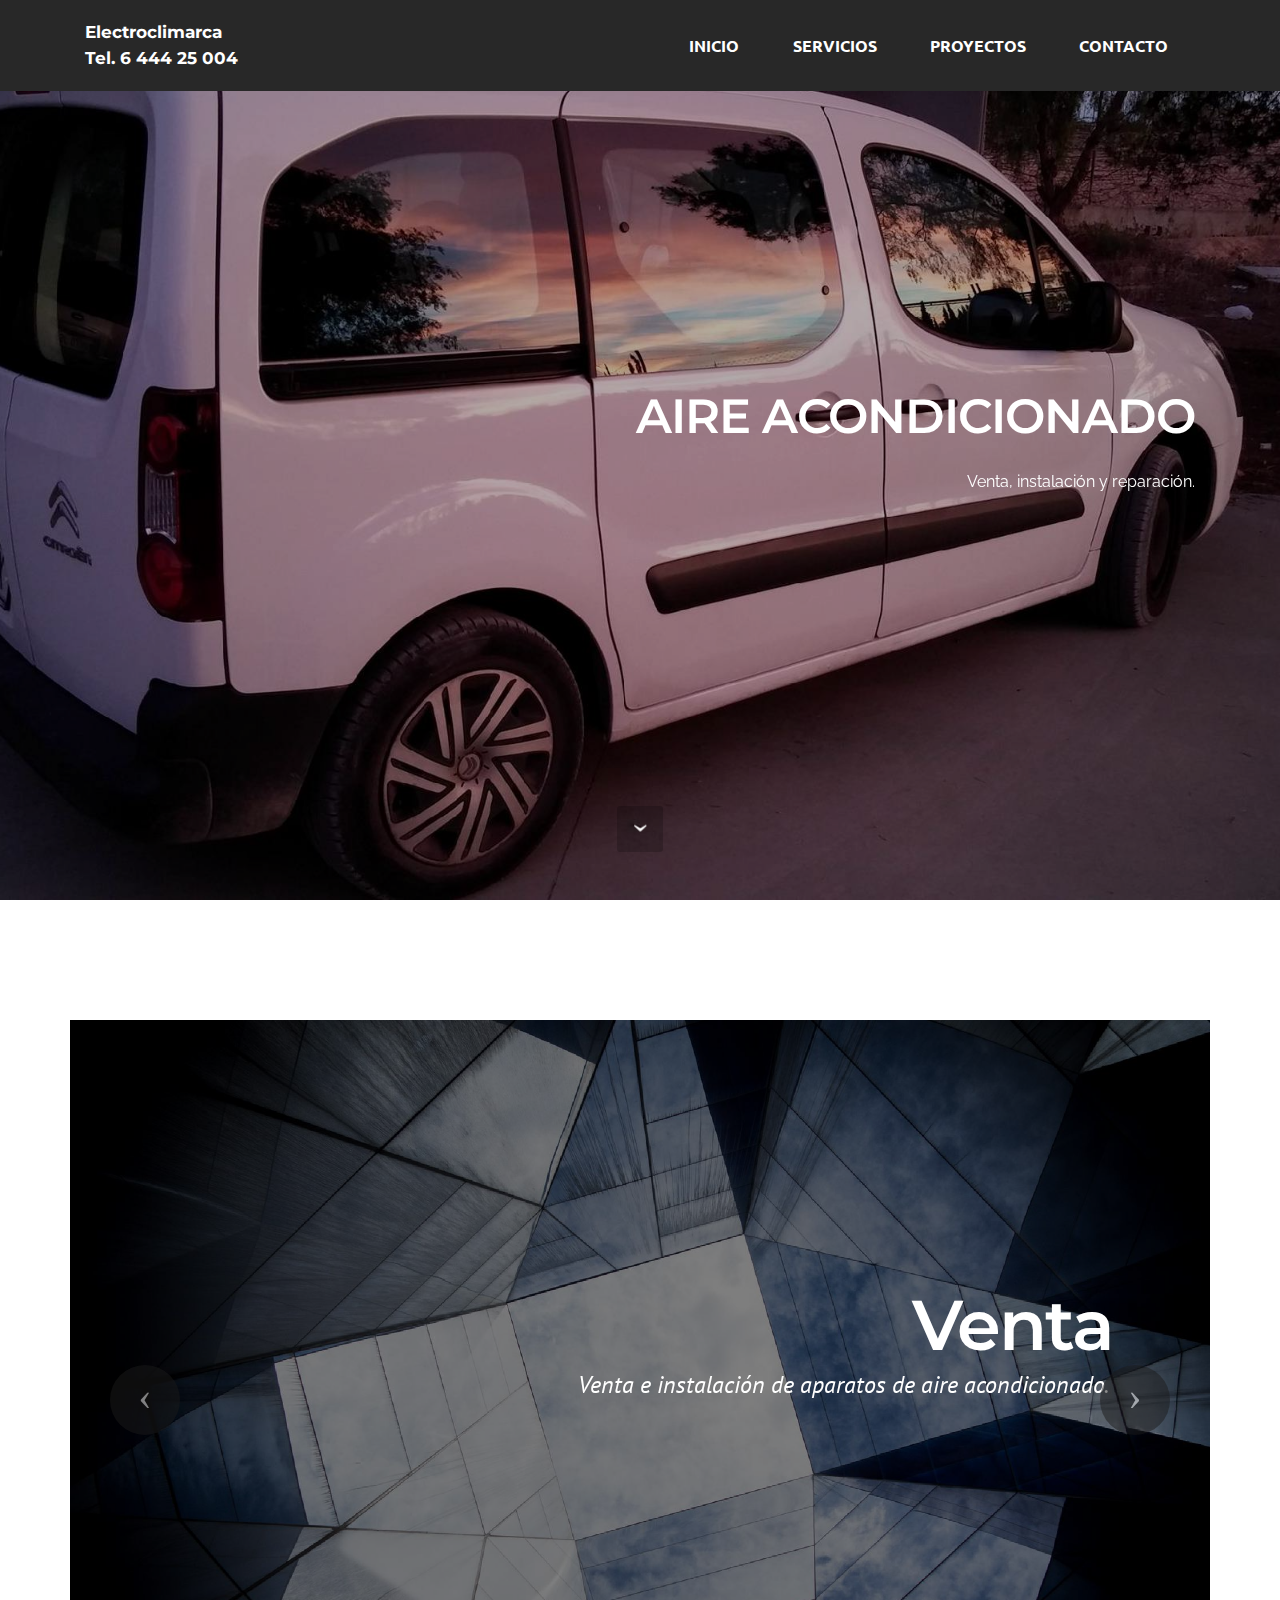
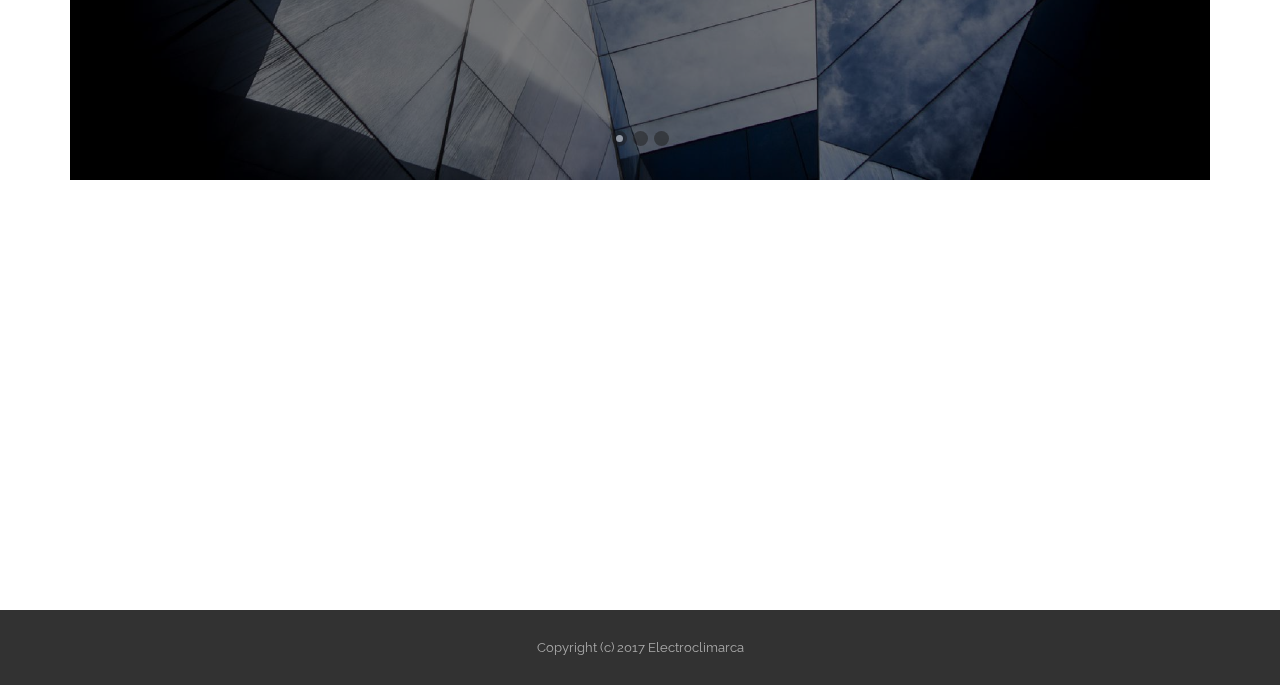
<file: index.html>
<!DOCTYPE html>
<html>
<head>
  <!-- Site made with Mobirise Website Builder v3.12.1, https://mobirise.com -->
  <meta charset="UTF-8">
  <meta http-equiv="X-UA-Compatible" content="IE=edge">
  <meta name="generator" content="Mobirise v3.12.1, mobirise.com">
  <meta name="viewport" content="width=device-width, initial-scale=1">
  <link rel="shortcut icon" href="assets/images/logo-190x128.jpg" type="image/x-icon">
  <meta name="description" content="Instalación y reparación de aire acondicionado. Santa Pola, Elche, Alicante. Telefono: 6 444 25 004">
  <title>Aire acondicionado Santa Pola Elche Alicante ElectroClimarca</title>
  <link rel="stylesheet" href="https://fonts.googleapis.com/css?family=Lora:400,700,400italic,700italic&amp;subset=latin">
  <link rel="stylesheet" href="https://fonts.googleapis.com/css?family=Montserrat:400,700">
  <link rel="stylesheet" href="https://fonts.googleapis.com/css?family=Raleway:100,100i,200,200i,300,300i,400,400i,500,500i,600,600i,700,700i,800,800i,900,900i">
  <link rel="stylesheet" href="assets/bootstrap-material-design-font/css/material.css">
  <link rel="stylesheet" href="assets/tether/tether.min.css">
  <link rel="stylesheet" href="assets/bootstrap/css/bootstrap.min.css">
  <link rel="stylesheet" href="assets/animate.css/animate.min.css">
  <link rel="stylesheet" href="assets/dropdown/css/style.css">
  <link rel="stylesheet" href="assets/socicon/css/styles.css">
  <link rel="stylesheet" href="assets/theme/css/style.css">
  <link rel="stylesheet" href="assets/mobirise/css/mbr-additional.css" type="text/css">
  
  
  
</head>
<body>
<section id="menu-0">

    <nav class="navbar navbar-dropdown navbar-fixed-top">
        <div class="container">

            <div class="mbr-table">
                <div class="mbr-table-cell">

                    <div class="navbar-brand">
                        
                        <a class="navbar-caption" href="index.html">Electroclimarca<br>Tel. 6 444 25 004<br></a>
                    </div>

                </div>
                <div class="mbr-table-cell">

                    <button class="navbar-toggler pull-xs-right hidden-md-up" type="button" data-toggle="collapse" data-target="#exCollapsingNavbar">
                        <div class="hamburger-icon"></div>
                    </button>

                    <ul class="nav-dropdown collapse pull-xs-right nav navbar-nav navbar-toggleable-sm" id="exCollapsingNavbar"><li class="nav-item"><a class="nav-link link" href="index.html">INICIO</a></li><li class="nav-item dropdown"><a class="nav-link link" href="servicios.html">SERVICIOS</a></li><li class="nav-item"><a class="nav-link link" href="proyectos.html">PROYECTOS</a></li><li class="nav-item dropdown"><a class="nav-link link" href="contacto.html" aria-expanded="false">CONTACTO</a></li></ul>
                    <button hidden="" class="navbar-toggler navbar-close" type="button" data-toggle="collapse" data-target="#exCollapsingNavbar">
                        <div class="close-icon"></div>
                    </button>

                </div>
            </div>

        </div>
    </nav>

</section>

<section class="engine"><a rel="external" href="http://electroclimarca.es">Website Builder</a></section><section class="mbr-section mbr-section-hero mbr-section-full header2 mbr-parallax-background mbr-after-navbar" id="header2-y" style="background-image: url(assets/images/electroclimarca-2000x1125.jpg);">

    <div class="mbr-overlay" style="opacity: 0.3; background-color: rgb(0, 0, 0);">
    </div>

    <div class="mbr-table mbr-table-full">
        <div class="mbr-table-cell">

            <div class="container">
                <div class="mbr-section row">
                    <div class="mbr-table-md-up">
                        
                        
                        

                        <div class="mbr-table-cell col-md-5 content-size text-xs-center text-md-right">

                            <h3 class="mbr-section-title display-2">AIRE ACONDICIONADO</h3>

                            <div class="mbr-section-text">
                                <p>Venta, instalación y reparación.</p>
                            </div>

                            

                        </div>
                        

                    </div>
                </div>
            </div>

        </div>
    </div>

    <div class="mbr-arrow mbr-arrow-floating hidden-sm-down" aria-hidden="true"><a href="#slider-8"><i class="mbr-arrow-icon"></i></a></div>

</section>

<section class="mbr-slider mbr-section mbr-section__container carousel slide mbr-section-nopadding" data-ride="carousel" data-keyboard="false" data-wrap="true" data-pause="false" data-interval="5000" id="slider-8" style="background-color: rgb(255, 255, 255);">
    <div class=" container boxed-slider" style="padding-top: 120px; padding-bottom: 120px;">
        <div>
            <div>
                <ol class="carousel-indicators">
                    <li data-app-prevent-settings="" data-target="#slider-8" class="active" data-slide-to="0"></li><li data-app-prevent-settings="" data-target="#slider-8" data-slide-to="1"></li><li data-app-prevent-settings="" data-target="#slider-8" data-slide-to="2"></li>
                </ol>
                <div class="carousel-inner" role="listbox">
                    <div class="mbr-section mbr-section-hero carousel-item dark center active" data-bg-video-slide="false">
                        <div class="mbr-table-cell">
                            <div class="mbr-overlay"></div>
                            <div class="container-slide">
                                <img src="assets/images/mbr-1-2000x1333.jpg">
                                <div class="row">
                                    <div class="col-md-8 col-md-offset-3 text-xs-right">
                                        <h2 class="mbr-section-title display-1">Venta</h2>
                                        <p class="mbr-section-lead lead">Venta e instalación de aparatos de aire acondicionado.&nbsp;<br><br><br></p>

                                        
                                    </div>
                                </div>
                            </div>
                        </div>
                    </div><div class="mbr-section mbr-section-hero carousel-item dark center" data-bg-video-slide="false">
                        <div class="mbr-table-cell">
                            <div class="mbr-overlay" style="opacity: 0.3;"></div>
                            <div class="container-slide">
                                <img src="assets/images/mbr-2000x1413.jpg">
                                <div class="row">
                                    <div class="col-md-8 col-md-offset-3 text-xs-right">
                                        <h2 class="mbr-section-title display-1">Fabricación</h2>
                                        <p class="mbr-section-lead lead">Fabricación con materiales no dañinos para la salud.</p>

                                        
                                    </div>
                                </div>
                            </div>
                        </div>
                    </div><div class="mbr-section mbr-section-hero carousel-item dark center" data-bg-video-slide="false">
                        <div class="mbr-table-cell">
                            <div class="mbr-overlay" style="opacity: 0.3;"></div>
                            <div class="container-slide">
                                <img src="assets/images/instalacion-2000x1122.jpg">
                                <div class="row">
                                    <div class="col-md-8 col-md-offset-3 text-xs-right">
                                        <h2 class="mbr-section-title display-1">Reparación</h2>
                                        <p class="mbr-section-lead lead">Reparaciones de aire acondicionado. Búsqueda de fugas de refrigerante, desmontado de aparatos, mantenimiento, ventilación y renovación del aire.</p>

                                        
                                    </div>
                                </div>
                            </div>
                        </div>
                    </div>
                </div>

                <a data-app-prevent-settings="" class="left carousel-control" role="button" data-slide="prev" href="#slider-8">
                    <span class="icon-prev" aria-hidden="true"></span>
                    <span class="sr-only">Previous</span>
                </a>
                <a data-app-prevent-settings="" class="right carousel-control" role="button" data-slide="next" href="#slider-8">
                    <span class="icon-next" aria-hidden="true"></span>
                    <span class="sr-only">Next</span>
                </a>
            </div>
        </div>
    </div>
</section>

<section class="mbr-section mbr-section-md-padding mbr-parallax-background" id="social-buttons2-x" style="background-image: url(assets/images/landscape3.jpg); padding-top: 90px; padding-bottom: 90px;">
    
    <div class="container">
        <div class="row">
            <div class="col-md-8 col-md-offset-2 text-xs-center">
                <h3 class="mbr-section-title display-2">Siguenos</h3>
                <div> <a class="btn btn-social" title="Facebook" target="_blank" href="https://www.facebook.com/electroclimarca/"><i class="socicon socicon-facebook"></i></a>  <a class="btn btn-social" title="YouTube" target="_blank" href="https://www.youtube.com/user/electroclimarca"><i class="socicon socicon-youtube"></i></a>       </div>
            </div>
        </div>
    </div>
</section>

<footer class="mbr-small-footer mbr-section mbr-section-nopadding" id="footer1-2" style="background-color: rgb(50, 50, 50); padding-top: 1.75rem; padding-bottom: 1.75rem;">
    
    <div class="container">
        <p class="text-xs-center">Copyright (c) 2017 Electroclimarca</p>
    </div>
</footer>


  <script src="assets/web/assets/jquery/jquery.min.js"></script>
  <script src="assets/tether/tether.min.js"></script>
  <script src="assets/bootstrap/js/bootstrap.min.js"></script>
  <script src="assets/smooth-scroll/smooth-scroll.js"></script>
  <script src="assets/jarallax/jarallax.js"></script>
  <script src="assets/viewport-checker/jquery.viewportchecker.js"></script>
  <script src="assets/bootstrap-carousel-swipe/bootstrap-carousel-swipe.js"></script>
  <script src="assets/dropdown/js/script.min.js"></script>
  <script src="assets/touch-swipe/jquery.touch-swipe.min.js"></script>
  <script src="assets/theme/js/script.js"></script>
  
  
  <input name="animation" type="hidden">
  </body>
</html>
</file>
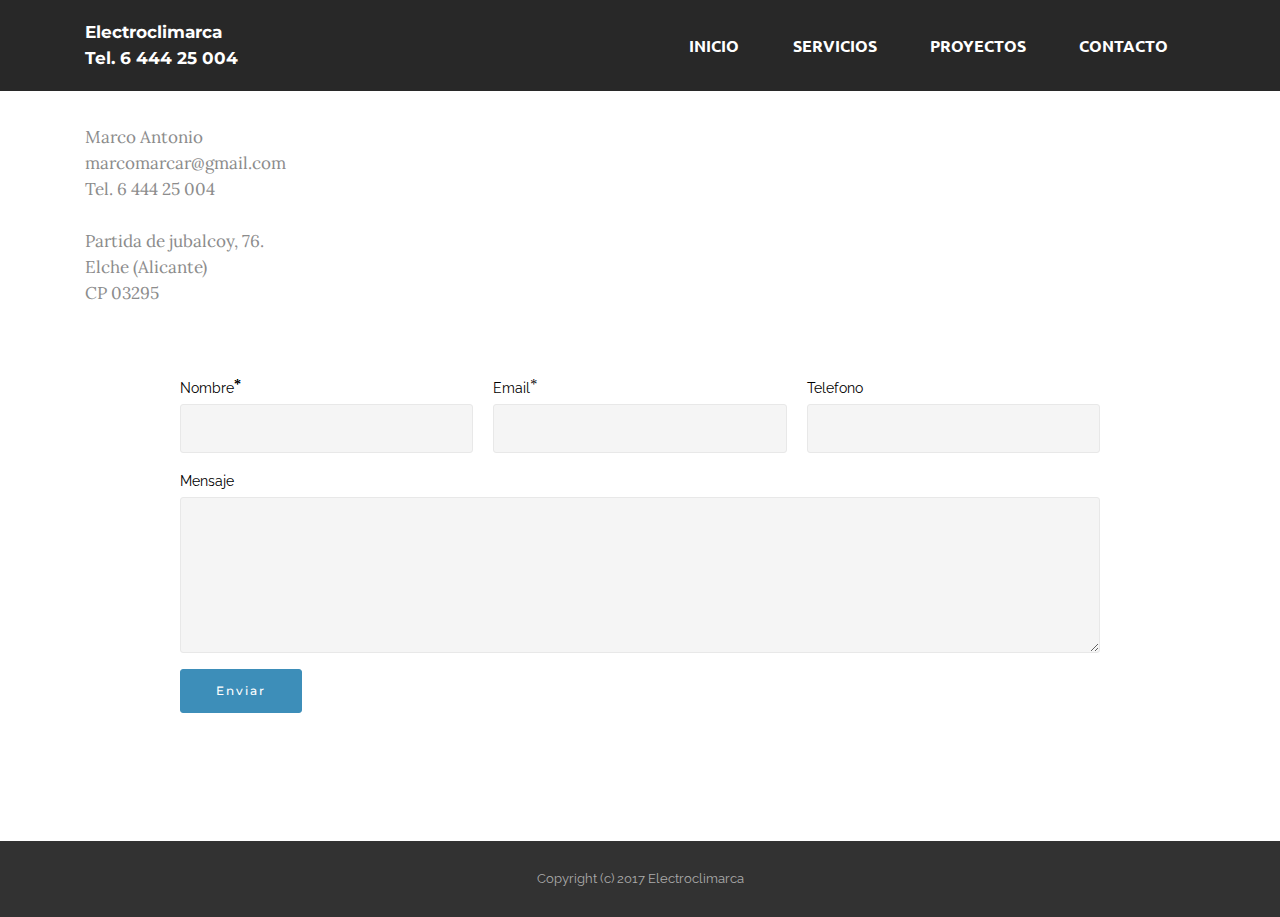
<file: contacto.html>
<!DOCTYPE html>
<html>
<head>
  <!-- Site made with Mobirise Website Builder v3.12.1, https://mobirise.com -->
  <meta charset="UTF-8">
  <meta http-equiv="X-UA-Compatible" content="IE=edge">
  <meta name="generator" content="Mobirise v3.12.1, mobirise.com">
  <meta name="viewport" content="width=device-width, initial-scale=1">
  <link rel="shortcut icon" href="assets/images/logo-190x128.jpg" type="image/x-icon">
  <meta name="description" content="Formulario contacto con ElectroCliMarca">
  <title>Contacto ElectroClimarca</title>
  <link rel="stylesheet" href="https://fonts.googleapis.com/css?family=Lora:400,700,400italic,700italic&amp;subset=latin">
  <link rel="stylesheet" href="https://fonts.googleapis.com/css?family=Montserrat:400,700">
  <link rel="stylesheet" href="https://fonts.googleapis.com/css?family=Raleway:100,100i,200,200i,300,300i,400,400i,500,500i,600,600i,700,700i,800,800i,900,900i">
  <link rel="stylesheet" href="assets/bootstrap-material-design-font/css/material.css">
  <link rel="stylesheet" href="assets/tether/tether.min.css">
  <link rel="stylesheet" href="assets/bootstrap/css/bootstrap.min.css">
  <link rel="stylesheet" href="assets/dropdown/css/style.css">
  <link rel="stylesheet" href="assets/animate.css/animate.min.css">
  <link rel="stylesheet" href="assets/theme/css/style.css">
  <link rel="stylesheet" href="assets/mobirise/css/mbr-additional.css" type="text/css">
  
  
  
</head>
<body>
<section id="menu-b">

    <nav class="navbar navbar-dropdown navbar-fixed-top">
        <div class="container">

            <div class="mbr-table">
                <div class="mbr-table-cell">

                    <div class="navbar-brand">
                        
                        <a class="navbar-caption" href="index.html">Electroclimarca<br>Tel. 6 444 25 004<br></a>
                    </div>

                </div>
                <div class="mbr-table-cell">

                    <button class="navbar-toggler pull-xs-right hidden-md-up" type="button" data-toggle="collapse" data-target="#exCollapsingNavbar">
                        <div class="hamburger-icon"></div>
                    </button>

                    <ul class="nav-dropdown collapse pull-xs-right nav navbar-nav navbar-toggleable-sm" id="exCollapsingNavbar"><li class="nav-item"><a class="nav-link link" href="index.html">INICIO</a></li><li class="nav-item dropdown"><a class="nav-link link" href="servicios.html">SERVICIOS</a></li><li class="nav-item"><a class="nav-link link" href="proyectos.html">PROYECTOS</a></li><li class="nav-item dropdown"><a class="nav-link link" href="contacto.html" aria-expanded="false">CONTACTO</a></li></ul>
                    <button hidden="" class="navbar-toggler navbar-close" type="button" data-toggle="collapse" data-target="#exCollapsingNavbar">
                        <div class="close-icon"></div>
                    </button>

                </div>
            </div>

        </div>
    </nav>

</section>

<section class="engine"><a rel="external" href="https://mobirise.com">Mobirise Web Page Generator</a></section><section class="mbr-section mbr-after-navbar" id="form1-d" style="background-color: rgb(255, 255, 255); padding-top: 120px; padding-bottom: 120px;">
    
    <div class="mbr-section mbr-section__container mbr-section__container--middle">
        <div class="container">
            <div class="row">
                <div class="col-xs-12 text-xs-center">
                    <h3 class="mbr-section-title display-2"></h3>
                    <small class="mbr-section-subtitle"><span style="font-style: normal;">Marco Antonio<br>marcomarcar@gmail.com<br>Tel. 6 444 25 004<br><br>Partida de jubalcoy, 76.<br>Elche (Alicante)<br>CP 03295</span><br></small>
                </div>
            </div>
        </div>
    </div>
    <div class="mbr-section mbr-section-nopadding">
        <div class="container">
            <div class="row">
                <div class="col-xs-12 col-lg-10 col-lg-offset-1" data-form-type="formoid">


                    <div data-form-alert="true">
                        <div hidden="" data-form-alert-success="true" class="alert alert-form alert-success text-xs-center">Gracias por su mensaje.</div>
                    </div>


                    <form action="php/contacto.php" method="post" data-form-title="ContactForm">

                        <input type="hidden" value="428evfZSSUGp2Ljk8SVrp2ZRpsUT99hM/uzCj4kYkBn6NsKtm+N9IT+S6Ek+L5GfO6DXtQDnNWgWIOuPgKEFytPe2r/KdC77mlhscV4Y9UXCZCsa3Ocuwl01erTCeN1R" data-form-email="true">

                        <div class="row row-sm-offset">

                            <div class="col-xs-12 col-md-4">
                                <div class="form-group">
                                    <label class="form-control-label" for="nombre">Nombre<span class="form-asterisk">*</span></label>
                                    <input type="text" class="form-control" name="nombre" required="" data-form-field="nombre" id="nombre">
                                </div>
                            </div>

                            <div class="col-xs-12 col-md-4">
                                <div class="form-group">
                                    <label class="form-control-label" for="email">Email<span class="form-asterisk">*</span></label>
                                    <input type="email" class="form-control" name="email" required="" data-form-field="email" id="email">
                                </div>
                            </div>

                            <div class="col-xs-12 col-md-4">
                                <div class="form-group">
                                    <label class="form-control-label" for="telefono">Telefono</label>
                                    <input type="tel" class="form-control" name="telefono" data-form-field="telefono" id="telefono">
                                </div>
                            </div>

                        </div>

                        <div class="form-group">
                            <label class="form-control-label" for="mensaje">Mensaje<span class="form-asterisk">*</span></label>
                            <textarea class="form-control" name="mensaje" required="" rows="7" data-form-field="mensaje" id="mensaje"></textarea>
                        </div>

                        <div><button type="submit" class="btn btn-primary">Enviar</button></div>

                    </form>
                </div>
            </div>
        </div>
    </div>
</section>

<footer class="mbr-small-footer mbr-section mbr-section-nopadding" id="footer1-c" style="background-color: rgb(50, 50, 50); padding-top: 1.75rem; padding-bottom: 1.75rem;">
    
    <div class="container">
        <p class="text-xs-center">Copyright (c) 2017 Electroclimarca</p>
    </div>
</footer>


  <script src="assets/web/assets/jquery/jquery.min.js"></script>
  <script src="assets/tether/tether.min.js"></script>
  <script src="assets/bootstrap/js/bootstrap.min.js"></script>
  <script src="assets/smooth-scroll/smooth-scroll.js"></script>
  <script src="assets/dropdown/js/script.min.js"></script>
  <script src="assets/touch-swipe/jquery.touch-swipe.min.js"></script>
  <script src="assets/viewport-checker/jquery.viewportchecker.js"></script>
  <script src="assets/theme/js/script.js"></script>
  <script src="assets/formoid/formoid.min.js"></script>
  
  
  <input name="animation" type="hidden">
  </body>
</html>
</file>
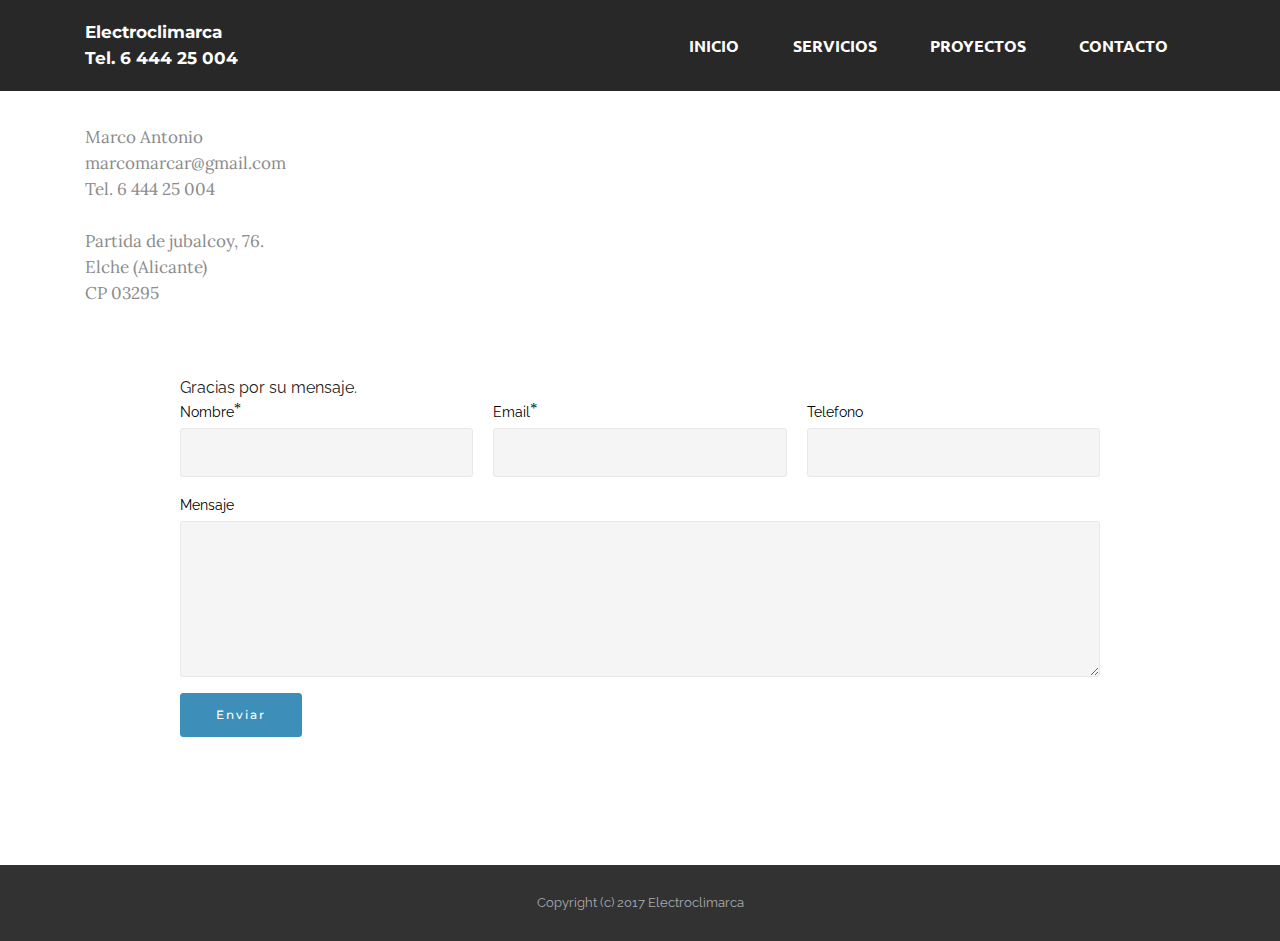
<file: contacto_old.html>
<!DOCTYPE html>
<html>
<head>
  <!-- Site made with Mobirise Website Builder v3.12.1, https://mobirise.com -->
  <meta charset="UTF-8">
  <meta http-equiv="X-UA-Compatible" content="IE=edge">
  <meta name="generator" content="Mobirise v3.12.1, mobirise.com">
  <meta name="viewport" content="width=device-width, initial-scale=1">
  <link rel="shortcut icon" href="assets/images/logo-190x128.jpg" type="image/x-icon">
  <meta name="description" content="Formulario contacto con ElectroCliMarca">
  <title>ElectroCliMarca Contacto</title>
  <link rel="stylesheet" href="https://fonts.googleapis.com/css?family=Lora:400,700,400italic,700italic&amp;subset=latin">
  <link rel="stylesheet" href="https://fonts.googleapis.com/css?family=Montserrat:400,700">
  <link rel="stylesheet" href="https://fonts.googleapis.com/css?family=Raleway:100,100i,200,200i,300,300i,400,400i,500,500i,600,600i,700,700i,800,800i,900,900i">
  <link rel="stylesheet" href="assets/bootstrap-material-design-font/css/material.css">
  <link rel="stylesheet" href="assets/tether/tether.min.css">
  <link rel="stylesheet" href="assets/bootstrap/css/bootstrap.min.css">
  <link rel="stylesheet" href="assets/dropdown/css/style.css">
  <link rel="stylesheet" href="assets/animate.css/animate.min.css">
  <link rel="stylesheet" href="assets/theme/css/style.css">
  <link rel="stylesheet" href="assets/mobirise/css/mbr-additional.css" type="text/css">
  
  
  
</head>
<body>
<section id="menu-b">

    <nav class="navbar navbar-dropdown navbar-fixed-top">
        <div class="container">

            <div class="mbr-table">
                <div class="mbr-table-cell">

                    <div class="navbar-brand">
                        
                        <a class="navbar-caption" href="index.html">Electroclimarca<br>Tel. 6 444 25 004<br></a>
                    </div>

                </div>
                <div class="mbr-table-cell">

                    <button class="navbar-toggler pull-xs-right hidden-md-up" type="button" data-toggle="collapse" data-target="#exCollapsingNavbar">
                        <div class="hamburger-icon"></div>
                    </button>

                    <ul class="nav-dropdown collapse pull-xs-right nav navbar-nav navbar-toggleable-sm" id="exCollapsingNavbar"><li class="nav-item"><a class="nav-link link" href="index.html">INICIO</a></li><li class="nav-item dropdown"><a class="nav-link link" href="servicios.html">SERVICIOS</a></li><li class="nav-item"><a class="nav-link link" href="proyectos..html">PROYECTOS</a></li><li class="nav-item dropdown"><a class="nav-link link" href="contacto.html" aria-expanded="false">CONTACTO</a></li></ul>
                    <button hidden="" class="navbar-toggler navbar-close" type="button" data-toggle="collapse" data-target="#exCollapsingNavbar">
                        <div class="close-icon"></div>
                    </button>

                </div>
            </div>

        </div>
    </nav>

</section>

<section class="engine"><a rel="external" href="https://mobirise.com">Mobirise Web Page Generator</a></section><section class="mbr-section mbr-after-navbar" id="form1-d" style="background-color: rgb(255, 255, 255); padding-top: 120px; padding-bottom: 120px;">
    
    <div class="mbr-section mbr-section__container mbr-section__container--middle">
        <div class="container">
            <div class="row">
                <div class="col-xs-12 text-xs-center">
                    <h3 class="mbr-section-title display-2"></h3>
                    <small class="mbr-section-subtitle"><span style="font-style: normal;">Marco Antonio<br>marcomarcar@gmail.com<br>Tel. 6 444 25 004<br><br>Partida de jubalcoy, 76.<br>Elche (Alicante)<br>CP 03295</span><br></small>
                </div>
            </div>
        </div>
    </div>
    <div class="mbr-section mbr-section-nopadding">
        <div class="container">
            <div class="row">
                <div class="col-xs-12 col-lg-10 col-lg-offset-1" data-form-type="formoid">


                    <!-div data-form-alert="true">
                        <!-div hidden="" data-form-alert-success="true" class="alert alert-form alert-success text-xs-center">Gracias por su mensaje.</div-!>
                    <!-/div>


                    <form action="php/contacto.php" method="post" data-form-title="UNTITLED FORM">

                        <!-input type="hidden" value="428evfZSSUGp2Ljk8SVrp2ZRpsUT99hM/uzCj4kYkBn6NsKtm+N9IT+S6Ek+L5GfO6DXtQDnNWgWIOuPgKEFytPe2r/KdC77mlhscV4Y9UXCZCsa3Ocuwl01erTCeN1R" data-form-email="true"-!>

                        <div class="row row-sm-offset">

                            <div class="col-xs-12 col-md-4">
                                <div class="form-group">
                                    <label class="form-control-label" for="form1-d-name">Nombre<span class="form-asterisk">*</span></label>
                                    <input type="text" class="form-control" name="name" required="" data-form-field="Name" id="form1-d-name">
                                </div>
                            </div>

                            <div class="col-xs-12 col-md-4">
                                <div class="form-group">
                                    <label class="form-control-label" for="form1-d-email">Email<span class="form-asterisk">*</span></label>
                                    <input type="email" class="form-control" name="email" required="" data-form-field="Email" id="form1-d-email">
                                </div>
                            </div>

                            <div class="col-xs-12 col-md-4">
                                <div class="form-group">
                                    <label class="form-control-label" for="form1-d-phone">Telefono</label>
                                    <input type="tel" class="form-control" name="phone" data-form-field="Phone" id="form1-d-phone">
                                </div>
                            </div>

                        </div>

                        <div class="form-group">
                            <label class="form-control-label" for="form1-d-message">Mensaje</label>
                            <textarea class="form-control" name="message" rows="7" data-form-field="Message" id="form1-d-message"></textarea>
                        </div>

                        <div><button type="submit" class="btn btn-primary">Enviar</button></div>

                    </form>
                </div>
            </div>
        </div>
    </div>
</section>

<footer class="mbr-small-footer mbr-section mbr-section-nopadding" id="footer1-c" style="background-color: rgb(50, 50, 50); padding-top: 1.75rem; padding-bottom: 1.75rem;">
    
    <div class="container">
        <p class="text-xs-center">Copyright (c) 2017 Electroclimarca</p>
    </div>
</footer>


  <script src="assets/web/assets/jquery/jquery.min.js"></script>
  <script src="assets/tether/tether.min.js"></script>
  <script src="assets/bootstrap/js/bootstrap.min.js"></script>
  <script src="assets/smooth-scroll/smooth-scroll.js"></script>
  <script src="assets/dropdown/js/script.min.js"></script>
  <script src="assets/touch-swipe/jquery.touch-swipe.min.js"></script>
  <script src="assets/viewport-checker/jquery.viewportchecker.js"></script>
  <script src="assets/theme/js/script.js"></script>
  <script src="assets/formoid/formoid.min.js"></script>
  
  
  <input name="animation" type="hidden">
  </body>
</html>
</file>
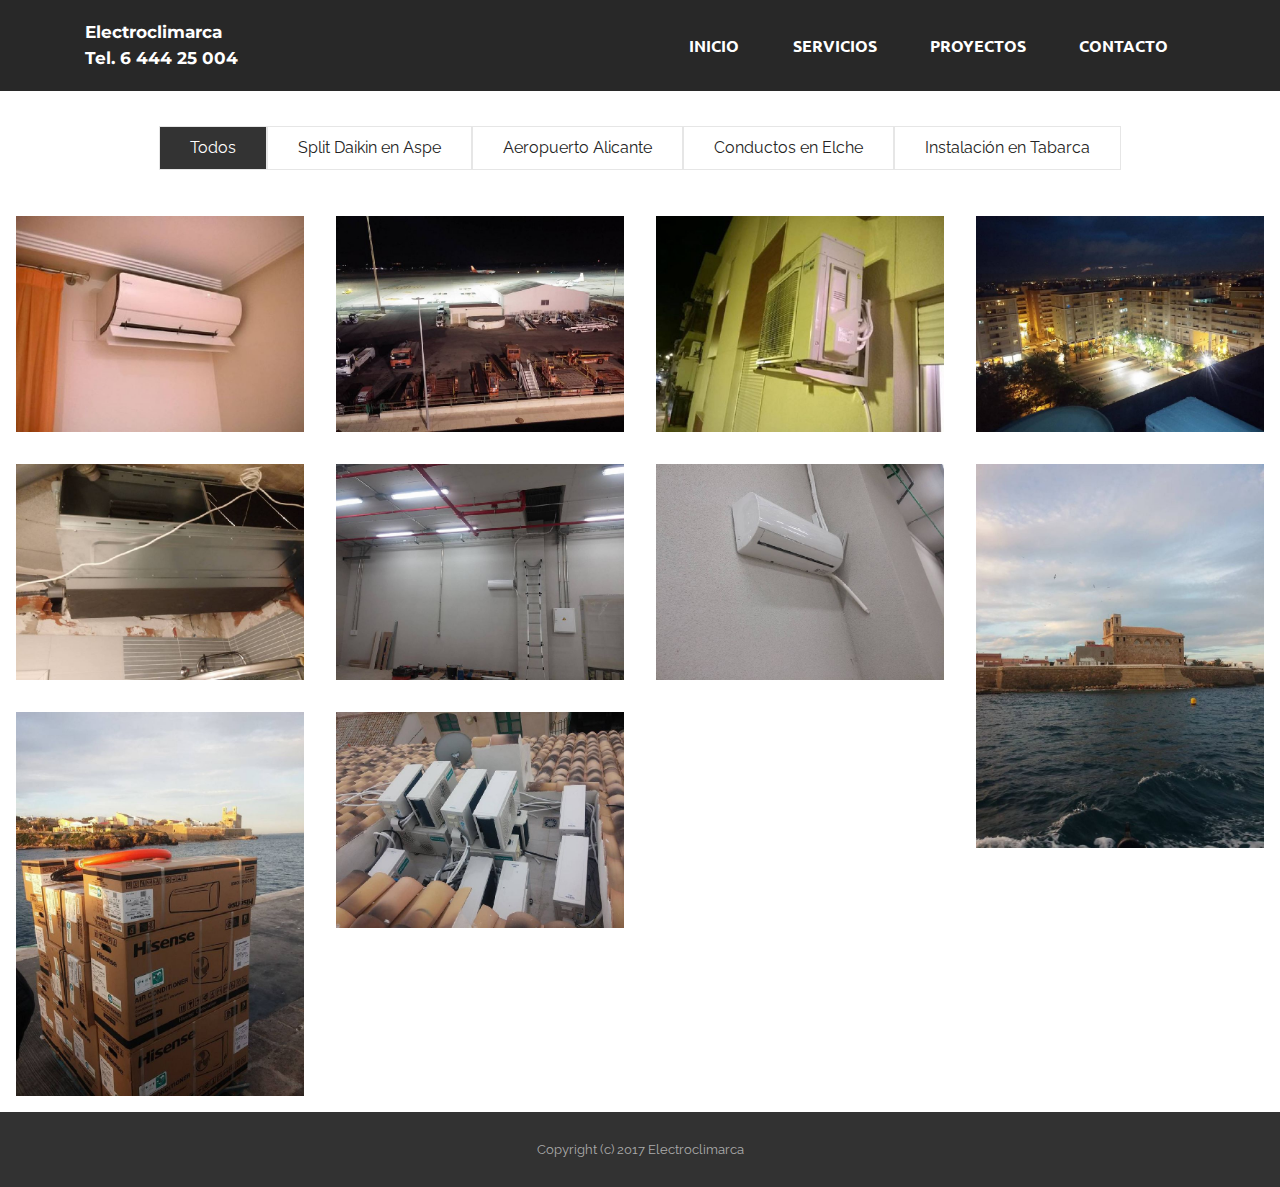
<file: proyectos.html>
<!DOCTYPE html>
<html>
<head>
  <!-- Site made with Mobirise Website Builder v3.12.1, https://mobirise.com -->
  <meta charset="UTF-8">
  <meta http-equiv="X-UA-Compatible" content="IE=edge">
  <meta name="generator" content="Mobirise v3.12.1, mobirise.com">
  <meta name="viewport" content="width=device-width, initial-scale=1">
  <link rel="shortcut icon" href="assets/images/logo-190x128.jpg" type="image/x-icon">
  <meta name="description" content="Proyectos realziados por ElectroClimarca.">
  <title>Proyectos ElectroClimarca</title>
  <link rel="stylesheet" href="https://fonts.googleapis.com/css?family=Lora:400,700,400italic,700italic&amp;subset=latin">
  <link rel="stylesheet" href="https://fonts.googleapis.com/css?family=Montserrat:400,700">
  <link rel="stylesheet" href="https://fonts.googleapis.com/css?family=Raleway:100,100i,200,200i,300,300i,400,400i,500,500i,600,600i,700,700i,800,800i,900,900i">
  <link rel="stylesheet" href="assets/bootstrap-material-design-font/css/material.css">
  <link rel="stylesheet" href="assets/et-line-font-plugin/style.css">
  <link rel="stylesheet" href="assets/tether/tether.min.css">
  <link rel="stylesheet" href="assets/bootstrap/css/bootstrap.min.css">
  <link rel="stylesheet" href="assets/animate.css/animate.min.css">
  <link rel="stylesheet" href="assets/dropdown/css/style.css">
  <link rel="stylesheet" href="assets/theme/css/style.css">
  <link rel="stylesheet" href="assets/mobirise-gallery/style.css">
  <link rel="stylesheet" href="assets/mobirise/css/mbr-additional.css" type="text/css">
  
  
  
</head>
<body>
<section id="menu-v">

    <nav class="navbar navbar-dropdown navbar-fixed-top">
        <div class="container">

            <div class="mbr-table">
                <div class="mbr-table-cell">

                    <div class="navbar-brand">
                        
                        <a class="navbar-caption" href="index.html">Electroclimarca<br>Tel. 6 444 25 004<br></a>
                    </div>

                </div>
                <div class="mbr-table-cell">

                    <button class="navbar-toggler pull-xs-right hidden-md-up" type="button" data-toggle="collapse" data-target="#exCollapsingNavbar">
                        <div class="hamburger-icon"></div>
                    </button>

                    <ul class="nav-dropdown collapse pull-xs-right nav navbar-nav navbar-toggleable-sm" id="exCollapsingNavbar"><li class="nav-item"><a class="nav-link link" href="index.html">INICIO</a></li><li class="nav-item dropdown"><a class="nav-link link" href="servicios.html">SERVICIOS</a></li><li class="nav-item"><a class="nav-link link" href="proyectos.html">PROYECTOS</a></li><li class="nav-item dropdown"><a class="nav-link link" href="contacto.html" aria-expanded="false">CONTACTO</a></li></ul>
                    <button hidden="" class="navbar-toggler navbar-close" type="button" data-toggle="collapse" data-target="#exCollapsingNavbar">
                        <div class="close-icon"></div>
                    </button>

                </div>
            </div>

        </div>
    </nav>

</section>

<section class="engine"><a rel="external" href="http://electroclimarca.es">https://mobirise.com/</a></section><section class="mbr-gallery mbr-section mbr-section-nopadding mbr-slider-carousel mbr-after-navbar" id="gallery4-u" data-filter="true" style="padding-top: 6rem; padding-bottom: 0rem;">
    <!-- Filter -->
    <div class="mbr-gallery-filter container gallery-filter-active">
        <ul>
            <li class="mbr-gallery-filter-all active">Todos</li>
        </ul>
    </div>

    <!-- Gallery -->
    <div class="mbr-gallery-row">
        <div class=" mbr-gallery-layout-default">
            <div>
                <div>
                    <div class="mbr-gallery-item mbr-gallery-item__mobirise3 mbr-gallery-item--p1" data-tags="Split Daikin en Aspe" data-video-url="false">
                        <div href="#lb-gallery4-u" data-slide-to="0" data-toggle="modal">
                            
                            

                            <img alt="" src="assets/images/instalacion-aspe-2000x1500-800x600.jpg">
                            
                            <span class="icon-focus"></span>
                            
                        </div>
                    </div><div class="mbr-gallery-item mbr-gallery-item__mobirise3 mbr-gallery-item--p1" data-tags="Aeropuerto Alicante" data-video-url="false">
                        <div href="#lb-gallery4-u" data-slide-to="1" data-toggle="modal">
                            
                            

                            <img alt="" src="assets/images/instalacion-aeropuerto-2000x1500-800x600.jpg">
                            
                            <span class="icon-focus"></span>
                            
                        </div>
                    </div><div class="mbr-gallery-item mbr-gallery-item__mobirise3 mbr-gallery-item--p1" data-tags="Split Daikin en Aspe" data-video-url="false">
                        <div href="#lb-gallery4-u" data-slide-to="2" data-toggle="modal">
                            
                            

                            <img alt="" src="assets/images/aspe2-2000x1500-800x600.jpg">
                            
                            <span class="icon-focus"></span>
                            
                        </div>
                    </div><div class="mbr-gallery-item mbr-gallery-item__mobirise3 mbr-gallery-item--p1" data-tags="Conductos en Elche" data-video-url="false">
                        <div href="#lb-gallery4-u" data-slide-to="3" data-toggle="modal">
                            
                            

                            <img alt="" src="assets/images/elche-2000x1500-800x600.jpg">
                            
                            <span class="icon-focus"></span>
                            
                        </div>
                    </div><div class="mbr-gallery-item mbr-gallery-item__mobirise3 mbr-gallery-item--p1" data-tags="Conductos en Elche" data-video-url="false">
                        <div href="#lb-gallery4-u" data-slide-to="4" data-toggle="modal">
                            
                            

                            <img alt="" src="assets/images/conductos-elche2-2000x1500-800x600.jpg">
                            
                            <span class="icon-focus"></span>
                            
                        </div>
                    </div><div class="mbr-gallery-item mbr-gallery-item__mobirise3 mbr-gallery-item--p1" data-tags="Aeropuerto Alicante" data-video-url="false">
                        <div href="#lb-gallery4-u" data-slide-to="5" data-toggle="modal">
                            
                            

                            <img alt="" src="assets/images/instalacion-aeropuerto2-2000x1500-800x600.jpg">
                            
                            <span class="icon-focus"></span>
                            
                        </div>
                    </div><div class="mbr-gallery-item mbr-gallery-item__mobirise3 mbr-gallery-item--p1" data-tags="Aeropuerto Alicante" data-video-url="false">
                        <div href="#lb-gallery4-u" data-slide-to="6" data-toggle="modal">
                            
                            

                            <img alt="" src="assets/images/instalacion-aeropuerto3-2000x1500-800x600.jpg">
                            
                            <span class="icon-focus"></span>
                            
                        </div>
                    </div><div class="mbr-gallery-item mbr-gallery-item__mobirise3 mbr-gallery-item--p1" data-tags="Instalación en Tabarca" data-video-url="false">
                        <div href="#lb-gallery4-u" data-slide-to="7" data-toggle="modal">
                            
                            

                            <img alt="" src="assets/images/tabarca1-2000x2666-800x1066.jpg">
                            
                            <span class="icon-focus"></span>
                            
                        </div>
                    </div><div class="mbr-gallery-item mbr-gallery-item__mobirise3 mbr-gallery-item--p1" data-tags="Instalación en Tabarca" data-video-url="false">
                        <div href="#lb-gallery4-u" data-slide-to="8" data-toggle="modal">
                            
                            

                            <img alt="" src="assets/images/tabarca2-2000x2666-800x1066.jpg">
                            
                            <span class="icon-focus"></span>
                            
                        </div>
                    </div><div class="mbr-gallery-item mbr-gallery-item__mobirise3 mbr-gallery-item--p1" data-tags="Instalación en Tabarca" data-video-url="false">
                        <div href="#lb-gallery4-u" data-slide-to="9" data-toggle="modal">
                            
                            

                            <img alt="" src="assets/images/tabarca3-2000x1500-800x600.jpg">
                            
                            <span class="icon-focus"></span>
                            
                        </div>
                    </div>
                </div>
            </div>
            <div class="clearfix"></div>
        </div>
    </div>

    <!-- Lightbox -->
    <div data-app-prevent-settings="" class="mbr-slider modal fade carousel slide" tabindex="-1" data-keyboard="true" data-interval="false" id="lb-gallery4-u">
        <div class="modal-dialog">
            <div class="modal-content">
                <div class="modal-body">
                    <ol class="carousel-indicators">
                        <li data-app-prevent-settings="" data-target="#lb-gallery4-u" data-slide-to="0"></li><li data-app-prevent-settings="" data-target="#lb-gallery4-u" data-slide-to="1"></li><li data-app-prevent-settings="" data-target="#lb-gallery4-u" data-slide-to="2"></li><li data-app-prevent-settings="" data-target="#lb-gallery4-u" data-slide-to="3"></li><li data-app-prevent-settings="" data-target="#lb-gallery4-u" data-slide-to="4"></li><li data-app-prevent-settings="" data-target="#lb-gallery4-u" data-slide-to="5"></li><li data-app-prevent-settings="" data-target="#lb-gallery4-u" data-slide-to="6"></li><li data-app-prevent-settings="" data-target="#lb-gallery4-u" data-slide-to="7"></li><li data-app-prevent-settings="" data-target="#lb-gallery4-u" data-slide-to="8"></li><li data-app-prevent-settings="" data-target="#lb-gallery4-u" class=" active" data-slide-to="9"></li>
                    </ol>
                    <div class="carousel-inner">
                        <div class="carousel-item">
                            <img alt="" src="assets/images/instalacion-aspe-2000x1500.jpg">
                        </div><div class="carousel-item">
                            <img alt="" src="assets/images/instalacion-aeropuerto-2000x1500.jpg">
                        </div><div class="carousel-item">
                            <img alt="" src="assets/images/aspe2-2000x1500.jpg">
                        </div><div class="carousel-item">
                            <img alt="" src="assets/images/elche-2000x1500.jpg">
                        </div><div class="carousel-item">
                            <img alt="" src="assets/images/conductos-elche2-2000x1500.jpg">
                        </div><div class="carousel-item">
                            <img alt="" src="assets/images/instalacion-aeropuerto2-2000x1500.jpg">
                        </div><div class="carousel-item">
                            <img alt="" src="assets/images/instalacion-aeropuerto3-2000x1500.jpg">
                        </div><div class="carousel-item">
                            <img alt="" src="assets/images/tabarca1-2000x2666.jpg">
                        </div><div class="carousel-item">
                            <img alt="" src="assets/images/tabarca2-2000x2666.jpg">
                        </div><div class="carousel-item active">
                            <img alt="" src="assets/images/tabarca3-2000x1500.jpg">
                        </div>
                    </div>
                    <a class="left carousel-control" role="button" data-slide="prev" href="#lb-gallery4-u">
                        <span class="icon-prev" aria-hidden="true"></span>
                        <span class="sr-only">Previous</span>
                    </a>
                    <a class="right carousel-control" role="button" data-slide="next" href="#lb-gallery4-u">
                        <span class="icon-next" aria-hidden="true"></span>
                        <span class="sr-only">Next</span>
                    </a>

                    <a class="close" href="#" role="button" data-dismiss="modal">
                        <span aria-hidden="true">×</span>
                        <span class="sr-only">Close</span>
                    </a>
                </div>
            </div>
        </div>
    </div>
</section>

<footer class="mbr-small-footer mbr-section mbr-section-nopadding" id="footer1-r" style="background-color: rgb(50, 50, 50); padding-top: 1.75rem; padding-bottom: 1.75rem;">
    
    <div class="container">
        <p class="text-xs-center">Copyright (c) 2017 Electroclimarca</p>
    </div>
</footer>


  <script src="assets/web/assets/jquery/jquery.min.js"></script>
  <script src="assets/tether/tether.min.js"></script>
  <script src="assets/bootstrap/js/bootstrap.min.js"></script>
  <script src="assets/smooth-scroll/smooth-scroll.js"></script>
  <script src="assets/viewport-checker/jquery.viewportchecker.js"></script>
  <script src="assets/masonry/masonry.pkgd.min.js"></script>
  <script src="assets/imagesloaded/imagesloaded.pkgd.min.js"></script>
  <script src="assets/bootstrap-carousel-swipe/bootstrap-carousel-swipe.js"></script>
  <script src="assets/dropdown/js/script.min.js"></script>
  <script src="assets/touch-swipe/jquery.touch-swipe.min.js"></script>
  <script src="assets/theme/js/script.js"></script>
  <script src="assets/mobirise-gallery/player.min.js"></script>
  <script src="assets/mobirise-gallery/script.js"></script>
  
  
  <input name="animation" type="hidden">
  </body>
</html>
</file>
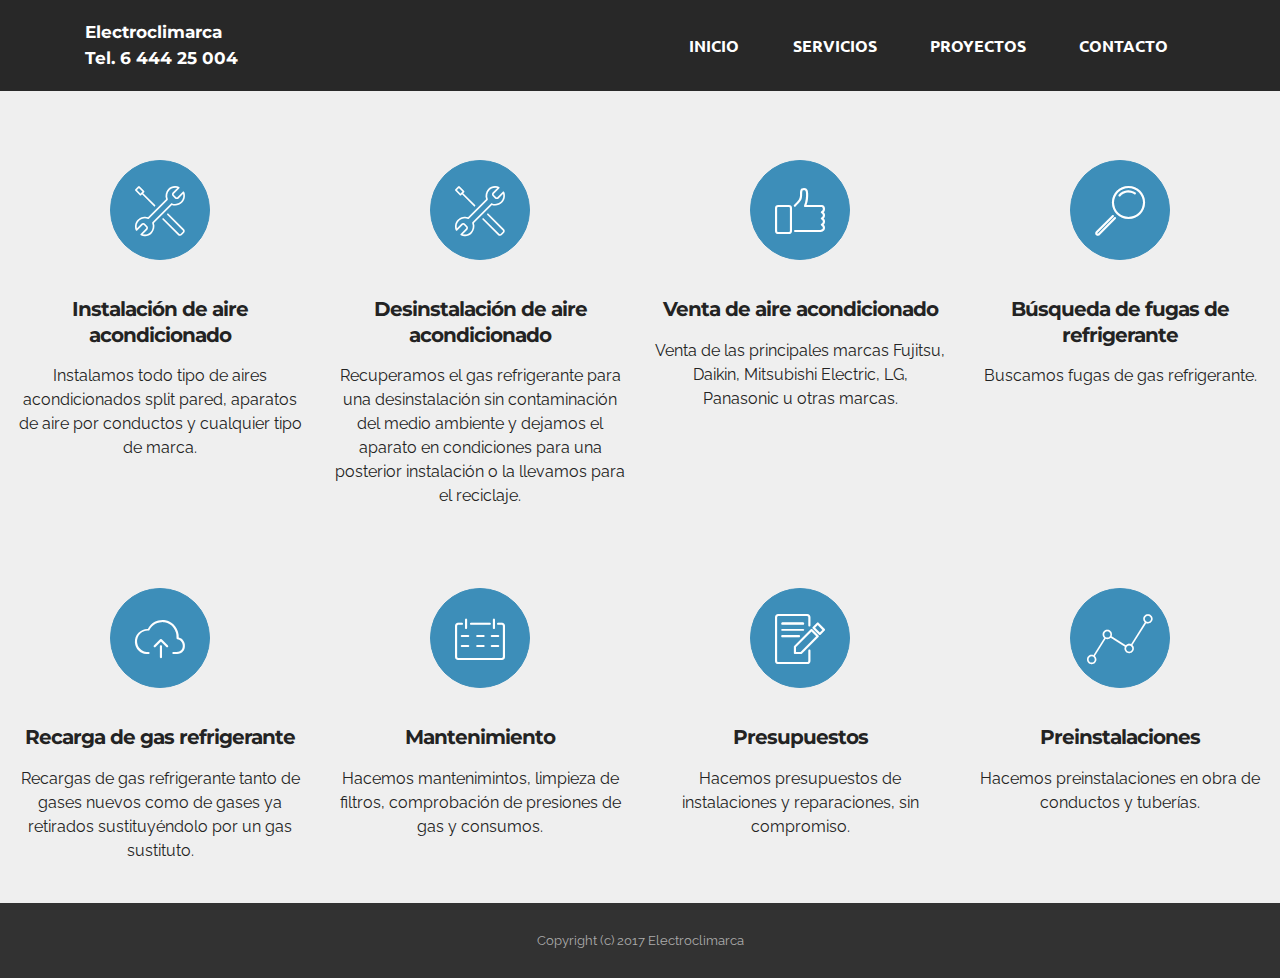
<file: servicios.html>
<!DOCTYPE html>
<html>
<head>
  <!-- Site made with Mobirise Website Builder v3.12.1, https://mobirise.com -->
  <meta charset="UTF-8">
  <meta http-equiv="X-UA-Compatible" content="IE=edge">
  <meta name="generator" content="Mobirise v3.12.1, mobirise.com">
  <meta name="viewport" content="width=device-width, initial-scale=1">
  <link rel="shortcut icon" href="assets/images/logo-190x128.jpg" type="image/x-icon">
  <meta name="description" content="Instalación y reparación de aire acondicionado. Santa Pola, Elche, Alicante. Telefono: 6 444 25 004">
  <title>Instalación aire acondicionado Santa Pola Elche Alicante </title>
  <link rel="stylesheet" href="https://fonts.googleapis.com/css?family=Lora:400,700,400italic,700italic&amp;subset=latin">
  <link rel="stylesheet" href="https://fonts.googleapis.com/css?family=Montserrat:400,700">
  <link rel="stylesheet" href="https://fonts.googleapis.com/css?family=Raleway:100,100i,200,200i,300,300i,400,400i,500,500i,600,600i,700,700i,800,800i,900,900i">
  <link rel="stylesheet" href="assets/bootstrap-material-design-font/css/material.css">
  <link rel="stylesheet" href="assets/web/assets/mobirise-icons/mobirise-icons.css">
  <link rel="stylesheet" href="assets/et-line-font-plugin/style.css">
  <link rel="stylesheet" href="assets/tether/tether.min.css">
  <link rel="stylesheet" href="assets/bootstrap/css/bootstrap.min.css">
  <link rel="stylesheet" href="assets/animate.css/animate.min.css">
  <link rel="stylesheet" href="assets/dropdown/css/style.css">
  <link rel="stylesheet" href="assets/theme/css/style.css">
  <link rel="stylesheet" href="assets/mobirise/css/mbr-additional.css" type="text/css">
  
  
  
</head>
<body>
<section id="menu-e">

    <nav class="navbar navbar-dropdown navbar-fixed-top">
        <div class="container">

            <div class="mbr-table">
                <div class="mbr-table-cell">

                    <div class="navbar-brand">
                        
                        <a class="navbar-caption" href="index.html">Electroclimarca<br>Tel. 6 444 25 004<br></a>
                    </div>

                </div>
                <div class="mbr-table-cell">

                    <button class="navbar-toggler pull-xs-right hidden-md-up" type="button" data-toggle="collapse" data-target="#exCollapsingNavbar">
                        <div class="hamburger-icon"></div>
                    </button>

                    <ul class="nav-dropdown collapse pull-xs-right nav navbar-nav navbar-toggleable-sm" id="exCollapsingNavbar"><li class="nav-item"><a class="nav-link link" href="index.html">INICIO</a></li><li class="nav-item dropdown"><a class="nav-link link" href="servicios.html">SERVICIOS</a></li><li class="nav-item"><a class="nav-link link" href="proyectos.html">PROYECTOS</a></li><li class="nav-item dropdown"><a class="nav-link link" href="contacto.html" aria-expanded="false">CONTACTO</a></li></ul>
                    <button hidden="" class="navbar-toggler navbar-close" type="button" data-toggle="collapse" data-target="#exCollapsingNavbar">
                        <div class="close-icon"></div>
                    </button>

                </div>
            </div>

        </div>
    </nav>

</section>

<section class="engine"><a rel="external" href="http://electroclimarca.es">Electroclimarca</a></section><section class="mbr-cards mbr-section mbr-section-nopadding mbr-after-navbar" id="features7-j" style="background-color: rgb(239, 239, 239);">

    

    <div class="mbr-cards-row row">
        <div class="mbr-cards-col col-xs-12 col-lg-3" style="padding-top: 160px; padding-bottom: 40px;">
            <div class="container">
                <div class="card cart-block">
                    <div class="card-img iconbox"><a href="http://electroclimarca.es" class="etl-icon icon-tools-2 mbr-iconfont mbr-iconfont-features7" style="color: rgb(255, 255, 255);"></a></div>
                    <div class="card-block">
                        <h4 class="card-title">Instalación de aire acondicionado</h4>
                        
                        <p class="card-text">Instalamos todo tipo de aires acondicionados split pared, aparatos de aire por conductos y cualquier tipo de marca.</p>
                        
                    </div>
                </div>
            </div>
        </div>
        <div class="mbr-cards-col col-xs-12 col-lg-3" style="padding-top: 160px; padding-bottom: 40px;">
            <div class="container">
                <div class="card cart-block">
                    <div class="card-img iconbox"><a href="http://electroclimarca.es" class="etl-icon icon-tools-2 mbr-iconfont mbr-iconfont-features7" style="color: rgb(255, 255, 255);"></a></div>
                    <div class="card-block">
                        <h4 class="card-title">Desinstalación de aire acondicionado</h4>
                        
                        <p class="card-text">Recuperamos el gas refrigerante para una desinstalación sin contaminación del medio ambiente y dejamos el aparato en condiciones para una posterior instalación o la llevamos para el reciclaje.</p>
                        
                    </div>
                </div>
          </div>
        </div>
        <div class="mbr-cards-col col-xs-12 col-lg-3" style="padding-top: 160px; padding-bottom: 40px;">
            <div class="container">
                <div class="card cart-block">
                    <div class="card-img iconbox"><a href="http://electroclimarca.es" class="mbri-like mbr-iconfont mbr-iconfont-features7" style="color: rgb(255, 255, 255);"></a></div>
                    <div class="card-block">
                        <h4 class="card-title">Venta de aire acondicionado</h4>
                        
                        <p class="card-text">Venta de las principales marcas Fujitsu, Daikin, Mitsubishi Electric, LG, Panasonic u otras marcas.</p>
                        
                    </div>
                </div>
            </div>
        </div>
        <div class="mbr-cards-col col-xs-12 col-lg-3" style="padding-top: 160px; padding-bottom: 40px;">
            <div class="container">
                <div class="card cart-block">
                    <div class="card-img iconbox"><a href="http://electroclimarca.es" class="mbri-search mbr-iconfont mbr-iconfont-features7" style="color: rgb(255, 255, 255);"></a></div>
                    <div class="card-block">
                        <h4 class="card-title">Búsqueda de fugas de refrigerante</h4>
                        
                        <p class="card-text">Buscamos fugas de gas refrigerante.</p>
                        
                    </div>
                </div>
            </div>
        </div>
        
        
    </div>
</section>

<section class="mbr-cards mbr-section mbr-section-nopadding" id="features7-k" style="background-color: rgb(239, 239, 239);">

    

    <div class="mbr-cards-row row">
        <div class="mbr-cards-col col-xs-12 col-lg-3" style="padding-top: 40px; padding-bottom: 40px;">
            <div class="container">
                <div class="card cart-block">
                    <div class="card-img iconbox"><a href="http://electroclimarca.es" class="mbri-upload mbr-iconfont mbr-iconfont-features7" style="color: rgb(255, 255, 255);"></a></div>
                    <div class="card-block">
                        <h4 class="card-title">Recarga de gas refrigerante</h4>
                        
                        <p class="card-text">Recargas de gas refrigerante tanto de gases nuevos como de gases ya retirados sustituyéndolo por un gas sustituto.</p>
                        
                    </div>
                </div>
            </div>
        </div>
        <div class="mbr-cards-col col-xs-12 col-lg-3" style="padding-top: 40px; padding-bottom: 40px;">
            <div class="container">
                <div class="card cart-block">
                    <div class="card-img iconbox"><a href="http://electroclimarca.es" class="mbri-calendar mbr-iconfont mbr-iconfont-features7" style="color: rgb(255, 255, 255);"></a></div>
                    <div class="card-block">
                        <h4 class="card-title">Mantenimiento</h4>
                        
                        <p class="card-text">Hacemos mantenimintos, limpieza de filtros, comprobación de presiones de gas y consumos.</p>
                        
                    </div>
                </div>
          </div>
        </div>
        <div class="mbr-cards-col col-xs-12 col-lg-3" style="padding-top: 40px; padding-bottom: 40px;">
            <div class="container">
                <div class="card cart-block">
                    <div class="card-img iconbox"><a href="http://electroclimarca.es" class="mbri-edit mbr-iconfont mbr-iconfont-features7" style="color: rgb(255, 255, 255);"></a></div>
                    <div class="card-block">
                        <h4 class="card-title">Presupuestos</h4>
                        
                        <p class="card-text">Hacemos presupuestos de instalaciones y reparaciones, sin compromiso.</p>
                        
                    </div>
                </div>
            </div>
        </div>
        <div class="mbr-cards-col col-xs-12 col-lg-3" style="padding-top: 40px; padding-bottom: 40px;">
            <div class="container">
                <div class="card cart-block">
                    <div class="card-img iconbox"><a href="http://electroclimarca.es" class="etl-icon icon-linegraph mbr-iconfont mbr-iconfont-features7" style="color: rgb(255, 255, 255);"></a></div>
                    <div class="card-block">
                        <h4 class="card-title">Preinstalaciones</h4>
                        
                        <p class="card-text">Hacemos preinstalaciones en obra de conductos y tuberías.</p>
                        
                    </div>
                </div>
            </div>
        </div>
        
        
    </div>
</section>

<footer class="mbr-small-footer mbr-section mbr-section-nopadding" id="footer1-i" style="background-color: rgb(50, 50, 50); padding-top: 1.75rem; padding-bottom: 1.75rem;">
    
    <div class="container">
        <p class="text-xs-center">Copyright (c) 2017 Electroclimarca</p>
    </div>
</footer>


  <script src="assets/web/assets/jquery/jquery.min.js"></script>
  <script src="assets/tether/tether.min.js"></script>
  <script src="assets/bootstrap/js/bootstrap.min.js"></script>
  <script src="assets/smooth-scroll/smooth-scroll.js"></script>
  <script src="assets/viewport-checker/jquery.viewportchecker.js"></script>
  <script src="assets/dropdown/js/script.min.js"></script>
  <script src="assets/touch-swipe/jquery.touch-swipe.min.js"></script>
  <script src="assets/theme/js/script.js"></script>
  
  
  <input name="animation" type="hidden">
  </body>
</html>
</file>
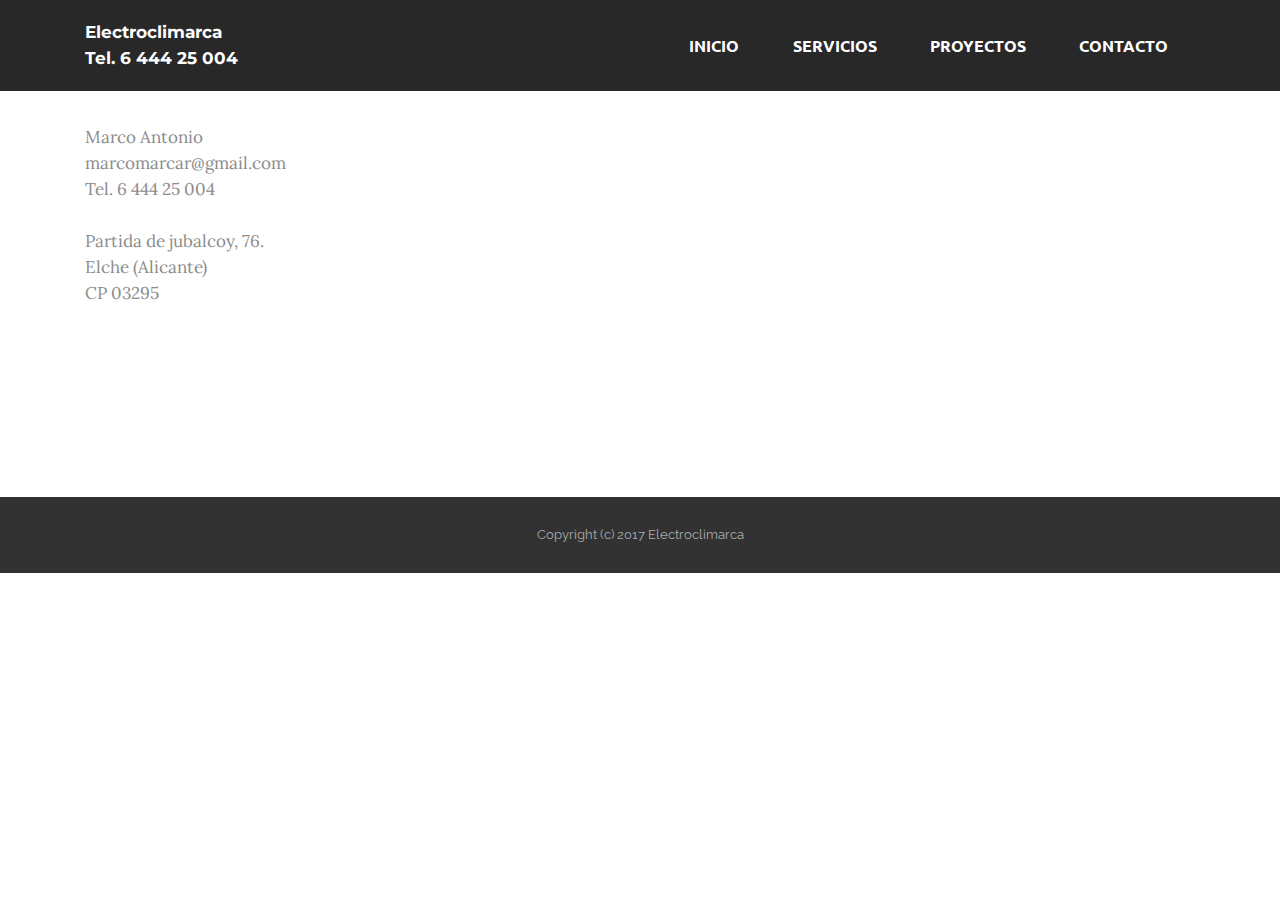
<file: src/contacto.html>
<!DOCTYPE html>
<html>
<head>
  <!-- Site made with Mobirise Website Builder v3.12.1, https://mobirise.com -->
  <meta charset="UTF-8">
  <meta http-equiv="X-UA-Compatible" content="IE=edge">
  <meta name="generator" content="Mobirise v3.12.1, mobirise.com">
  <meta name="viewport" content="width=device-width, initial-scale=1">
  <link rel="shortcut icon" href="assets/images/logo-190x128.jpg" type="image/x-icon">
  <meta name="description" content="Formulario contacto con ElectroCliMarca">
  <title>Contacto ElectroClimarca</title>
  <link rel="stylesheet" href="https://fonts.googleapis.com/css?family=Lora:400,700,400italic,700italic&amp;subset=latin">
  <link rel="stylesheet" href="https://fonts.googleapis.com/css?family=Montserrat:400,700">
  <link rel="stylesheet" href="https://fonts.googleapis.com/css?family=Raleway:100,100i,200,200i,300,300i,400,400i,500,500i,600,600i,700,700i,800,800i,900,900i">
  <link rel="stylesheet" href="assets/bootstrap-material-design-font/css/material.css">
  <link rel="stylesheet" href="assets/tether/tether.min.css">
  <link rel="stylesheet" href="assets/bootstrap/css/bootstrap.min.css">
  <link rel="stylesheet" href="assets/dropdown/css/style.css">
  <link rel="stylesheet" href="assets/animate.css/animate.min.css">
  <link rel="stylesheet" href="assets/theme/css/style.css">
  <link rel="stylesheet" href="assets/mobirise/css/mbr-additional.css" type="text/css">
  
  
  
</head>
<body>
<section id="menu-b">

    <nav class="navbar navbar-dropdown navbar-fixed-top">
        <div class="container">

            <div class="mbr-table">
                <div class="mbr-table-cell">

                    <div class="navbar-brand">
                        
                        <a class="navbar-caption" href="index.html">Electroclimarca<br>Tel. 6 444 25 004<br></a>
                    </div>

                </div>
                <div class="mbr-table-cell">

                    <button class="navbar-toggler pull-xs-right hidden-md-up" type="button" data-toggle="collapse" data-target="#exCollapsingNavbar">
                        <div class="hamburger-icon"></div>
                    </button>

                    <ul class="nav-dropdown collapse pull-xs-right nav navbar-nav navbar-toggleable-sm" id="exCollapsingNavbar"><li class="nav-item"><a class="nav-link link" href="index.html">INICIO</a></li><li class="nav-item dropdown"><a class="nav-link link" href="servicios.html">SERVICIOS</a></li><li class="nav-item"><a class="nav-link link" href="proyectos.html">PROYECTOS</a></li><li class="nav-item dropdown"><a class="nav-link link" href="contacto.html" aria-expanded="false">CONTACTO</a></li></ul>
                    <button hidden="" class="navbar-toggler navbar-close" type="button" data-toggle="collapse" data-target="#exCollapsingNavbar">
                        <div class="close-icon"></div>
                    </button>

                </div>
            </div>

        </div>
    </nav>

</section>

<section class="engine"><a rel="external" href="https://mobirise.com">Mobirise Web Page Generator</a></section><section class="mbr-section mbr-after-navbar" id="form1-d" style="background-color: rgb(255, 255, 255); padding-top: 120px; padding-bottom: 120px;">
    
    <div class="mbr-section mbr-section__container mbr-section__container--middle">
        <div class="container">
            <div class="row">
                <div class="col-xs-12 text-xs-center">
                    <h3 class="mbr-section-title display-2"></h3>
                    <small class="mbr-section-subtitle"><span style="font-style: normal;">Marco Antonio<br>marcomarcar@gmail.com<br>Tel. 6 444 25 004<br><br>Partida de jubalcoy, 76.<br>Elche (Alicante)<br>CP 03295</span><br></small>
                </div>
            </div>
        </div>
    </div>
    <div class="mbr-section mbr-section-nopadding">
        <div class="container">
            <div class="row">
                <div class="col-xs-12 col-lg-10 col-lg-offset-1" data-form-type="formoid">


                    <div data-form-alert="true">
                        <div hidden="" data-form-alert-success="true" class="alert alert-form alert-success text-xs-center">Gracias por su mensaje.</div>
                    </div>


                    <!-- <form action="php/contacto.php" method="post" data-form-title="ContactForm">

                        <input type="hidden" value="428evfZSSUGp2Ljk8SVrp2ZRpsUT99hM/uzCj4kYkBn6NsKtm+N9IT+S6Ek+L5GfO6DXtQDnNWgWIOuPgKEFytPe2r/KdC77mlhscV4Y9UXCZCsa3Ocuwl01erTCeN1R" data-form-email="true">

                        <div class="row row-sm-offset">

                            <div class="col-xs-12 col-md-4">
                                <div class="form-group">
                                    <label class="form-control-label" for="nombre">Nombre<span class="form-asterisk">*</span></label>
                                    <input type="text" class="form-control" name="nombre" required="" data-form-field="nombre" id="nombre">
                                </div>
                            </div>

                            <div class="col-xs-12 col-md-4">
                                <div class="form-group">
                                    <label class="form-control-label" for="email">Email<span class="form-asterisk">*</span></label>
                                    <input type="email" class="form-control" name="email" required="" data-form-field="email" id="email">
                                </div>
                            </div>

                            <div class="col-xs-12 col-md-4">
                                <div class="form-group">
                                    <label class="form-control-label" for="telefono">Telefono</label>
                                    <input type="tel" class="form-control" name="telefono" data-form-field="telefono" id="telefono">
                                </div>
                            </div>

                        </div>

                        <div class="form-group">
                            <label class="form-control-label" for="mensaje">Mensaje<span class="form-asterisk">*</span></label>
                            <textarea class="form-control" name="mensaje" required="" rows="7" data-form-field="mensaje" id="mensaje"></textarea>
                        </div>

                        <div><button type="submit" class="btn btn-primary">Enviar</button></div>

                    </form> -->
                </div>
            </div>
        </div>
    </div>
</section>

<footer class="mbr-small-footer mbr-section mbr-section-nopadding" id="footer1-c" style="background-color: rgb(50, 50, 50); padding-top: 1.75rem; padding-bottom: 1.75rem;">
    
    <div class="container">
        <p class="text-xs-center">Copyright (c) 2017 Electroclimarca</p>
    </div>
</footer>


  <script src="assets/web/assets/jquery/jquery.min.js"></script>
  <script src="assets/tether/tether.min.js"></script>
  <script src="assets/bootstrap/js/bootstrap.min.js"></script>
  <script src="assets/smooth-scroll/smooth-scroll.js"></script>
  <script src="assets/dropdown/js/script.min.js"></script>
  <script src="assets/touch-swipe/jquery.touch-swipe.min.js"></script>
  <script src="assets/viewport-checker/jquery.viewportchecker.js"></script>
  <script src="assets/theme/js/script.js"></script>
  <script src="assets/formoid/formoid.min.js"></script>
  
  
  <input name="animation" type="hidden">
  </body>
</html>
</file>
<file: assets/bootstrap-material-design-font/css/material.css>
@font-face {
  font-family: 'Material-Design-Icons';
  src: url('../fonts/Material-Design-Icons.eot?3ocs8m');
  src: url('../fonts/Material-Design-Icons.eot?#iefix3ocs8m') format('embedded-opentype'), url('../fonts/Material-Design-Icons.woff?3ocs8m') format('woff'), url('../fonts/Material-Design-Icons.ttf?3ocs8m') format('truetype'), url('../fonts/Material-Design-Icons.svg?3ocs8m#Material-Design-Icons') format('svg');
  font-weight: normal;
  font-style: normal;
}
[class^="mdi-"],
[class*="mdi-"] {
  speak: none;
  display: inline-block;
  font-style: normal;
  font-variant:normal;
  font-weight:normal;
  /*font-size:24px;*/
  line-height:1;
  font-family:'Material-Design-Icons' !important;
  text-rendering: auto;
  
  -webkit-font-smoothing: antialiased;
  -moz-osx-font-smoothing: grayscale;
  -webkit-transform: translate(0, 0);
      -ms-transform: translate(0, 0);
          transform: translate(0, 0);
}
[class^="mdi-"]:before,
[class*="mdi-"]:before {
  display: inline-block;
  speak: none;
  text-decoration: inherit;
}
[class^="mdi-"].pull-left,
[class*="mdi-"].pull-left {
  margin-right: .3em;
}
[class^="mdi-"].pull-right,
[class*="mdi-"].pull-right {
  margin-left: .3em;
}
[class^="mdi-"].mdi-lg:before,
[class*="mdi-"].mdi-lg:before,
[class^="mdi-"].mdi-lg:after,
[class*="mdi-"].mdi-lg:after {
  font-size: 1.33333333em;
  line-height: 0.75em;
  vertical-align: -15%;
}
[class^="mdi-"].mdi-2x:before,
[class*="mdi-"].mdi-2x:before,
[class^="mdi-"].mdi-2x:after,
[class*="mdi-"].mdi-2x:after {
  font-size: 2em;
}
[class^="mdi-"].mdi-3x:before,
[class*="mdi-"].mdi-3x:before,
[class^="mdi-"].mdi-3x:after,
[class*="mdi-"].mdi-3x:after {
  font-size: 3em;
}
[class^="mdi-"].mdi-4x:before,
[class*="mdi-"].mdi-4x:before,
[class^="mdi-"].mdi-4x:after,
[class*="mdi-"].mdi-4x:after {
  font-size: 4em;
}
[class^="mdi-"].mdi-5x:before,
[class*="mdi-"].mdi-5x:before,
[class^="mdi-"].mdi-5x:after,
[class*="mdi-"].mdi-5x:after {
  font-size: 5em;
}
[class^="mdi-device-signal-cellular-"]:after,
[class^="mdi-device-battery-"]:after,
[class^="mdi-device-battery-charging-"]:after,
[class^="mdi-device-signal-cellular-connected-no-internet-"]:after,
[class^="mdi-device-signal-wifi-"]:after,
[class^="mdi-device-signal-wifi-statusbar-not-connected"]:after,
.mdi-device-network-wifi:after {
  opacity: .3;
  position: absolute;
  left: 0;
  top: 0;
  z-index: 1;
  display: inline-block;
  speak: none;
  text-decoration: inherit;
}
[class^="mdi-device-signal-cellular-"]:after {
  content: "\e758";
}
[class^="mdi-device-battery-"]:after {
  content: "\e735";
}
[class^="mdi-device-battery-charging-"]:after {
  content: "\e733";
}
[class^="mdi-device-signal-cellular-connected-no-internet-"]:after {
  content: "\e75d";
}
[class^="mdi-device-signal-wifi-"]:after,
.mdi-device-network-wifi:after {
  content: "\e765";
}
[class^="mdi-device-signal-wifi-statusbasr-not-connected"]:after {
  content: "\e8f7";
}
.mdi-device-signal-cellular-off:after,
.mdi-device-signal-cellular-null:after,
.mdi-device-signal-cellular-no-sim:after,
.mdi-device-signal-wifi-off:after,
.mdi-device-signal-wifi-4-bar:after,
.mdi-device-signal-cellular-4-bar:after,
.mdi-device-battery-alert:after,
.mdi-device-signal-cellular-connected-no-internet-4-bar:after,
.mdi-device-battery-std:after,
.mdi-device-battery-full .mdi-device-battery-unknown:after {
  content: "";
}
.mdi-fw {
  width: 1.28571429em;
  text-align: center;
}
.mdi-ul {
  padding-left: 0;
  margin-left: 2.14285714em;
  list-style-type: none;
}
.mdi-ul > li {
  position: relative;
}
.mdi-li {
  position: absolute;
  left: -2.14285714em;
  width: 2.14285714em;
  top: 0.14285714em;
  text-align: center;
}
.mdi-li.mdi-lg {
  left: -1.85714286em;
}
.mdi-border {
  padding: .2em .25em .15em;
  border: solid 0.08em #eeeeee;
  border-radius: .1em;
}
.mdi-spin {
  -webkit-animation: mdi-spin 2s infinite linear;
  animation: mdi-spin 2s infinite linear;
  -webkit-transform-origin: 50% 50%;
  -ms-transform-origin: 50% 50%;
      transform-origin: 50% 50%;
}
.mdi-pulse {
  -webkit-animation: mdi-spin 1s steps(8) infinite;
  animation: mdi-spin 1s steps(8) infinite;
  -webkit-transform-origin: 50% 50%;
  -ms-transform-origin: 50% 50%;
      transform-origin: 50% 50%;
}
@-webkit-keyframes mdi-spin {
  0% {
    -webkit-transform: rotate(0deg);
    transform: rotate(0deg);
  }
  100% {
    -webkit-transform: rotate(359deg);
    transform: rotate(359deg);
  }
}
@keyframes mdi-spin {
  0% {
    -webkit-transform: rotate(0deg);
    transform: rotate(0deg);
  }
  100% {
    -webkit-transform: rotate(359deg);
    transform: rotate(359deg);
  }
}
.mdi-rotate-90 {
  filter: progid:DXImageTransform.Microsoft.BasicImage(rotation=1);
  -webkit-transform: rotate(90deg);
  -ms-transform: rotate(90deg);
  transform: rotate(90deg);
}
.mdi-rotate-180 {
  filter: progid:DXImageTransform.Microsoft.BasicImage(rotation=2);
  -webkit-transform: rotate(180deg);
  -ms-transform: rotate(180deg);
  transform: rotate(180deg);
}
.mdi-rotate-270 {
  filter: progid:DXImageTransform.Microsoft.BasicImage(rotation=3);
  -webkit-transform: rotate(270deg);
  -ms-transform: rotate(270deg);
  transform: rotate(270deg);
}
.mdi-flip-horizontal {
  filter: progid:DXImageTransform.Microsoft.BasicImage(rotation=0, mirror=1);
  -webkit-transform: scale(-1, 1);
  -ms-transform: scale(-1, 1);
  transform: scale(-1, 1);
}
.mdi-flip-vertical {
  filter: progid:DXImageTransform.Microsoft.BasicImage(rotation=2, mirror=1);
  -webkit-transform: scale(1, -1);
  -ms-transform: scale(1, -1);
  transform: scale(1, -1);
}
:root .mdi-rotate-90,
:root .mdi-rotate-180,
:root .mdi-rotate-270,
:root .mdi-flip-horizontal,
:root .mdi-flip-vertical {
  -webkit-filter: none;
          filter: none;
}
.mdi-stack {
  position: relative;
  display: inline-block;
  width: 2em;
  height: 2em;
  line-height: 2em;
  vertical-align: middle;
}
.mdi-stack-1x,
.mdi-stack-2x {
  position: absolute;
  left: 0;
  width: 100%;
  text-align: center;
}
.mdi-stack-1x {
  line-height: inherit;
}
.mdi-stack-2x {
  font-size: 2em;
}
.mdi-inverse {
  color: #ffffff;
}
/* Start Icons */
.mdi-action-3d-rotation:before {
  content: "\e600";
}
.mdi-action-accessibility:before {
  content: "\e601";
}
.mdi-action-account-balance-wallet:before {
  content: "\e602";
}
.mdi-action-account-balance:before {
  content: "\e603";
}
.mdi-action-account-box:before {
  content: "\e604";
}
.mdi-action-account-child:before {
  content: "\e605";
}
.mdi-action-account-circle:before {
  content: "\e606";
}
.mdi-action-add-shopping-cart:before {
  content: "\e607";
}
.mdi-action-alarm-add:before {
  content: "\e608";
}
.mdi-action-alarm-off:before {
  content: "\e609";
}
.mdi-action-alarm-on:before {
  content: "\e60a";
}
.mdi-action-alarm:before {
  content: "\e60b";
}
.mdi-action-android:before {
  content: "\e60c";
}
.mdi-action-announcement:before {
  content: "\e60d";
}
.mdi-action-aspect-ratio:before {
  content: "\e60e";
}
.mdi-action-assessment:before {
  content: "\e60f";
}
.mdi-action-assignment-ind:before {
  content: "\e610";
}
.mdi-action-assignment-late:before {
  content: "\e611";
}
.mdi-action-assignment-return:before {
  content: "\e612";
}
.mdi-action-assignment-returned:before {
  content: "\e613";
}
.mdi-action-assignment-turned-in:before {
  content: "\e614";
}
.mdi-action-assignment:before {
  content: "\e615";
}
.mdi-action-autorenew:before {
  content: "\e616";
}
.mdi-action-backup:before {
  content: "\e617";
}
.mdi-action-book:before {
  content: "\e618";
}
.mdi-action-bookmark-outline:before {
  content: "\e619";
}
.mdi-action-bookmark:before {
  content: "\e61a";
}
.mdi-action-bug-report:before {
  content: "\e61b";
}
.mdi-action-cached:before {
  content: "\e61c";
}
.mdi-action-check-circle:before {
  content: "\e61d";
}
.mdi-action-class:before {
  content: "\e61e";
}
.mdi-action-credit-card:before {
  content: "\e61f";
}
.mdi-action-dashboard:before {
  content: "\e620";
}
.mdi-action-delete:before {
  content: "\e621";
}
.mdi-action-description:before {
  content: "\e622";
}
.mdi-action-dns:before {
  content: "\e623";
}
.mdi-action-done-all:before {
  content: "\e624";
}
.mdi-action-done:before {
  content: "\e625";
}
.mdi-action-event:before {
  content: "\e626";
}
.mdi-action-exit-to-app:before {
  content: "\e627";
}
.mdi-action-explore:before {
  content: "\e628";
}
.mdi-action-extension:before {
  content: "\e629";
}
.mdi-action-face-unlock:before {
  content: "\e62a";
}
.mdi-action-favorite-outline:before {
  content: "\e62b";
}
.mdi-action-favorite:before {
  content: "\e62c";
}
.mdi-action-find-in-page:before {
  content: "\e62d";
}
.mdi-action-find-replace:before {
  content: "\e62e";
}
.mdi-action-flip-to-back:before {
  content: "\e62f";
}
.mdi-action-flip-to-front:before {
  content: "\e630";
}
.mdi-action-get-app:before {
  content: "\e631";
}
.mdi-action-grade:before {
  content: "\e632";
}
.mdi-action-group-work:before {
  content: "\e633";
}
.mdi-action-help:before {
  content: "\e634";
}
.mdi-action-highlight-remove:before {
  content: "\e635";
}
.mdi-action-history:before {
  content: "\e636";
}
.mdi-action-home:before {
  content: "\e637";
}
.mdi-action-https:before {
  content: "\e638";
}
.mdi-action-info-outline:before {
  content: "\e639";
}
.mdi-action-info:before {
  content: "\e63a";
}
.mdi-action-input:before {
  content: "\e63b";
}
.mdi-action-invert-colors:before {
  content: "\e63c";
}
.mdi-action-label-outline:before {
  content: "\e63d";
}
.mdi-action-label:before {
  content: "\e63e";
}
.mdi-action-language:before {
  content: "\e63f";
}
.mdi-action-launch:before {
  content: "\e640";
}
.mdi-action-list:before {
  content: "\e641";
}
.mdi-action-lock-open:before {
  content: "\e642";
}
.mdi-action-lock-outline:before {
  content: "\e643";
}
.mdi-action-lock:before {
  content: "\e644";
}
.mdi-action-loyalty:before {
  content: "\e645";
}
.mdi-action-markunread-mailbox:before {
  content: "\e646";
}
.mdi-action-note-add:before {
  content: "\e647";
}
.mdi-action-open-in-browser:before {
  content: "\e648";
}
.mdi-action-open-in-new:before {
  content: "\e649";
}
.mdi-action-open-with:before {
  content: "\e64a";
}
.mdi-action-pageview:before {
  content: "\e64b";
}
.mdi-action-payment:before {
  content: "\e64c";
}
.mdi-action-perm-camera-mic:before {
  content: "\e64d";
}
.mdi-action-perm-contact-cal:before {
  content: "\e64e";
}
.mdi-action-perm-data-setting:before {
  content: "\e64f";
}
.mdi-action-perm-device-info:before {
  content: "\e650";
}
.mdi-action-perm-identity:before {
  content: "\e651";
}
.mdi-action-perm-media:before {
  content: "\e652";
}
.mdi-action-perm-phone-msg:before {
  content: "\e653";
}
.mdi-action-perm-scan-wifi:before {
  content: "\e654";
}
.mdi-action-picture-in-picture:before {
  content: "\e655";
}
.mdi-action-polymer:before {
  content: "\e656";
}
.mdi-action-print:before {
  content: "\e657";
}
.mdi-action-query-builder:before {
  content: "\e658";
}
.mdi-action-question-answer:before {
  content: "\e659";
}
.mdi-action-receipt:before {
  content: "\e65a";
}
.mdi-action-redeem:before {
  content: "\e65b";
}
.mdi-action-reorder:before {
  content: "\e65c";
}
.mdi-action-report-problem:before {
  content: "\e65d";
}
.mdi-action-restore:before {
  content: "\e65e";
}
.mdi-action-room:before {
  content: "\e65f";
}
.mdi-action-schedule:before {
  content: "\e660";
}
.mdi-action-search:before {
  content: "\e661";
}
.mdi-action-settings-applications:before {
  content: "\e662";
}
.mdi-action-settings-backup-restore:before {
  content: "\e663";
}
.mdi-action-settings-bluetooth:before {
  content: "\e664";
}
.mdi-action-settings-cell:before {
  content: "\e665";
}
.mdi-action-settings-display:before {
  content: "\e666";
}
.mdi-action-settings-ethernet:before {
  content: "\e667";
}
.mdi-action-settings-input-antenna:before {
  content: "\e668";
}
.mdi-action-settings-input-component:before {
  content: "\e669";
}
.mdi-action-settings-input-composite:before {
  content: "\e66a";
}
.mdi-action-settings-input-hdmi:before {
  content: "\e66b";
}
.mdi-action-settings-input-svideo:before {
  content: "\e66c";
}
.mdi-action-settings-overscan:before {
  content: "\e66d";
}
.mdi-action-settings-phone:before {
  content: "\e66e";
}
.mdi-action-settings-power:before {
  content: "\e66f";
}
.mdi-action-settings-remote:before {
  content: "\e670";
}
.mdi-action-settings-voice:before {
  content: "\e671";
}
.mdi-action-settings:before {
  content: "\e672";
}
.mdi-action-shop-two:before {
  content: "\e673";
}
.mdi-action-shop:before {
  content: "\e674";
}
.mdi-action-shopping-basket:before {
  content: "\e675";
}
.mdi-action-shopping-cart:before {
  content: "\e676";
}
.mdi-action-speaker-notes:before {
  content: "\e677";
}
.mdi-action-spellcheck:before {
  content: "\e678";
}
.mdi-action-star-rate:before {
  content: "\e679";
}
.mdi-action-stars:before {
  content: "\e67a";
}
.mdi-action-store:before {
  content: "\e67b";
}
.mdi-action-subject:before {
  content: "\e67c";
}
.mdi-action-supervisor-account:before {
  content: "\e67d";
}
.mdi-action-swap-horiz:before {
  content: "\e67e";
}
.mdi-action-swap-vert-circle:before {
  content: "\e67f";
}
.mdi-action-swap-vert:before {
  content: "\e680";
}
.mdi-action-system-update-tv:before {
  content: "\e681";
}
.mdi-action-tab-unselected:before {
  content: "\e682";
}
.mdi-action-tab:before {
  content: "\e683";
}
.mdi-action-theaters:before {
  content: "\e684";
}
.mdi-action-thumb-down:before {
  content: "\e685";
}
.mdi-action-thumb-up:before {
  content: "\e686";
}
.mdi-action-thumbs-up-down:before {
  content: "\e687";
}
.mdi-action-toc:before {
  content: "\e688";
}
.mdi-action-today:before {
  content: "\e689";
}
.mdi-action-track-changes:before {
  content: "\e68a";
}
.mdi-action-translate:before {
  content: "\e68b";
}
.mdi-action-trending-down:before {
  content: "\e68c";
}
.mdi-action-trending-neutral:before {
  content: "\e68d";
}
.mdi-action-trending-up:before {
  content: "\e68e";
}
.mdi-action-turned-in-not:before {
  content: "\e68f";
}
.mdi-action-turned-in:before {
  content: "\e690";
}
.mdi-action-verified-user:before {
  content: "\e691";
}
.mdi-action-view-agenda:before {
  content: "\e692";
}
.mdi-action-view-array:before {
  content: "\e693";
}
.mdi-action-view-carousel:before {
  content: "\e694";
}
.mdi-action-view-column:before {
  content: "\e695";
}
.mdi-action-view-day:before {
  content: "\e696";
}
.mdi-action-view-headline:before {
  content: "\e697";
}
.mdi-action-view-list:before {
  content: "\e698";
}
.mdi-action-view-module:before {
  content: "\e699";
}
.mdi-action-view-quilt:before {
  content: "\e69a";
}
.mdi-action-view-stream:before {
  content: "\e69b";
}
.mdi-action-view-week:before {
  content: "\e69c";
}
.mdi-action-visibility-off:before {
  content: "\e69d";
}
.mdi-action-visibility:before {
  content: "\e69e";
}
.mdi-action-wallet-giftcard:before {
  content: "\e69f";
}
.mdi-action-wallet-membership:before {
  content: "\e6a0";
}
.mdi-action-wallet-travel:before {
  content: "\e6a1";
}
.mdi-action-work:before {
  content: "\e6a2";
}
.mdi-alert-error:before {
  content: "\e6a3";
}
.mdi-alert-warning:before {
  content: "\e6a4";
}
.mdi-av-album:before {
  content: "\e6a5";
}
.mdi-av-closed-caption:before {
  content: "\e6a6";
}
.mdi-av-equalizer:before {
  content: "\e6a7";
}
.mdi-av-explicit:before {
  content: "\e6a8";
}
.mdi-av-fast-forward:before {
  content: "\e6a9";
}
.mdi-av-fast-rewind:before {
  content: "\e6aa";
}
.mdi-av-games:before {
  content: "\e6ab";
}
.mdi-av-hearing:before {
  content: "\e6ac";
}
.mdi-av-high-quality:before {
  content: "\e6ad";
}
.mdi-av-loop:before {
  content: "\e6ae";
}
.mdi-av-mic-none:before {
  content: "\e6af";
}
.mdi-av-mic-off:before {
  content: "\e6b0";
}
.mdi-av-mic:before {
  content: "\e6b1";
}
.mdi-av-movie:before {
  content: "\e6b2";
}
.mdi-av-my-library-add:before {
  content: "\e6b3";
}
.mdi-av-my-library-books:before {
  content: "\e6b4";
}
.mdi-av-my-library-music:before {
  content: "\e6b5";
}
.mdi-av-new-releases:before {
  content: "\e6b6";
}
.mdi-av-not-interested:before {
  content: "\e6b7";
}
.mdi-av-pause-circle-fill:before {
  content: "\e6b8";
}
.mdi-av-pause-circle-outline:before {
  content: "\e6b9";
}
.mdi-av-pause:before {
  content: "\e6ba";
}
.mdi-av-play-arrow:before {
  content: "\e6bb";
}
.mdi-av-play-circle-fill:before {
  content: "\e6bc";
}
.mdi-av-play-circle-outline:before {
  content: "\e6bd";
}
.mdi-av-play-shopping-bag:before {
  content: "\e6be";
}
.mdi-av-playlist-add:before {
  content: "\e6bf";
}
.mdi-av-queue-music:before {
  content: "\e6c0";
}
.mdi-av-queue:before {
  content: "\e6c1";
}
.mdi-av-radio:before {
  content: "\e6c2";
}
.mdi-av-recent-actors:before {
  content: "\e6c3";
}
.mdi-av-repeat-one:before {
  content: "\e6c4";
}
.mdi-av-repeat:before {
  content: "\e6c5";
}
.mdi-av-replay:before {
  content: "\e6c6";
}
.mdi-av-shuffle:before {
  content: "\e6c7";
}
.mdi-av-skip-next:before {
  content: "\e6c8";
}
.mdi-av-skip-previous:before {
  content: "\e6c9";
}
.mdi-av-snooze:before {
  content: "\e6ca";
}
.mdi-av-stop:before {
  content: "\e6cb";
}
.mdi-av-subtitles:before {
  content: "\e6cc";
}
.mdi-av-surround-sound:before {
  content: "\e6cd";
}
.mdi-av-timer:before {
  content: "\e6ce";
}
.mdi-av-video-collection:before {
  content: "\e6cf";
}
.mdi-av-videocam-off:before {
  content: "\e6d0";
}
.mdi-av-videocam:before {
  content: "\e6d1";
}
.mdi-av-volume-down:before {
  content: "\e6d2";
}
.mdi-av-volume-mute:before {
  content: "\e6d3";
}
.mdi-av-volume-off:before {
  content: "\e6d4";
}
.mdi-av-volume-up:before {
  content: "\e6d5";
}
.mdi-av-web:before {
  content: "\e6d6";
}
.mdi-communication-business:before {
  content: "\e6d7";
}
.mdi-communication-call-end:before {
  content: "\e6d8";
}
.mdi-communication-call-made:before {
  content: "\e6d9";
}
.mdi-communication-call-merge:before {
  content: "\e6da";
}
.mdi-communication-call-missed:before {
  content: "\e6db";
}
.mdi-communication-call-received:before {
  content: "\e6dc";
}
.mdi-communication-call-split:before {
  content: "\e6dd";
}
.mdi-communication-call:before {
  content: "\e6de";
}
.mdi-communication-chat:before {
  content: "\e6df";
}
.mdi-communication-clear-all:before {
  content: "\e6e0";
}
.mdi-communication-comment:before {
  content: "\e6e1";
}
.mdi-communication-contacts:before {
  content: "\e6e2";
}
.mdi-communication-dialer-sip:before {
  content: "\e6e3";
}
.mdi-communication-dialpad:before {
  content: "\e6e4";
}
.mdi-communication-dnd-on:before {
  content: "\e6e5";
}
.mdi-communication-email:before {
  content: "\e6e6";
}
.mdi-communication-forum:before {
  content: "\e6e7";
}
.mdi-communication-import-export:before {
  content: "\e6e8";
}
.mdi-communication-invert-colors-off:before {
  content: "\e6e9";
}
.mdi-communication-invert-colors-on:before {
  content: "\e6ea";
}
.mdi-communication-live-help:before {
  content: "\e6eb";
}
.mdi-communication-location-off:before {
  content: "\e6ec";
}
.mdi-communication-location-on:before {
  content: "\e6ed";
}
.mdi-communication-message:before {
  content: "\e6ee";
}
.mdi-communication-messenger:before {
  content: "\e6ef";
}
.mdi-communication-no-sim:before {
  content: "\e6f0";
}
.mdi-communication-phone:before {
  content: "\e6f1";
}
.mdi-communication-portable-wifi-off:before {
  content: "\e6f2";
}
.mdi-communication-quick-contacts-dialer:before {
  content: "\e6f3";
}
.mdi-communication-quick-contacts-mail:before {
  content: "\e6f4";
}
.mdi-communication-ring-volume:before {
  content: "\e6f5";
}
.mdi-communication-stay-current-landscape:before {
  content: "\e6f6";
}
.mdi-communication-stay-current-portrait:before {
  content: "\e6f7";
}
.mdi-communication-stay-primary-landscape:before {
  content: "\e6f8";
}
.mdi-communication-stay-primary-portrait:before {
  content: "\e6f9";
}
.mdi-communication-swap-calls:before {
  content: "\e6fa";
}
.mdi-communication-textsms:before {
  content: "\e6fb";
}
.mdi-communication-voicemail:before {
  content: "\e6fc";
}
.mdi-communication-vpn-key:before {
  content: "\e6fd";
}
.mdi-content-add-box:before {
  content: "\e6fe";
}
.mdi-content-add-circle-outline:before {
  content: "\e6ff";
}
.mdi-content-add-circle:before {
  content: "\e700";
}
.mdi-content-add:before {
  content: "\e701";
}
.mdi-content-archive:before {
  content: "\e702";
}
.mdi-content-backspace:before {
  content: "\e703";
}
.mdi-content-block:before {
  content: "\e704";
}
.mdi-content-clear:before {
  content: "\e705";
}
.mdi-content-content-copy:before {
  content: "\e706";
}
.mdi-content-content-cut:before {
  content: "\e707";
}
.mdi-content-content-paste:before {
  content: "\e708";
}
.mdi-content-create:before {
  content: "\e709";
}
.mdi-content-drafts:before {
  content: "\e70a";
}
.mdi-content-filter-list:before {
  content: "\e70b";
}
.mdi-content-flag:before {
  content: "\e70c";
}
.mdi-content-forward:before {
  content: "\e70d";
}
.mdi-content-gesture:before {
  content: "\e70e";
}
.mdi-content-inbox:before {
  content: "\e70f";
}
.mdi-content-link:before {
  content: "\e710";
}
.mdi-content-mail:before {
  content: "\e711";
}
.mdi-content-markunread:before {
  content: "\e712";
}
.mdi-content-redo:before {
  content: "\e713";
}
.mdi-content-remove-circle-outline:before {
  content: "\e714";
}
.mdi-content-remove-circle:before {
  content: "\e715";
}
.mdi-content-remove:before {
  content: "\e716";
}
.mdi-content-reply-all:before {
  content: "\e717";
}
.mdi-content-reply:before {
  content: "\e718";
}
.mdi-content-report:before {
  content: "\e719";
}
.mdi-content-save:before {
  content: "\e71a";
}
.mdi-content-select-all:before {
  content: "\e71b";
}
.mdi-content-send:before {
  content: "\e71c";
}
.mdi-content-sort:before {
  content: "\e71d";
}
.mdi-content-text-format:before {
  content: "\e71e";
}
.mdi-content-undo:before {
  content: "\e71f";
}
.mdi-editor-attach-file:before {
  content: "\e776";
}
.mdi-editor-attach-money:before {
  content: "\e777";
}
.mdi-editor-border-all:before {
  content: "\e778";
}
.mdi-editor-border-bottom:before {
  content: "\e779";
}
.mdi-editor-border-clear:before {
  content: "\e77a";
}
.mdi-editor-border-color:before {
  content: "\e77b";
}
.mdi-editor-border-horizontal:before {
  content: "\e77c";
}
.mdi-editor-border-inner:before {
  content: "\e77d";
}
.mdi-editor-border-left:before {
  content: "\e77e";
}
.mdi-editor-border-outer:before {
  content: "\e77f";
}
.mdi-editor-border-right:before {
  content: "\e780";
}
.mdi-editor-border-style:before {
  content: "\e781";
}
.mdi-editor-border-top:before {
  content: "\e782";
}
.mdi-editor-border-vertical:before {
  content: "\e783";
}
.mdi-editor-format-align-center:before {
  content: "\e784";
}
.mdi-editor-format-align-justify:before {
  content: "\e785";
}
.mdi-editor-format-align-left:before {
  content: "\e786";
}
.mdi-editor-format-align-right:before {
  content: "\e787";
}
.mdi-editor-format-bold:before {
  content: "\e788";
}
.mdi-editor-format-clear:before {
  content: "\e789";
}
.mdi-editor-format-color-fill:before {
  content: "\e78a";
}
.mdi-editor-format-color-reset:before {
  content: "\e78b";
}
.mdi-editor-format-color-text:before {
  content: "\e78c";
}
.mdi-editor-format-indent-decrease:before {
  content: "\e78d";
}
.mdi-editor-format-indent-increase:before {
  content: "\e78e";
}
.mdi-editor-format-italic:before {
  content: "\e78f";
}
.mdi-editor-format-line-spacing:before {
  content: "\e790";
}
.mdi-editor-format-list-bulleted:before {
  content: "\e791";
}
.mdi-editor-format-list-numbered:before {
  content: "\e792";
}
.mdi-editor-format-paint:before {
  content: "\e793";
}
.mdi-editor-format-quote:before {
  content: "\e794";
}
.mdi-editor-format-size:before {
  content: "\e795";
}
.mdi-editor-format-strikethrough:before {
  content: "\e796";
}
.mdi-editor-format-textdirection-l-to-r:before {
  content: "\e797";
}
.mdi-editor-format-textdirection-r-to-l:before {
  content: "\e798";
}
.mdi-editor-format-underline:before {
  content: "\e799";
}
.mdi-editor-functions:before {
  content: "\e79a";
}
.mdi-editor-insert-chart:before {
  content: "\e79b";
}
.mdi-editor-insert-comment:before {
  content: "\e79c";
}
.mdi-editor-insert-drive-file:before {
  content: "\e79d";
}
.mdi-editor-insert-emoticon:before {
  content: "\e79e";
}
.mdi-editor-insert-invitation:before {
  content: "\e79f";
}
.mdi-editor-insert-link:before {
  content: "\e7a0";
}
.mdi-editor-insert-photo:before {
  content: "\e7a1";
}
.mdi-editor-merge-type:before {
  content: "\e7a2";
}
.mdi-editor-mode-comment:before {
  content: "\e7a3";
}
.mdi-editor-mode-edit:before {
  content: "\e7a4";
}
.mdi-editor-publish:before {
  content: "\e7a5";
}
.mdi-editor-vertical-align-bottom:before {
  content: "\e7a6";
}
.mdi-editor-vertical-align-center:before {
  content: "\e7a7";
}
.mdi-editor-vertical-align-top:before {
  content: "\e7a8";
}
.mdi-editor-wrap-text:before {
  content: "\e7a9";
}
.mdi-file-attachment:before {
  content: "\e7aa";
}
.mdi-file-cloud-circle:before {
  content: "\e7ab";
}
.mdi-file-cloud-done:before {
  content: "\e7ac";
}
.mdi-file-cloud-download:before {
  content: "\e7ad";
}
.mdi-file-cloud-off:before {
  content: "\e7ae";
}
.mdi-file-cloud-queue:before {
  content: "\e7af";
}
.mdi-file-cloud-upload:before {
  content: "\e7b0";
}
.mdi-file-cloud:before {
  content: "\e7b1";
}
.mdi-file-file-download:before {
  content: "\e7b2";
}
.mdi-file-file-upload:before {
  content: "\e7b3";
}
.mdi-file-folder-open:before {
  content: "\e7b4";
}
.mdi-file-folder-shared:before {
  content: "\e7b5";
}
.mdi-file-folder:before {
  content: "\e7b6";
}
.mdi-device-access-alarm:before {
  content: "\e720";
}
.mdi-device-access-alarms:before {
  content: "\e721";
}
.mdi-device-access-time:before {
  content: "\e722";
}
.mdi-device-add-alarm:before {
  content: "\e723";
}
.mdi-device-airplanemode-off:before {
  content: "\e724";
}
.mdi-device-airplanemode-on:before {
  content: "\e725";
}
.mdi-device-battery-20:before {
  content: "\e726";
}
.mdi-device-battery-30:before {
  content: "\e727";
}
.mdi-device-battery-50:before {
  content: "\e728";
}
.mdi-device-battery-60:before {
  content: "\e729";
}
.mdi-device-battery-80:before {
  content: "\e72a";
}
.mdi-device-battery-90:before {
  content: "\e72b";
}
.mdi-device-battery-alert:before {
  content: "\e72c";
}
.mdi-device-battery-charging-20:before {
  content: "\e72d";
}
.mdi-device-battery-charging-30:before {
  content: "\e72e";
}
.mdi-device-battery-charging-50:before {
  content: "\e72f";
}
.mdi-device-battery-charging-60:before {
  content: "\e730";
}
.mdi-device-battery-charging-80:before {
  content: "\e731";
}
.mdi-device-battery-charging-90:before {
  content: "\e732";
}
.mdi-device-battery-charging-full:before {
  content: "\e733";
}
.mdi-device-battery-full:before {
  content: "\e734";
}
.mdi-device-battery-std:before {
  content: "\e735";
}
.mdi-device-battery-unknown:before {
  content: "\e736";
}
.mdi-device-bluetooth-connected:before {
  content: "\e737";
}
.mdi-device-bluetooth-disabled:before {
  content: "\e738";
}
.mdi-device-bluetooth-searching:before {
  content: "\e739";
}
.mdi-device-bluetooth:before {
  content: "\e73a";
}
.mdi-device-brightness-auto:before {
  content: "\e73b";
}
.mdi-device-brightness-high:before {
  content: "\e73c";
}
.mdi-device-brightness-low:before {
  content: "\e73d";
}
.mdi-device-brightness-medium:before {
  content: "\e73e";
}
.mdi-device-data-usage:before {
  content: "\e73f";
}
.mdi-device-developer-mode:before {
  content: "\e740";
}
.mdi-device-devices:before {
  content: "\e741";
}
.mdi-device-dvr:before {
  content: "\e742";
}
.mdi-device-gps-fixed:before {
  content: "\e743";
}
.mdi-device-gps-not-fixed:before {
  content: "\e744";
}
.mdi-device-gps-off:before {
  content: "\e745";
}
.mdi-device-location-disabled:before {
  content: "\e746";
}
.mdi-device-location-searching:before {
  content: "\e747";
}
.mdi-device-multitrack-audio:before {
  content: "\e748";
}
.mdi-device-network-cell:before {
  content: "\e749";
}
.mdi-device-network-wifi:before {
  content: "\e74a";
}
.mdi-device-nfc:before {
  content: "\e74b";
}
.mdi-device-now-wallpaper:before {
  content: "\e74c";
}
.mdi-device-now-widgets:before {
  content: "\e74d";
}
.mdi-device-screen-lock-landscape:before {
  content: "\e74e";
}
.mdi-device-screen-lock-portrait:before {
  content: "\e74f";
}
.mdi-device-screen-lock-rotation:before {
  content: "\e750";
}
.mdi-device-screen-rotation:before {
  content: "\e751";
}
.mdi-device-sd-storage:before {
  content: "\e752";
}
.mdi-device-settings-system-daydream:before {
  content: "\e753";
}
.mdi-device-signal-cellular-0-bar:before {
  content: "\e754";
}
.mdi-device-signal-cellular-1-bar:before {
  content: "\e755";
}
.mdi-device-signal-cellular-2-bar:before {
  content: "\e756";
}
.mdi-device-signal-cellular-3-bar:before {
  content: "\e757";
}
.mdi-device-signal-cellular-4-bar:before {
  content: "\e758";
}
.mdi-signal-wifi-statusbar-connected-no-internet-after:before {
  content: "\e8f6";
}
.mdi-device-signal-cellular-connected-no-internet-0-bar:before {
  content: "\e759";
}
.mdi-device-signal-cellular-connected-no-internet-1-bar:before {
  content: "\e75a";
}
.mdi-device-signal-cellular-connected-no-internet-2-bar:before {
  content: "\e75b";
}
.mdi-device-signal-cellular-connected-no-internet-3-bar:before {
  content: "\e75c";
}
.mdi-device-signal-cellular-connected-no-internet-4-bar:before {
  content: "\e75d";
}
.mdi-device-signal-cellular-no-sim:before {
  content: "\e75e";
}
.mdi-device-signal-cellular-null:before {
  content: "\e75f";
}
.mdi-device-signal-cellular-off:before {
  content: "\e760";
}
.mdi-device-signal-wifi-0-bar:before {
  content: "\e761";
}
.mdi-device-signal-wifi-1-bar:before {
  content: "\e762";
}
.mdi-device-signal-wifi-2-bar:before {
  content: "\e763";
}
.mdi-device-signal-wifi-3-bar:before {
  content: "\e764";
}
.mdi-device-signal-wifi-4-bar:before {
  content: "\e765";
}
.mdi-device-signal-wifi-off:before {
  content: "\e766";
}
.mdi-device-signal-wifi-statusbar-1-bar:before {
  content: "\e767";
}
.mdi-device-signal-wifi-statusbar-2-bar:before {
  content: "\e768";
}
.mdi-device-signal-wifi-statusbar-3-bar:before {
  content: "\e769";
}
.mdi-device-signal-wifi-statusbar-4-bar:before {
  content: "\e76a";
}
.mdi-device-signal-wifi-statusbar-connected-no-internet-:before {
  content: "\e76b";
}
.mdi-device-signal-wifi-statusbar-connected-no-internet:before {
  content: "\e76f";
}
.mdi-device-signal-wifi-statusbar-connected-no-internet-2:before {
  content: "\e76c";
}
.mdi-device-signal-wifi-statusbar-connected-no-internet-3:before {
  content: "\e76d";
}
.mdi-device-signal-wifi-statusbar-connected-no-internet-4:before {
  content: "\e76e";
}
.mdi-signal-wifi-statusbar-not-connected-after:before {
  content: "\e8f7";
}
.mdi-device-signal-wifi-statusbar-not-connected:before {
  content: "\e770";
}
.mdi-device-signal-wifi-statusbar-null:before {
  content: "\e771";
}
.mdi-device-storage:before {
  content: "\e772";
}
.mdi-device-usb:before {
  content: "\e773";
}
.mdi-device-wifi-lock:before {
  content: "\e774";
}
.mdi-device-wifi-tethering:before {
  content: "\e775";
}
.mdi-hardware-cast-connected:before {
  content: "\e7b7";
}
.mdi-hardware-cast:before {
  content: "\e7b8";
}
.mdi-hardware-computer:before {
  content: "\e7b9";
}
.mdi-hardware-desktop-mac:before {
  content: "\e7ba";
}
.mdi-hardware-desktop-windows:before {
  content: "\e7bb";
}
.mdi-hardware-dock:before {
  content: "\e7bc";
}
.mdi-hardware-gamepad:before {
  content: "\e7bd";
}
.mdi-hardware-headset-mic:before {
  content: "\e7be";
}
.mdi-hardware-headset:before {
  content: "\e7bf";
}
.mdi-hardware-keyboard-alt:before {
  content: "\e7c0";
}
.mdi-hardware-keyboard-arrow-down:before {
  content: "\e7c1";
}
.mdi-hardware-keyboard-arrow-left:before {
  content: "\e7c2";
}
.mdi-hardware-keyboard-arrow-right:before {
  content: "\e7c3";
}
.mdi-hardware-keyboard-arrow-up:before {
  content: "\e7c4";
}
.mdi-hardware-keyboard-backspace:before {
  content: "\e7c5";
}
.mdi-hardware-keyboard-capslock:before {
  content: "\e7c6";
}
.mdi-hardware-keyboard-control:before {
  content: "\e7c7";
}
.mdi-hardware-keyboard-hide:before {
  content: "\e7c8";
}
.mdi-hardware-keyboard-return:before {
  content: "\e7c9";
}
.mdi-hardware-keyboard-tab:before {
  content: "\e7ca";
}
.mdi-hardware-keyboard-voice:before {
  content: "\e7cb";
}
.mdi-hardware-keyboard:before {
  content: "\e7cc";
}
.mdi-hardware-laptop-chromebook:before {
  content: "\e7cd";
}
.mdi-hardware-laptop-mac:before {
  content: "\e7ce";
}
.mdi-hardware-laptop-windows:before {
  content: "\e7cf";
}
.mdi-hardware-laptop:before {
  content: "\e7d0";
}
.mdi-hardware-memory:before {
  content: "\e7d1";
}
.mdi-hardware-mouse:before {
  content: "\e7d2";
}
.mdi-hardware-phone-android:before {
  content: "\e7d3";
}
.mdi-hardware-phone-iphone:before {
  content: "\e7d4";
}
.mdi-hardware-phonelink-off:before {
  content: "\e7d5";
}
.mdi-hardware-phonelink:before {
  content: "\e7d6";
}
.mdi-hardware-security:before {
  content: "\e7d7";
}
.mdi-hardware-sim-card:before {
  content: "\e7d8";
}
.mdi-hardware-smartphone:before {
  content: "\e7d9";
}
.mdi-hardware-speaker:before {
  content: "\e7da";
}
.mdi-hardware-tablet-android:before {
  content: "\e7db";
}
.mdi-hardware-tablet-mac:before {
  content: "\e7dc";
}
.mdi-hardware-tablet:before {
  content: "\e7dd";
}
.mdi-hardware-tv:before {
  content: "\e7de";
}
.mdi-hardware-watch:before {
  content: "\e7df";
}
.mdi-image-add-to-photos:before {
  content: "\e7e0";
}
.mdi-image-adjust:before {
  content: "\e7e1";
}
.mdi-image-assistant-photo:before {
  content: "\e7e2";
}
.mdi-image-audiotrack:before {
  content: "\e7e3";
}
.mdi-image-blur-circular:before {
  content: "\e7e4";
}
.mdi-image-blur-linear:before {
  content: "\e7e5";
}
.mdi-image-blur-off:before {
  content: "\e7e6";
}
.mdi-image-blur-on:before {
  content: "\e7e7";
}
.mdi-image-brightness-1:before {
  content: "\e7e8";
}
.mdi-image-brightness-2:before {
  content: "\e7e9";
}
.mdi-image-brightness-3:before {
  content: "\e7ea";
}
.mdi-image-brightness-4:before {
  content: "\e7eb";
}
.mdi-image-brightness-5:before {
  content: "\e7ec";
}
.mdi-image-brightness-6:before {
  content: "\e7ed";
}
.mdi-image-brightness-7:before {
  content: "\e7ee";
}
.mdi-image-brush:before {
  content: "\e7ef";
}
.mdi-image-camera-alt:before {
  content: "\e7f0";
}
.mdi-image-camera-front:before {
  content: "\e7f1";
}
.mdi-image-camera-rear:before {
  content: "\e7f2";
}
.mdi-image-camera-roll:before {
  content: "\e7f3";
}
.mdi-image-camera:before {
  content: "\e7f4";
}
.mdi-image-center-focus-strong:before {
  content: "\e7f5";
}
.mdi-image-center-focus-weak:before {
  content: "\e7f6";
}
.mdi-image-collections:before {
  content: "\e7f7";
}
.mdi-image-color-lens:before {
  content: "\e7f8";
}
.mdi-image-colorize:before {
  content: "\e7f9";
}
.mdi-image-compare:before {
  content: "\e7fa";
}
.mdi-image-control-point-duplicate:before {
  content: "\e7fb";
}
.mdi-image-control-point:before {
  content: "\e7fc";
}
.mdi-image-crop-3-2:before {
  content: "\e7fd";
}
.mdi-image-crop-5-4:before {
  content: "\e7fe";
}
.mdi-image-crop-7-5:before {
  content: "\e7ff";
}
.mdi-image-crop-16-9:before {
  content: "\e800";
}
.mdi-image-crop-din:before {
  content: "\e801";
}
.mdi-image-crop-free:before {
  content: "\e802";
}
.mdi-image-crop-landscape:before {
  content: "\e803";
}
.mdi-image-crop-original:before {
  content: "\e804";
}
.mdi-image-crop-portrait:before {
  content: "\e805";
}
.mdi-image-crop-square:before {
  content: "\e806";
}
.mdi-image-crop:before {
  content: "\e807";
}
.mdi-image-dehaze:before {
  content: "\e808";
}
.mdi-image-details:before {
  content: "\e809";
}
.mdi-image-edit:before {
  content: "\e80a";
}
.mdi-image-exposure-minus-1:before {
  content: "\e80b";
}
.mdi-image-exposure-minus-2:before {
  content: "\e80c";
}
.mdi-image-exposure-plus-1:before {
  content: "\e80d";
}
.mdi-image-exposure-plus-2:before {
  content: "\e80e";
}
.mdi-image-exposure-zero:before {
  content: "\e80f";
}
.mdi-image-exposure:before {
  content: "\e810";
}
.mdi-image-filter-1:before {
  content: "\e811";
}
.mdi-image-filter-2:before {
  content: "\e812";
}
.mdi-image-filter-3:before {
  content: "\e813";
}
.mdi-image-filter-4:before {
  content: "\e814";
}
.mdi-image-filter-5:before {
  content: "\e815";
}
.mdi-image-filter-6:before {
  content: "\e816";
}
.mdi-image-filter-7:before {
  content: "\e817";
}
.mdi-image-filter-8:before {
  content: "\e818";
}
.mdi-image-filter-9-plus:before {
  content: "\e819";
}
.mdi-image-filter-9:before {
  content: "\e81a";
}
.mdi-image-filter-b-and-w:before {
  content: "\e81b";
}
.mdi-image-filter-center-focus:before {
  content: "\e81c";
}
.mdi-image-filter-drama:before {
  content: "\e81d";
}
.mdi-image-filter-frames:before {
  content: "\e81e";
}
.mdi-image-filter-hdr:before {
  content: "\e81f";
}
.mdi-image-filter-none:before {
  content: "\e820";
}
.mdi-image-filter-tilt-shift:before {
  content: "\e821";
}
.mdi-image-filter-vintage:before {
  content: "\e822";
}
.mdi-image-filter:before {
  content: "\e823";
}
.mdi-image-flare:before {
  content: "\e824";
}
.mdi-image-flash-auto:before {
  content: "\e825";
}
.mdi-image-flash-off:before {
  content: "\e826";
}
.mdi-image-flash-on:before {
  content: "\e827";
}
.mdi-image-flip:before {
  content: "\e828";
}
.mdi-image-gradient:before {
  content: "\e829";
}
.mdi-image-grain:before {
  content: "\e82a";
}
.mdi-image-grid-off:before {
  content: "\e82b";
}
.mdi-image-grid-on:before {
  content: "\e82c";
}
.mdi-image-hdr-off:before {
  content: "\e82d";
}
.mdi-image-hdr-on:before {
  content: "\e82e";
}
.mdi-image-hdr-strong:before {
  content: "\e82f";
}
.mdi-image-hdr-weak:before {
  content: "\e830";
}
.mdi-image-healing:before {
  content: "\e831";
}
.mdi-image-image-aspect-ratio:before {
  content: "\e832";
}
.mdi-image-image:before {
  content: "\e833";
}
.mdi-image-iso:before {
  content: "\e834";
}
.mdi-image-landscape:before {
  content: "\e835";
}
.mdi-image-leak-add:before {
  content: "\e836";
}
.mdi-image-leak-remove:before {
  content: "\e837";
}
.mdi-image-lens:before {
  content: "\e838";
}
.mdi-image-looks-3:before {
  content: "\e839";
}
.mdi-image-looks-4:before {
  content: "\e83a";
}
.mdi-image-looks-5:before {
  content: "\e83b";
}
.mdi-image-looks-6:before {
  content: "\e83c";
}
.mdi-image-looks-one:before {
  content: "\e83d";
}
.mdi-image-looks-two:before {
  content: "\e83e";
}
.mdi-image-looks:before {
  content: "\e83f";
}
.mdi-image-loupe:before {
  content: "\e840";
}
.mdi-image-movie-creation:before {
  content: "\e841";
}
.mdi-image-nature-people:before {
  content: "\e842";
}
.mdi-image-nature:before {
  content: "\e843";
}
.mdi-image-navigate-before:before {
  content: "\e844";
}
.mdi-image-navigate-next:before {
  content: "\e845";
}
.mdi-image-palette:before {
  content: "\e846";
}
.mdi-image-panorama-fisheye:before {
  content: "\e847";
}
.mdi-image-panorama-horizontal:before {
  content: "\e848";
}
.mdi-image-panorama-vertical:before {
  content: "\e849";
}
.mdi-image-panorama-wide-angle:before {
  content: "\e84a";
}
.mdi-image-panorama:before {
  content: "\e84b";
}
.mdi-image-photo-album:before {
  content: "\e84c";
}
.mdi-image-photo-camera:before {
  content: "\e84d";
}
.mdi-image-photo-library:before {
  content: "\e84e";
}
.mdi-image-photo:before {
  content: "\e84f";
}
.mdi-image-portrait:before {
  content: "\e850";
}
.mdi-image-remove-red-eye:before {
  content: "\e851";
}
.mdi-image-rotate-left:before {
  content: "\e852";
}
.mdi-image-rotate-right:before {
  content: "\e853";
}
.mdi-image-slideshow:before {
  content: "\e854";
}
.mdi-image-straighten:before {
  content: "\e855";
}
.mdi-image-style:before {
  content: "\e856";
}
.mdi-image-switch-camera:before {
  content: "\e857";
}
.mdi-image-switch-video:before {
  content: "\e858";
}
.mdi-image-tag-faces:before {
  content: "\e859";
}
.mdi-image-texture:before {
  content: "\e85a";
}
.mdi-image-timelapse:before {
  content: "\e85b";
}
.mdi-image-timer-3:before {
  content: "\e85c";
}
.mdi-image-timer-10:before {
  content: "\e85d";
}
.mdi-image-timer-auto:before {
  content: "\e85e";
}
.mdi-image-timer-off:before {
  content: "\e85f";
}
.mdi-image-timer:before {
  content: "\e860";
}
.mdi-image-tonality:before {
  content: "\e861";
}
.mdi-image-transform:before {
  content: "\e862";
}
.mdi-image-tune:before {
  content: "\e863";
}
.mdi-image-wb-auto:before {
  content: "\e864";
}
.mdi-image-wb-cloudy:before {
  content: "\e865";
}
.mdi-image-wb-incandescent:before {
  content: "\e866";
}
.mdi-image-wb-irradescent:before {
  content: "\e867";
}
.mdi-image-wb-sunny:before {
  content: "\e868";
}
.mdi-maps-beenhere:before {
  content: "\e869";
}
.mdi-maps-directions-bike:before {
  content: "\e86a";
}
.mdi-maps-directions-bus:before {
  content: "\e86b";
}
.mdi-maps-directions-car:before {
  content: "\e86c";
}
.mdi-maps-directions-ferry:before {
  content: "\e86d";
}
.mdi-maps-directions-subway:before {
  content: "\e86e";
}
.mdi-maps-directions-train:before {
  content: "\e86f";
}
.mdi-maps-directions-transit:before {
  content: "\e870";
}
.mdi-maps-directions-walk:before {
  content: "\e871";
}
.mdi-maps-directions:before {
  content: "\e872";
}
.mdi-maps-flight:before {
  content: "\e873";
}
.mdi-maps-hotel:before {
  content: "\e874";
}
.mdi-maps-layers-clear:before {
  content: "\e875";
}
.mdi-maps-layers:before {
  content: "\e876";
}
.mdi-maps-local-airport:before {
  content: "\e877";
}
.mdi-maps-local-atm:before {
  content: "\e878";
}
.mdi-maps-local-attraction:before {
  content: "\e879";
}
.mdi-maps-local-bar:before {
  content: "\e87a";
}
.mdi-maps-local-cafe:before {
  content: "\e87b";
}
.mdi-maps-local-car-wash:before {
  content: "\e87c";
}
.mdi-maps-local-convenience-store:before {
  content: "\e87d";
}
.mdi-maps-local-drink:before {
  content: "\e87e";
}
.mdi-maps-local-florist:before {
  content: "\e87f";
}
.mdi-maps-local-gas-station:before {
  content: "\e880";
}
.mdi-maps-local-grocery-store:before {
  content: "\e881";
}
.mdi-maps-local-hospital:before {
  content: "\e882";
}
.mdi-maps-local-hotel:before {
  content: "\e883";
}
.mdi-maps-local-laundry-service:before {
  content: "\e884";
}
.mdi-maps-local-library:before {
  content: "\e885";
}
.mdi-maps-local-mall:before {
  content: "\e886";
}
.mdi-maps-local-movies:before {
  content: "\e887";
}
.mdi-maps-local-offer:before {
  content: "\e888";
}
.mdi-maps-local-parking:before {
  content: "\e889";
}
.mdi-maps-local-pharmacy:before {
  content: "\e88a";
}
.mdi-maps-local-phone:before {
  content: "\e88b";
}
.mdi-maps-local-pizza:before {
  content: "\e88c";
}
.mdi-maps-local-play:before {
  content: "\e88d";
}
.mdi-maps-local-post-office:before {
  content: "\e88e";
}
.mdi-maps-local-print-shop:before {
  content: "\e88f";
}
.mdi-maps-local-restaurant:before {
  content: "\e890";
}
.mdi-maps-local-see:before {
  content: "\e891";
}
.mdi-maps-local-shipping:before {
  content: "\e892";
}
.mdi-maps-local-taxi:before {
  content: "\e893";
}
.mdi-maps-location-history:before {
  content: "\e894";
}
.mdi-maps-map:before {
  content: "\e895";
}
.mdi-maps-my-location:before {
  content: "\e896";
}
.mdi-maps-navigation:before {
  content: "\e897";
}
.mdi-maps-pin-drop:before {
  content: "\e898";
}
.mdi-maps-place:before {
  content: "\e899";
}
.mdi-maps-rate-review:before {
  content: "\e89a";
}
.mdi-maps-restaurant-menu:before {
  content: "\e89b";
}
.mdi-maps-satellite:before {
  content: "\e89c";
}
.mdi-maps-store-mall-directory:before {
  content: "\e89d";
}
.mdi-maps-terrain:before {
  content: "\e89e";
}
.mdi-maps-traffic:before {
  content: "\e89f";
}
.mdi-navigation-apps:before {
  content: "\e8a0";
}
.mdi-navigation-arrow-back:before {
  content: "\e8a1";
}
.mdi-navigation-arrow-drop-down-circle:before {
  content: "\e8a2";
}
.mdi-navigation-arrow-drop-down:before {
  content: "\e8a3";
}
.mdi-navigation-arrow-drop-up:before {
  content: "\e8a4";
}
.mdi-navigation-arrow-forward:before {
  content: "\e8a5";
}
.mdi-navigation-cancel:before {
  content: "\e8a6";
}
.mdi-navigation-check:before {
  content: "\e8a7";
}
.mdi-navigation-chevron-left:before {
  content: "\e8a8";
}
.mdi-navigation-chevron-right:before {
  content: "\e8a9";
}
.mdi-navigation-close:before {
  content: "\e8aa";
}
.mdi-navigation-expand-less:before {
  content: "\e8ab";
}
.mdi-navigation-expand-more:before {
  content: "\e8ac";
}
.mdi-navigation-fullscreen-exit:before {
  content: "\e8ad";
}
.mdi-navigation-fullscreen:before {
  content: "\e8ae";
}
.mdi-navigation-menu:before {
  content: "\e8af";
}
.mdi-navigation-more-horiz:before {
  content: "\e8b0";
}
.mdi-navigation-more-vert:before {
  content: "\e8b1";
}
.mdi-navigation-refresh:before {
  content: "\e8b2";
}
.mdi-navigation-unfold-less:before {
  content: "\e8b3";
}
.mdi-navigation-unfold-more:before {
  content: "\e8b4";
}
.mdi-notification-adb:before {
  content: "\e8b5";
}
.mdi-notification-bluetooth-audio:before {
  content: "\e8b6";
}
.mdi-notification-disc-full:before {
  content: "\e8b7";
}
.mdi-notification-dnd-forwardslash:before {
  content: "\e8b8";
}
.mdi-notification-do-not-disturb:before {
  content: "\e8b9";
}
.mdi-notification-drive-eta:before {
  content: "\e8ba";
}
.mdi-notification-event-available:before {
  content: "\e8bb";
}
.mdi-notification-event-busy:before {
  content: "\e8bc";
}
.mdi-notification-event-note:before {
  content: "\e8bd";
}
.mdi-notification-folder-special:before {
  content: "\e8be";
}
.mdi-notification-mms:before {
  content: "\e8bf";
}
.mdi-notification-more:before {
  content: "\e8c0";
}
.mdi-notification-network-locked:before {
  content: "\e8c1";
}
.mdi-notification-phone-bluetooth-speaker:before {
  content: "\e8c2";
}
.mdi-notification-phone-forwarded:before {
  content: "\e8c3";
}
.mdi-notification-phone-in-talk:before {
  content: "\e8c4";
}
.mdi-notification-phone-locked:before {
  content: "\e8c5";
}
.mdi-notification-phone-missed:before {
  content: "\e8c6";
}
.mdi-notification-phone-paused:before {
  content: "\e8c7";
}
.mdi-notification-play-download:before {
  content: "\e8c8";
}
.mdi-notification-play-install:before {
  content: "\e8c9";
}
.mdi-notification-sd-card:before {
  content: "\e8ca";
}
.mdi-notification-sim-card-alert:before {
  content: "\e8cb";
}
.mdi-notification-sms-failed:before {
  content: "\e8cc";
}
.mdi-notification-sms:before {
  content: "\e8cd";
}
.mdi-notification-sync-disabled:before {
  content: "\e8ce";
}
.mdi-notification-sync-problem:before {
  content: "\e8cf";
}
.mdi-notification-sync:before {
  content: "\e8d0";
}
.mdi-notification-system-update:before {
  content: "\e8d1";
}
.mdi-notification-tap-and-play:before {
  content: "\e8d2";
}
.mdi-notification-time-to-leave:before {
  content: "\e8d3";
}
.mdi-notification-vibration:before {
  content: "\e8d4";
}
.mdi-notification-voice-chat:before {
  content: "\e8d5";
}
.mdi-notification-vpn-lock:before {
  content: "\e8d6";
}
.mdi-social-cake:before {
  content: "\e8d7";
}
.mdi-social-domain:before {
  content: "\e8d8";
}
.mdi-social-group-add:before {
  content: "\e8d9";
}
.mdi-social-group:before {
  content: "\e8da";
}
.mdi-social-location-city:before {
  content: "\e8db";
}
.mdi-social-mood:before {
  content: "\e8dc";
}
.mdi-social-notifications-none:before {
  content: "\e8dd";
}
.mdi-social-notifications-off:before {
  content: "\e8de";
}
.mdi-social-notifications-on:before {
  content: "\e8df";
}
.mdi-social-notifications-paused:before {
  content: "\e8e0";
}
.mdi-social-notifications:before {
  content: "\e8e1";
}
.mdi-social-pages:before {
  content: "\e8e2";
}
.mdi-social-party-mode:before {
  content: "\e8e3";
}
.mdi-social-people-outline:before {
  content: "\e8e4";
}
.mdi-social-people:before {
  content: "\e8e5";
}
.mdi-social-person-add:before {
  content: "\e8e6";
}
.mdi-social-person-outline:before {
  content: "\e8e7";
}
.mdi-social-person:before {
  content: "\e8e8";
}
.mdi-social-plus-one:before {
  content: "\e8e9";
}
.mdi-social-poll:before {
  content: "\e8ea";
}
.mdi-social-public:before {
  content: "\e8eb";
}
.mdi-social-school:before {
  content: "\e8ec";
}
.mdi-social-share:before {
  content: "\e8ed";
}
.mdi-social-whatshot:before {
  content: "\e8ee";
}
.mdi-toggle-check-box-outline-blank:before {
  content: "\e8ef";
}
.mdi-toggle-check-box:before {
  content: "\e8f0";
}
.mdi-toggle-radio-button-off:before {
  content: "\e8f1";
}
.mdi-toggle-radio-button-on:before {
  content: "\e8f2";
}
.mdi-toggle-star-half:before {
  content: "\e8f3";
}
.mdi-toggle-star-outline:before {
  content: "\e8f4";
}
.mdi-toggle-star:before {
  content: "\e8f5";
}
</file>
<file: assets/dropdown/css/style.css>
.navbar-dropdown {
  left: 0;
  padding: 0;
  position: absolute;
  right: 0;
  top: 0;
  transition: all 0.45s ease;
  z-index: 1030; }
  .navbar-dropdown .navbar-brand {
    float: none;
    font-size: 0;
    padding: 1.25rem 0;
    position: relative;
    transition: padding 0.25s ease;
    white-space: nowrap; }
    .navbar-dropdown .navbar-brand::before {
      content: "";
      display: inline-block;
      height: 100%;
      vertical-align: middle; }
  .navbar-dropdown .navbar-logo,
  .navbar-dropdown .navbar-caption {
    display: inline-block;
    vertical-align: middle; }
  .navbar-dropdown .navbar-logo {
    margin-right: 0.8rem;
    transition: margin 0.3s ease-in-out; }
    .navbar-dropdown .navbar-logo img {
      height: 3.125rem;
      transition: all 0.3s ease-in-out; }
  .navbar-dropdown .mbr-table-cell {
    height: 5.625rem; }
  .navbar-dropdown .navbar-caption {
    font-family: "Montserrat";
    font-size: 1rem;
    font-weight: 700;
    white-space: normal; }
    .navbar-dropdown .navbar-caption, .navbar-dropdown .navbar-caption:hover {
      color: inherit;
      text-decoration: none; }
  .navbar-dropdown.navbar-fixed-top {
    position: fixed; }
  .navbar-dropdown.bg-color.transparent {
    background: none !important; }
  .navbar-dropdown.navbar-short .navbar-brand {
    padding: 0.625rem 0; }
  .navbar-dropdown.navbar-short .navbar-logo {
    margin-right: 0.5rem; }
    .navbar-dropdown.navbar-short .navbar-logo img {
      height: 2.375rem; }
  .navbar-dropdown.navbar-short .mbr-table-cell {
    height: 3.625rem; }
  .navbar-dropdown .navbar-close {
    left: 0.6875rem;
    position: fixed;
    top: 0.75rem;
    z-index: 1000; }
  .navbar-dropdown.opened {
    background: none !important; }
    .navbar-dropdown.opened .navbar-brand,
    .navbar-dropdown.opened .navbar-toggler {
      display: none; }
  .navbar-dropdown .hamburger-icon {
    content: "";
    width: 16px;
    -webkit-box-shadow: 0 -6px 0 1px,0 0 0 1px,0 6px 0 1px;
    -moz-box-shadow: 0 -6px 0 1px,0 0 0 1px,0 6px 0 1px;
    box-shadow: 0 -6px 0 1px,0 0 0 1px,0 6px 0 1px; }
  .navbar-dropdown .close-icon {
    position: relative;
    width: 21px;
    height: 21px;
    overflow: hidden; }
    .navbar-dropdown .close-icon::before, .navbar-dropdown .close-icon::after {
      content: '';
      position: absolute;
      height: 2px;
      width: 100%;
      top: 50%;
      left: 0;
      margin-top: -1px; }
    .navbar-dropdown .close-icon::before {
      transform: rotate(45deg);
      -ms-transform: rotate(45deg);
      -webkit-transform: rotate(45deg); }
    .navbar-dropdown .close-icon::after {
      transform: rotate(-45deg);
      -ms-transform: rotate(-45deg);
      -webkit-transform: rotate(-45deg); }

.dropdown-menu .dropdown-toggle[data-toggle="dropdown-submenu"]::after {
  border-bottom: 0.35em solid transparent;
  border-left: 0.35em solid;
  border-right: 0;
  border-top: 0.35em solid transparent;
  margin-left: 0.3rem; }

.dropdown-menu .dropdown-item:focus {
  outline: 0; }

.nav-dropdown {
  display: table !important;
  font-family: "Montserrat";
  font-size: 0.75rem;
  font-weight: 700;
  height: auto !important; }
  .nav-dropdown .nav-item {
    display: table-cell;
    float: none;
    vertical-align: middle; }
  .nav-dropdown .nav-btn {
    padding-left: 1rem; }
  .nav-dropdown .link {
    margin: 1.667em;
    padding: 0;
    transition: color .2s ease-in-out; }
    .nav-dropdown .link.dropdown-toggle {
      margin-right: 2.583em; }
      .nav-dropdown .link.dropdown-toggle::after {
        margin-left: .25rem;
        border-top: 0.35em solid;
        border-right: 0.35em solid transparent;
        border-left: 0.35em solid transparent;
        border-bottom: 0; }
      .nav-dropdown .link.dropdown-toggle::after {
        display: block;
        margin-top: -0.1667em;
        position: absolute;
        right: 1.3333em;
        top: 50%; }
      .nav-dropdown .link.dropdown-toggle[aria-expanded="true"] {
        margin: 0;
        padding: 1.667em 2.583em 1.667em 1.667em; }
  .nav-dropdown .link::after,
  .nav-dropdown .dropdown-item::after {
    color: inherit; }
  .nav-dropdown .btn {
    font-size: 0.75rem;
    font-weight: 700;
    letter-spacing: 0;
    margin-bottom: 0;
    padding-left: 1.25rem;
    padding-right: 1.25rem; }
  .nav-dropdown .dropdown-menu {
    border-radius: 0;
    border: 0;
    left: 0;
    margin: 0;
    padding-bottom: 1.25rem;
    padding-top: 1.25rem; }
  .nav-dropdown .dropdown-submenu {
    left: 100%;
    margin-left: 0.125rem;
    margin-top: -1.25rem;
    top: 0; }
  .nav-dropdown .dropdown-item {
    font-size: 0.8125rem;
    font-weight: 500;
    line-height: 2;
    padding: 0.3846em 4.615em 0.3846em 1.5385em;
    position: relative;
    transition: color .2s ease-in-out, background-color .2s ease-in-out; }
    .nav-dropdown .dropdown-item::after {
      margin-top: -0.3077em;
      position: absolute;
      right: 1.1538em;
      top: 50%; }
    .nav-dropdown .dropdown-item:focus, .nav-dropdown .dropdown-item:hover {
      background: none; }

@media (max-width: 767px) {
  .nav-dropdown.navbar-toggleable-sm {
    bottom: 0;
    display: none;
    left: 0;
    overflow-x: hidden;
    position: fixed;
    top: 0;
    transform: translateX(-100%);
    -ms-transform: translateX(-100%);
    -webkit-transform: translateX(-100%);
    width: 18.75rem;
    z-index: 999; } }
.nav-dropdown.navbar-toggleable-xl {
  bottom: 0;
  display: none;
  left: 0;
  overflow-x: hidden;
  position: fixed;
  top: 0;
  transform: translateX(-100%);
  -ms-transform: translateX(-100%);
  -webkit-transform: translateX(-100%);
  width: 18.75rem;
  z-index: 999; }

.nav-dropdown-sm {
  display: block !important;
  overflow-x: hidden;
  overflow: auto;
  padding-top: 3.875rem; }
  .nav-dropdown-sm::after {
    content: "";
    display: block;
    height: 3rem;
    width: 100%; }
  .nav-dropdown-sm.collapse.in ~ .navbar-close {
    display: block !important; }
  .nav-dropdown-sm.collapsing, .nav-dropdown-sm.collapse.in {
    transform: translateX(0);
    -ms-transform: translateX(0);
    -webkit-transform: translateX(0);
    transition: all 0.25s ease-out;
    -webkit-transition: all 0.25s ease-out; }
  .nav-dropdown-sm.collapsing[aria-expanded="false"] {
    transform: translateX(-100%);
    -ms-transform: translateX(-100%);
    -webkit-transform: translateX(-100%); }
  .nav-dropdown-sm .nav-item {
    display: block;
    margin-left: 0 !important;
    padding-left: 0; }
  .nav-dropdown-sm .link,
  .nav-dropdown-sm .dropdown-item {
    border-top: 1px dotted rgba(255, 255, 255, 0.1);
    font-size: 0.8125rem;
    line-height: 1.6;
    margin: 0 !important;
    padding: 0.875rem 2.4rem 0.875rem 1.5625rem !important;
    position: relative;
    white-space: normal; }
    .nav-dropdown-sm .link:focus, .nav-dropdown-sm .link:hover,
    .nav-dropdown-sm .dropdown-item:focus,
    .nav-dropdown-sm .dropdown-item:hover {
      background: rgba(0, 0, 0, 0.2) !important; }
  .nav-dropdown-sm .nav-btn {
    position: relative;
    padding: 1.5625rem 1.5625rem 0 1.5625rem; }
    .nav-dropdown-sm .nav-btn::before {
      border-top: 1px dotted rgba(255, 255, 255, 0.1);
      content: "";
      left: 0;
      position: absolute;
      top: 0;
      width: 100%; }
    .nav-dropdown-sm .nav-btn + .nav-btn {
      padding-top: 0.625rem; }
      .nav-dropdown-sm .nav-btn + .nav-btn::before {
        display: none; }
  .nav-dropdown-sm .btn {
    padding: 0.625rem 0; }
  .nav-dropdown-sm .dropdown-toggle::after {
    position: absolute;
    right: 1.25rem;
    top: 50%;
    margin-top: -0.154em; }
  .nav-dropdown-sm .dropdown-toggle[data-toggle="dropdown-submenu"]::after {
    margin-left: .25rem;
    border-top: 0.35em solid;
    border-right: 0.35em solid transparent;
    border-left: 0.35em solid transparent;
    border-bottom: 0; }
  .nav-dropdown-sm .dropdown-toggle[data-toggle="dropdown-submenu"][aria-expanded="true"]::after {
    border-top: 0;
    border-right: 0.35em solid transparent;
    border-left: 0.35em solid transparent;
    border-bottom: 0.35em solid; }
  .nav-dropdown-sm .dropdown-menu {
    margin: 0;
    padding: 0;
    position: relative;
    top: 0;
    left: 0;
    width: 100%;
    border: 0;
    float: none;
    border-radius: 0;
    background: none; }

.is-builder .nav-dropdown.collapsing {
  transition: none !important; }

/*# sourceMappingURL=style.css.map */
</file>
<file: assets/socicon/css/styles.css>
@charset "UTF-8";

@font-face {
  font-family: "socicon";
  src:url("../fonts/socicon.eot");
  src:url("../fonts/socicon.eot?#iefix") format("embedded-opentype"),
    url("../fonts/socicon.woff") format("woff"),
    url("../fonts/socicon.ttf") format("truetype"),
    url("../fonts/socicon.svg#socicon") format("svg");
  font-weight: normal;
  font-style: normal;

}

[data-icon]:before {
  font-family: "socicon" !important;
  content: attr(data-icon);
  font-style: normal !important;
  font-weight: normal !important;
  font-variant: normal !important;
  text-transform: none !important;
  speak: none;
  line-height: 1;
  -webkit-font-smoothing: antialiased;
  -moz-osx-font-smoothing: grayscale;
}

[class^="socicon-"]:before,
[class*=" socicon-"]:before {
  font-family: "socicon" !important;
  font-style: normal !important;
  font-weight: normal !important;
  font-variant: normal !important;
  text-transform: none !important;
  speak: none;
  line-height: 1;
  -webkit-font-smoothing: antialiased;
  -moz-osx-font-smoothing: grayscale;
}

.socicon-modelmayhem:before {
  content: "\e000";
}
.socicon-mixcloud:before {
  content: "\e001";
}
.socicon-drupal:before {
  content: "\e002";
}
.socicon-swarm:before {
  content: "\e003";
}
.socicon-istock:before {
  content: "\e004";
}
.socicon-yammer:before {
  content: "\e005";
}
.socicon-ello:before {
  content: "\e006";
}
.socicon-stackoverflow:before {
  content: "\e007";
}
.socicon-persona:before {
  content: "\e008";
}
.socicon-triplej:before {
  content: "\e009";
}
.socicon-houzz:before {
  content: "\e00a";
}
.socicon-rss:before {
  content: "\e00b";
}
.socicon-paypal:before {
  content: "\e00c";
}
.socicon-odnoklassniki:before {
  content: "\e00d";
}
.socicon-airbnb:before {
  content: "\e00e";
}
.socicon-periscope:before {
  content: "\e00f";
}
.socicon-outlook:before {
  content: "\e010";
}
.socicon-coderwall:before {
  content: "\e011";
}
.socicon-tripadvisor:before {
  content: "\e012";
}
.socicon-appnet:before {
  content: "\e013";
}
.socicon-goodreads:before {
  content: "\e014";
}
.socicon-tripit:before {
  content: "\e015";
}
.socicon-lanyrd:before {
  content: "\e016";
}
.socicon-slideshare:before {
  content: "\e017";
}
.socicon-buffer:before {
  content: "\e018";
}
.socicon-disqus:before {
  content: "\e019";
}
.socicon-vkontakte:before {
  content: "\e01a";
}
.socicon-whatsapp:before {
  content: "\e01b";
}
.socicon-patreon:before {
  content: "\e01c";
}
.socicon-storehouse:before {
  content: "\e01d";
}
.socicon-pocket:before {
  content: "\e01e";
}
.socicon-mail:before {
  content: "\e01f";
}
.socicon-blogger:before {
  content: "\e020";
}
.socicon-technorati:before {
  content: "\e021";
}
.socicon-reddit:before {
  content: "\e022";
}
.socicon-dribbble:before {
  content: "\e023";
}
.socicon-stumbleupon:before {
  content: "\e024";
}
.socicon-digg:before {
  content: "\e025";
}
.socicon-envato:before {
  content: "\e026";
}
.socicon-behance:before {
  content: "\e027";
}
.socicon-delicious:before {
  content: "\e028";
}
.socicon-deviantart:before {
  content: "\e029";
}
.socicon-forrst:before {
  content: "\e02a";
}
.socicon-play:before {
  content: "\e02b";
}
.socicon-zerply:before {
  content: "\e02c";
}
.socicon-wikipedia:before {
  content: "\e02d";
}
.socicon-apple:before {
  content: "\e02e";
}
.socicon-flattr:before {
  content: "\e02f";
}
.socicon-github:before {
  content: "\e030";
}
.socicon-renren:before {
  content: "\e031";
}
.socicon-friendfeed:before {
  content: "\e032";
}
.socicon-newsvine:before {
  content: "\e033";
}
.socicon-identica:before {
  content: "\e034";
}
.socicon-bebo:before {
  content: "\e035";
}
.socicon-zynga:before {
  content: "\e036";
}
.socicon-steam:before {
  content: "\e037";
}
.socicon-xbox:before {
  content: "\e038";
}
.socicon-windows:before {
  content: "\e039";
}
.socicon-qq:before {
  content: "\e03a";
}
.socicon-douban:before {
  content: "\e03b";
}
.socicon-meetup:before {
  content: "\e03c";
}
.socicon-playstation:before {
  content: "\e03d";
}
.socicon-android:before {
  content: "\e03e";
}
.socicon-snapchat:before {
  content: "\e03f";
}
.socicon-twitter:before {
  content: "\e040";
}
.socicon-facebook:before {
  content: "\e041";
}
.socicon-googleplus:before {
  content: "\e042";
}
.socicon-pinterest:before {
  content: "\e043";
}
.socicon-foursquare:before {
  content: "\e044";
}
.socicon-yahoo:before {
  content: "\e045";
}
.socicon-skype:before {
  content: "\e046";
}
.socicon-yelp:before {
  content: "\e047";
}
.socicon-feedburner:before {
  content: "\e048";
}
.socicon-linkedin:before {
  content: "\e049";
}
.socicon-viadeo:before {
  content: "\e04a";
}
.socicon-xing:before {
  content: "\e04b";
}
.socicon-myspace:before {
  content: "\e04c";
}
.socicon-soundcloud:before {
  content: "\e04d";
}
.socicon-spotify:before {
  content: "\e04e";
}
.socicon-grooveshark:before {
  content: "\e04f";
}
.socicon-lastfm:before {
  content: "\e050";
}
.socicon-youtube:before {
  content: "\e051";
}
.socicon-vimeo:before {
  content: "\e052";
}
.socicon-dailymotion:before {
  content: "\e053";
}
.socicon-vine:before {
  content: "\e054";
}
.socicon-flickr:before {
  content: "\e055";
}
.socicon-500px:before {
  content: "\e056";
}
.socicon-wordpress:before {
  content: "\e058";
}
.socicon-tumblr:before {
  content: "\e059";
}
.socicon-twitch:before {
  content: "\e05a";
}
.socicon-8tracks:before {
  content: "\e05b";
}
.socicon-amazon:before {
  content: "\e05c";
}
.socicon-icq:before {
  content: "\e05d";
}
.socicon-smugmug:before {
  content: "\e05e";
}
.socicon-ravelry:before {
  content: "\e05f";
}
.socicon-weibo:before {
  content: "\e060";
}
.socicon-baidu:before {
  content: "\e061";
}
.socicon-angellist:before {
  content: "\e062";
}
.socicon-ebay:before {
  content: "\e063";
}
.socicon-imdb:before {
  content: "\e064";
}
.socicon-stayfriends:before {
  content: "\e065";
}
.socicon-residentadvisor:before {
  content: "\e066";
}
.socicon-google:before {
  content: "\e067";
}
.socicon-yandex:before {
  content: "\e068";
}
.socicon-sharethis:before {
  content: "\e069";
}
.socicon-bandcamp:before {
  content: "\e06a";
}
.socicon-itunes:before {
  content: "\e06b";
}
.socicon-deezer:before {
  content: "\e06c";
}
.socicon-telegram:before {
  content: "\e06e";
}
.socicon-openid:before {
  content: "\e06f";
}
.socicon-amplement:before {
  content: "\e070";
}
.socicon-viber:before {
  content: "\e071";
}
.socicon-zomato:before {
  content: "\e072";
}
.socicon-draugiem:before {
  content: "\e074";
}
.socicon-endomodo:before {
  content: "\e075";
}
.socicon-filmweb:before {
  content: "\e076";
}
.socicon-stackexchange:before {
  content: "\e077";
}
.socicon-wykop:before {
  content: "\e078";
}
.socicon-teamspeak:before {
  content: "\e079";
}
.socicon-teamviewer:before {
  content: "\e07a";
}
.socicon-ventrilo:before {
  content: "\e07b";
}
.socicon-younow:before {
  content: "\e07c";
}
.socicon-raidcall:before {
  content: "\e07d";
}
.socicon-mumble:before {
  content: "\e07e";
}
.socicon-medium:before {
  content: "\e06d";
}
.socicon-bebee:before {
  content: "\e07f";
}
.socicon-hitbox:before {
  content: "\e080";
}
.socicon-reverbnation:before {
  content: "\e081";
}
.socicon-formulr:before {
  content: "\e082";
}
.socicon-instagram:before {
  content: "\e057";
}
.socicon-battlenet:before {
  content: "\e083";
}
.socicon-chrome:before {
  content: "\e084";
}
.socicon-discord:before {
  content: "\e086";
}
.socicon-issuu:before {
  content: "\e087";
}
.socicon-macos:before {
  content: "\e088";
}
.socicon-firefox:before {
  content: "\e089";
}
.socicon-opera:before {
  content: "\e08d";
}
.socicon-keybase:before {
  content: "\e090";
}
.socicon-alliance:before {
  content: "\e091";
}
.socicon-livejournal:before {
  content: "\e092";
}
.socicon-googlephotos:before {
  content: "\e093";
}
.socicon-horde:before {
  content: "\e094";
}
.socicon-etsy:before {
  content: "\e095";
}
.socicon-zapier:before {
  content: "\e096";
}
.socicon-google-scholar:before {
  content: "\e097";
}
.socicon-researchgate:before {
  content: "\e098";
}
.socicon-wechat:before {
  content: "\e099";
}
.socicon-strava:before {
  content: "\e09a";
}
.socicon-line:before {
  content: "\e09b";
}
.socicon-lyft:before {
  content: "\e09c";
}
.socicon-uber:before {
  content: "\e09d";
}
.socicon-songkick:before {
  content: "\e09e";
}
.socicon-viewbug:before {
  content: "\e09f";
}
.socicon-googlegroups:before {
  content: "\e0a0";
}
.socicon-quora:before {
  content: "\e073";
}
.socicon-diablo:before {
  content: "\e085";
}
.socicon-blizzard:before {
  content: "\e0a1";
}
.socicon-hearthstone:before {
  content: "\e08b";
}
.socicon-heroes:before {
  content: "\e08a";
}
.socicon-overwatch:before {
  content: "\e08c";
}
.socicon-warcraft:before {
  content: "\e08e";
}
.socicon-starcraft:before {
  content: "\e08f";
}
.socicon-beam:before {
  content: "\e0a2";
}
.socicon-curse:before {
  content: "\e0a3";
}
.socicon-player:before {
  content: "\e0a4";
}
.socicon-streamjar:before {
  content: "\e0a5";
}
.socicon-nintendo:before {
  content: "\e0a6";
}
.socicon-hellocoton:before {
  content: "\e0a7";
}
</file>
<file: assets/mobirise/css/mbr-additional.css>
@import url(https://fonts.googleapis.com/css?family=PT+Sans:400,700);
@import url(https://fonts.googleapis.com/css?family=Ubuntu:400,300,700);
@import url(https://fonts.googleapis.com/css?family=Montserrat:400,700);
@import url(https://fonts.googleapis.com/css?family=Lora:400,700);
@import url(https://fonts.googleapis.com/css?family=Raleway:400,300,700);





body,
input,
textarea,
.mbr-company .list-group-text {
  font-family: 'Raleway', sans-serif;
}
.mbr-footer-content li,
.mbr-footer .mbr-contacts li {
  font-family: 'Raleway', sans-serif;
}
.btn,
.alert,
h1,
h2,
h3,
h4,
h5,
h6,
.h1,
.h2,
.h3,
.h4,
.h5,
.h6,
.display-1,
.display-2,
.display-3,
.display-4,
.mbr-figure .mbr-figure-caption,
.mbr-gallery-title,
.mbr-map [data-state-details],
.mbr-price {
  font-family: 'Montserrat', sans-serif;
}
.mbr-footer-content h1,
.mbr-footer .mbr-contacts h1,
.mbr-footer-content h2,
.mbr-footer .mbr-contacts h2,
.mbr-footer-content h3,
.mbr-footer .mbr-contacts h3,
.mbr-footer-content h4,
.mbr-footer .mbr-contacts h4,
.mbr-footer-content p strong,
.mbr-footer .mbr-contacts p strong,
.mbr-footer-content strong,
.mbr-footer .mbr-contacts strong {
  font-family: 'Montserrat', sans-serif;
}
.btn-sm,
.lead a,
.lead blockquote,
.mbr-section-subtitle,
.mbr-section-hero .mbr-section-lead,
.mbr-cards .card-subtitle,
.mbr-testimonial .card-block {
  font-family: 'Lora', serif;
}
.mbr-author-name {
  font-family: 'Montserrat', sans-serif;
}
.mbr-author-desc {
  font-family: 'Lora', serif;
}
.mbr-plan-title {
  font-family: 'Montserrat', sans-serif;
}
.mbr-plan-subtitle,
.mbr-plan-price-desc {
  font-family: 'Lora', serif;
}
.bg-primary {
  background-color: #3d8eb9 !important;
}
.bg-success {
  background-color: #90a878 !important;
}
.bg-info {
  background-color: #7e9b9f !important;
}
.bg-warning {
  background-color: #f3c649 !important;
}
.bg-danger {
  background-color: #f28281 !important;
}
.btn-primary {
  background-color: #3d8eb9;
  border-color: #3d8eb9;
  color: #ffffff;
}
.btn-primary:hover,
.btn-primary:focus,
.btn-primary.focus,
.btn-primary:active,
.btn-primary.active {
  color: #ffffff;
  background-color: #2a627f;
  border-color: #2a627f;
}
.btn-primary.disabled,
.btn-primary:disabled {
  color: #ffffff !important;
  background-color: #2a627f !important;
  border-color: #2a627f !important;
}
.btn-secondary {
  background-color: #bfcecb;
  border-color: #bfcecb;
  color: #ffffff;
}
.btn-secondary:hover,
.btn-secondary:focus,
.btn-secondary.focus,
.btn-secondary:active,
.btn-secondary.active {
  color: #ffffff;
  background-color: #94ada8;
  border-color: #94ada8;
}
.btn-secondary.disabled,
.btn-secondary:disabled {
  color: #ffffff !important;
  background-color: #94ada8 !important;
  border-color: #94ada8 !important;
}
.btn-info {
  background-color: #7e9b9f;
  border-color: #7e9b9f;
  color: #ffffff;
}
.btn-info:hover,
.btn-info:focus,
.btn-info.focus,
.btn-info:active,
.btn-info.active {
  color: #ffffff;
  background-color: #597478;
  border-color: #597478;
}
.btn-info.disabled,
.btn-info:disabled {
  color: #ffffff !important;
  background-color: #597478 !important;
  border-color: #597478 !important;
}
.btn-success {
  background-color: #90a878;
  border-color: #90a878;
  color: #ffffff;
}
.btn-success:hover,
.btn-success:focus,
.btn-success.focus,
.btn-success:active,
.btn-success.active {
  color: #ffffff;
  background-color: #6a8153;
  border-color: #6a8153;
}
.btn-success.disabled,
.btn-success:disabled {
  color: #ffffff !important;
  background-color: #6a8153 !important;
  border-color: #6a8153 !important;
}
.btn-warning {
  background-color: #f3c649;
  border-color: #f3c649;
  color: #ffffff;
}
.btn-warning:hover,
.btn-warning:focus,
.btn-warning.focus,
.btn-warning:active,
.btn-warning.active {
  color: #ffffff;
  background-color: #e1a90f;
  border-color: #e1a90f;
}
.btn-warning.disabled,
.btn-warning:disabled {
  color: #ffffff !important;
  background-color: #e1a90f !important;
  border-color: #e1a90f !important;
}
.btn-danger {
  background-color: #f28281;
  border-color: #f28281;
  color: #ffffff;
}
.btn-danger:hover,
.btn-danger:focus,
.btn-danger.focus,
.btn-danger:active,
.btn-danger.active {
  color: #ffffff;
  background-color: #eb3d3c;
  border-color: #eb3d3c;
}
.btn-danger.disabled,
.btn-danger:disabled {
  color: #ffffff !important;
  background-color: #eb3d3c !important;
  border-color: #eb3d3c !important;
}
.btn-primary-outline {
  background: none;
  border-color: #24536c;
  color: #24536c;
}
.btn-primary-outline:hover,
.btn-primary-outline:focus,
.btn-primary-outline.focus,
.btn-primary-outline:active,
.btn-primary-outline.active {
  color: #ffffff;
  background-color: #3d8eb9;
  border-color: #3d8eb9;
}
.btn-primary-outline.disabled,
.btn-primary-outline:disabled {
  color: #ffffff !important;
  background-color: #3d8eb9 !important;
  border-color: #3d8eb9 !important;
}
.btn-secondary-outline {
  background: none;
  border-color: #85a29c;
  color: #85a29c;
}
.btn-secondary-outline:hover,
.btn-secondary-outline:focus,
.btn-secondary-outline.focus,
.btn-secondary-outline:active,
.btn-secondary-outline.active {
  color: #ffffff;
  background-color: #bfcecb;
  border-color: #bfcecb;
}
.btn-secondary-outline.disabled,
.btn-secondary-outline:disabled {
  color: #ffffff !important;
  background-color: #bfcecb !important;
  border-color: #bfcecb !important;
}
.btn-info-outline {
  background: none;
  border-color: #4e6669;
  color: #4e6669;
}
.btn-info-outline:hover,
.btn-info-outline:focus,
.btn-info-outline.focus,
.btn-info-outline:active,
.btn-info-outline.active {
  color: #ffffff;
  background-color: #7e9b9f;
  border-color: #7e9b9f;
}
.btn-info-outline.disabled,
.btn-info-outline:disabled {
  color: #ffffff !important;
  background-color: #7e9b9f !important;
  border-color: #7e9b9f !important;
}
.btn-success-outline {
  background: none;
  border-color: #5d7149;
  color: #5d7149;
}
.btn-success-outline:hover,
.btn-success-outline:focus,
.btn-success-outline.focus,
.btn-success-outline:active,
.btn-success-outline.active {
  color: #ffffff;
  background-color: #90a878;
  border-color: #90a878;
}
.btn-success-outline.disabled,
.btn-success-outline:disabled {
  color: #ffffff !important;
  background-color: #90a878 !important;
  border-color: #90a878 !important;
}
.btn-warning-outline {
  background: none;
  border-color: #c9970d;
  color: #c9970d;
}
.btn-warning-outline:hover,
.btn-warning-outline:focus,
.btn-warning-outline.focus,
.btn-warning-outline:active,
.btn-warning-outline.active {
  color: #ffffff;
  background-color: #f3c649;
  border-color: #f3c649;
}
.btn-warning-outline.disabled,
.btn-warning-outline:disabled {
  color: #ffffff !important;
  background-color: #f3c649 !important;
  border-color: #f3c649 !important;
}
.btn-danger-outline {
  background: none;
  border-color: #e82625;
  color: #e82625;
}
.btn-danger-outline:hover,
.btn-danger-outline:focus,
.btn-danger-outline.focus,
.btn-danger-outline:active,
.btn-danger-outline.active {
  color: #ffffff;
  background-color: #f28281;
  border-color: #f28281;
}
.btn-danger-outline.disabled,
.btn-danger-outline:disabled {
  color: #ffffff !important;
  background-color: #f28281 !important;
  border-color: #f28281 !important;
}
.text-primary {
  color: #3d8eb9 !important;
}
.text-success {
  color: #90a878 !important;
}
.text-info {
  color: #7e9b9f !important;
}
.text-warning {
  color: #f3c649 !important;
}
.text-danger {
  color: #f28281 !important;
}
.alert-success {
  background-color: #90a878;
}
.alert-info {
  background-color: #7e9b9f;
}
.alert-warning {
  background-color: #f3c649;
}
.alert-danger {
  background-color: #f28281;
}
.btn-social {
  border-color: #3d8eb9;
}
.btn-social:hover {
  background: #3d8eb9;
}
.mbr-company .list-group-item.active .list-group-text {
  color: #3d8eb9;
}
.mbr-footer p a,
.mbr-footer ul a {
  color: #3d8eb9;
}
.mbr-footer-content li::before,
.mbr-footer .mbr-contacts li::before {
  background: #3d8eb9;
}
.mbr-footer-content li a:hover,
.mbr-footer .mbr-contacts li a:hover {
  color: #3d8eb9;
}
.lead a,
.lead a:hover {
  color: #3d8eb9;
}
.lead blockquote {
  border-color: #3d8eb9;
}
.mbr-plan-header.bg-primary .mbr-plan-subtitle,
.mbr-plan-header.bg-primary .mbr-plan-price-desc {
  color: #98c5dd;
}
.mbr-plan-header.bg-success .mbr-plan-subtitle,
.mbr-plan-header.bg-success .mbr-plan-price-desc {
  color: #d0dac6;
}
.mbr-plan-header.bg-info .mbr-plan-subtitle,
.mbr-plan-header.bg-info .mbr-plan-price-desc {
  color: #c7d4d5;
}
.mbr-plan-header.bg-warning .mbr-plan-subtitle,
.mbr-plan-header.bg-warning .mbr-plan-price-desc {
  color: #ffffff;
}
.mbr-plan-header.bg-danger .mbr-plan-subtitle,
.mbr-plan-header.bg-danger .mbr-plan-price-desc {
  color: #ffffff;
}
.mbr-small-footer a,
.mbr-gallery-filter li:hover {
  color: #3d8eb9;
}
.scrollToTop_wraper {
  opacity: 0 !important;
}
#slider-8 P {
  color: #ffffff;
  text-align: right;
  font-family: 'PT Sans', sans-serif;
}
#slider-8 H2 {
  text-align: right;
}
#menu-0 .hide-buttons .nav-btn {
  display: none !important;
}
#menu-0 .navbar-caption {
  color: #ffffff;
  font-size: 17px;
}
#menu-0 .navbar-toggler {
  color: #ffffff;
}
#menu-0 .link,
#menu-0 .dropdown-item {
  color: #ffffff;
  font-family: 'Ubuntu', sans-serif;
}
#menu-0 .link {
  font-size: 1rem;
}
#menu-0 .dropdown-item,
#menu-0 .nav-dropdown-sm .link {
  font-size: 1.083rem;
}
#menu-0 .link:hover,
#menu-0 .dropdown-item:hover,
#menu-0 .link:focus,
#menu-0 .dropdown-item:focus {
  color: #3d8eb9;
}
#menu-0 .link[aria-expanded="true"],
#menu-0 .dropdown-menu {
  background: #0e0e0e;
}
#menu-0 .nav-dropdown-sm .link:focus,
#menu-0 .nav-dropdown-sm .link:hover,
#menu-0 .nav-dropdown-sm .dropdown-item:focus,
#menu-0 .nav-dropdown-sm .dropdown-item:hover {
  background: #202020!important;
}
#menu-0 .navbar,
#menu-0 .nav-dropdown-sm,
#menu-0 .nav-dropdown-sm .link[aria-expanded="true"],
#menu-0 .nav-dropdown-sm .dropdown-menu {
  background: #282828;
}
#menu-0 .bg-color.transparent .link {
  color: #ffffff;
  transition: none;
}
#menu-0 .bg-color.transparent.opened .link {
  transition: color 0.2s ease-in-out;
}
#menu-0 .bg-color.transparent.opened .link:hover,
#menu-0 .bg-color.transparent.opened .link:focus {
  color: #3d8eb9;
}
#menu-0 .link[aria-expanded="true"],
#menu-0 .dropdown-item[aria-expanded="true"] {
  color: #3d8eb9!important;
}
#menu-0.mbr-navbar--stuck .mbr-navbar__section {
  background: #2c2c2c;
}
#menu-0 .mbr-navbar__hamburger {
  color: #ffffff;
}
#menu-0 .close-icon::before,
#menu-0 .close-icon::after {
  background-color: #ffffff;
}
#social-buttons2-x .mbr-section-title,
#social-buttons2-x .btn-social {
  color: #232323;
}

#menu-b .hide-buttons .nav-btn {
  display: none !important;
}
#menu-b .navbar-caption {
  color: #ffffff;
  font-size: 17px;
}
#menu-b .navbar-toggler {
  color: #ffffff;
}
#menu-b .link,
#menu-b .dropdown-item {
  color: #ffffff;
  font-family: 'Ubuntu', sans-serif;
}
#menu-b .link {
  font-size: 1rem;
}
#menu-b .dropdown-item,
#menu-b .nav-dropdown-sm .link {
  font-size: 1.083rem;
}
#menu-b .link:hover,
#menu-b .dropdown-item:hover,
#menu-b .link:focus,
#menu-b .dropdown-item:focus {
  color: #3d8eb9;
}
#menu-b .link[aria-expanded="true"],
#menu-b .dropdown-menu {
  background: #0e0e0e;
}
#menu-b .nav-dropdown-sm .link:focus,
#menu-b .nav-dropdown-sm .link:hover,
#menu-b .nav-dropdown-sm .dropdown-item:focus,
#menu-b .nav-dropdown-sm .dropdown-item:hover {
  background: #202020!important;
}
#menu-b .navbar,
#menu-b .nav-dropdown-sm,
#menu-b .nav-dropdown-sm .link[aria-expanded="true"],
#menu-b .nav-dropdown-sm .dropdown-menu {
  background: #282828;
}
#menu-b .bg-color.transparent .link {
  color: #ffffff;
  transition: none;
}
#menu-b .bg-color.transparent.opened .link {
  transition: color 0.2s ease-in-out;
}
#menu-b .bg-color.transparent.opened .link:hover,
#menu-b .bg-color.transparent.opened .link:focus {
  color: #3d8eb9;
}
#menu-b .link[aria-expanded="true"],
#menu-b .dropdown-item[aria-expanded="true"] {
  color: #3d8eb9!important;
}
#menu-b.mbr-navbar--stuck .mbr-navbar__section {
  background: #2c2c2c;
}
#menu-b .mbr-navbar__hamburger {
  color: #ffffff;
}
#menu-b .close-icon::before,
#menu-b .close-icon::after {
  background-color: #ffffff;
}
#form1-d .form-control-label {
  color: #000000;
}
#form1-d SMALL {
  text-align: left;
}
#form1-d B {
  color: #000000;
  font-size: 20px;
  text-align: right;
}

#features7-j .card-subtitle {
  color: #bcbcbc;
}
#features7-j .iconbox {
  background-color: #3d8eb9;
  border-color: #3d8eb9;
}
#features7-k .card-subtitle {
  color: #bcbcbc;
}
#features7-k .iconbox {
  background-color: #3d8eb9;
  border-color: #3d8eb9;
}
#menu-e .hide-buttons .nav-btn {
  display: none !important;
}
#menu-e .navbar-caption {
  color: #ffffff;
  font-size: 17px;
}
#menu-e .navbar-toggler {
  color: #ffffff;
}
#menu-e .link,
#menu-e .dropdown-item {
  color: #ffffff;
  font-family: 'Ubuntu', sans-serif;
}
#menu-e .link {
  font-size: 1rem;
}
#menu-e .dropdown-item,
#menu-e .nav-dropdown-sm .link {
  font-size: 1.083rem;
}
#menu-e .link:hover,
#menu-e .dropdown-item:hover,
#menu-e .link:focus,
#menu-e .dropdown-item:focus {
  color: #3d8eb9;
}
#menu-e .link[aria-expanded="true"],
#menu-e .dropdown-menu {
  background: #0e0e0e;
}
#menu-e .nav-dropdown-sm .link:focus,
#menu-e .nav-dropdown-sm .link:hover,
#menu-e .nav-dropdown-sm .dropdown-item:focus,
#menu-e .nav-dropdown-sm .dropdown-item:hover {
  background: #202020!important;
}
#menu-e .navbar,
#menu-e .nav-dropdown-sm,
#menu-e .nav-dropdown-sm .link[aria-expanded="true"],
#menu-e .nav-dropdown-sm .dropdown-menu {
  background: #282828;
}
#menu-e .bg-color.transparent .link {
  color: #ffffff;
  transition: none;
}
#menu-e .bg-color.transparent.opened .link {
  transition: color 0.2s ease-in-out;
}
#menu-e .bg-color.transparent.opened .link:hover,
#menu-e .bg-color.transparent.opened .link:focus {
  color: #3d8eb9;
}
#menu-e .link[aria-expanded="true"],
#menu-e .dropdown-item[aria-expanded="true"] {
  color: #3d8eb9!important;
}
#menu-e.mbr-navbar--stuck .mbr-navbar__section {
  background: #2c2c2c;
}
#menu-e .mbr-navbar__hamburger {
  color: #ffffff;
}
#menu-e .close-icon::before,
#menu-e .close-icon::after {
  background-color: #ffffff;
}

#menu-v .hide-buttons .nav-btn {
  display: none !important;
}
#menu-v .navbar-caption {
  color: #ffffff;
  font-size: 17px;
}
#menu-v .navbar-toggler {
  color: #ffffff;
}
#menu-v .link,
#menu-v .dropdown-item {
  color: #ffffff;
  font-family: 'Ubuntu', sans-serif;
}
#menu-v .link {
  font-size: 1rem;
}
#menu-v .dropdown-item,
#menu-v .nav-dropdown-sm .link {
  font-size: 1.083rem;
}
#menu-v .link:hover,
#menu-v .dropdown-item:hover,
#menu-v .link:focus,
#menu-v .dropdown-item:focus {
  color: #3d8eb9;
}
#menu-v .link[aria-expanded="true"],
#menu-v .dropdown-menu {
  background: #0e0e0e;
}
#menu-v .nav-dropdown-sm .link:focus,
#menu-v .nav-dropdown-sm .link:hover,
#menu-v .nav-dropdown-sm .dropdown-item:focus,
#menu-v .nav-dropdown-sm .dropdown-item:hover {
  background: #202020!important;
}
#menu-v .navbar,
#menu-v .nav-dropdown-sm,
#menu-v .nav-dropdown-sm .link[aria-expanded="true"],
#menu-v .nav-dropdown-sm .dropdown-menu {
  background: #282828;
}
#menu-v .bg-color.transparent .link {
  color: #ffffff;
  transition: none;
}
#menu-v .bg-color.transparent.opened .link {
  transition: color 0.2s ease-in-out;
}
#menu-v .bg-color.transparent.opened .link:hover,
#menu-v .bg-color.transparent.opened .link:focus {
  color: #3d8eb9;
}
#menu-v .link[aria-expanded="true"],
#menu-v .dropdown-item[aria-expanded="true"] {
  color: #3d8eb9!important;
}
#menu-v.mbr-navbar--stuck .mbr-navbar__section {
  background: #2c2c2c;
}
#menu-v .mbr-navbar__hamburger {
  color: #ffffff;
}
#menu-v .close-icon::before,
#menu-v .close-icon::after {
  background-color: #ffffff;
}
</file>
<file: assets/et-line-font-plugin/style.css>
@font-face {
	font-family: 'et-line';
	src:url('fonts/et-line.eot');
	src:url('fonts/et-line.eot?#iefix') format('embedded-opentype'),
		url('fonts/et-line.woff') format('woff'),
		url('fonts/et-line.ttf') format('truetype'),
		url('fonts/et-line.svg#et-line') format('svg');
	font-weight: normal;
	font-style: normal;
}

/* Use the following CSS code if you want to use data attributes for inserting your icons */
.etl-icon, [data-icon]:before {
	font-family: 'et-line';
	content: attr(data-icon);
	speak: none;
	font-weight: normal;
	font-variant: normal;
	text-transform: none;
	line-height: 1;
	-webkit-font-smoothing: antialiased;
	-moz-osx-font-smoothing: grayscale;
	display:inline-block;
}

/* Use the following CSS code if you want to have a class per icon */
/*
Instead of a list of all class selectors,
you can use the generic selector below, but it's slower:
[class*="icon-"] {
*/
.icon-mobile, .icon-laptop, .icon-desktop, .icon-tablet, .icon-phone, .icon-document, .icon-documents, .icon-search, .icon-clipboard, .icon-newspaper, .icon-notebook, .icon-book-open, .icon-browser, .icon-calendar, .icon-presentation, .icon-picture, .icon-pictures, .icon-video, .icon-camera, .icon-printer, .icon-toolbox, .icon-briefcase, .icon-wallet, .icon-gift, .icon-bargraph, .icon-grid, .icon-expand, .icon-focus, .icon-edit, .icon-adjustments, .icon-ribbon, .icon-hourglass, .icon-lock, .icon-megaphone, .icon-shield, .icon-trophy, .icon-flag, .icon-map, .icon-puzzle, .icon-basket, .icon-envelope, .icon-streetsign, .icon-telescope, .icon-gears, .icon-key, .icon-paperclip, .icon-attachment, .icon-pricetags, .icon-lightbulb, .icon-layers, .icon-pencil, .icon-tools, .icon-tools-2, .icon-scissors, .icon-paintbrush, .icon-magnifying-glass, .icon-circle-compass, .icon-linegraph, .icon-mic, .icon-strategy, .icon-beaker, .icon-caution, .icon-recycle, .icon-anchor, .icon-profile-male, .icon-profile-female, .icon-bike, .icon-wine, .icon-hotairballoon, .icon-globe, .icon-genius, .icon-map-pin, .icon-dial, .icon-chat, .icon-heart, .icon-cloud, .icon-upload, .icon-download, .icon-target, .icon-hazardous, .icon-piechart, .icon-speedometer, .icon-global, .icon-compass, .icon-lifesaver, .icon-clock, .icon-aperture, .icon-quote, .icon-scope, .icon-alarmclock, .icon-refresh, .icon-happy, .icon-sad, .icon-facebook, .icon-twitter, .icon-googleplus, .icon-rss, .icon-tumblr, .icon-linkedin, .icon-dribbble {
	font-family: 'et-line';
	speak: none;
	font-style: normal;
	font-weight: normal;
	font-variant: normal;
	text-transform: none;
	line-height: 1;
	-webkit-font-smoothing: antialiased;
	-moz-osx-font-smoothing: grayscale;
	display:inline-block;
}
.icon-mobile:before {
	content: "\e000";
}
.icon-laptop:before {
	content: "\e001";
}
.icon-desktop:before {
	content: "\e002";
}
.icon-tablet:before {
	content: "\e003";
}
.icon-phone:before {
	content: "\e004";
}
.icon-document:before {
	content: "\e005";
}
.icon-documents:before {
	content: "\e006";
}
.icon-search:before {
	content: "\e007";
}
.icon-clipboard:before {
	content: "\e008";
}
.icon-newspaper:before {
	content: "\e009";
}
.icon-notebook:before {
	content: "\e00a";
}
.icon-book-open:before {
	content: "\e00b";
}
.icon-browser:before {
	content: "\e00c";
}
.icon-calendar:before {
	content: "\e00d";
}
.icon-presentation:before {
	content: "\e00e";
}
.icon-picture:before {
	content: "\e00f";
}
.icon-pictures:before {
	content: "\e010";
}
.icon-video:before {
	content: "\e011";
}
.icon-camera:before {
	content: "\e012";
}
.icon-printer:before {
	content: "\e013";
}
.icon-toolbox:before {
	content: "\e014";
}
.icon-briefcase:before {
	content: "\e015";
}
.icon-wallet:before {
	content: "\e016";
}
.icon-gift:before {
	content: "\e017";
}
.icon-bargraph:before {
	content: "\e018";
}
.icon-grid:before {
	content: "\e019";
}
.icon-expand:before {
	content: "\e01a";
}
.icon-focus:before {
	content: "\e01b";
}
.icon-edit:before {
	content: "\e01c";
}
.icon-adjustments:before {
	content: "\e01d";
}
.icon-ribbon:before {
	content: "\e01e";
}
.icon-hourglass:before {
	content: "\e01f";
}
.icon-lock:before {
	content: "\e020";
}
.icon-megaphone:before {
	content: "\e021";
}
.icon-shield:before {
	content: "\e022";
}
.icon-trophy:before {
	content: "\e023";
}
.icon-flag:before {
	content: "\e024";
}
.icon-map:before {
	content: "\e025";
}
.icon-puzzle:before {
	content: "\e026";
}
.icon-basket:before {
	content: "\e027";
}
.icon-envelope:before {
	content: "\e028";
}
.icon-streetsign:before {
	content: "\e029";
}
.icon-telescope:before {
	content: "\e02a";
}
.icon-gears:before {
	content: "\e02b";
}
.icon-key:before {
	content: "\e02c";
}
.icon-paperclip:before {
	content: "\e02d";
}
.icon-attachment:before {
	content: "\e02e";
}
.icon-pricetags:before {
	content: "\e02f";
}
.icon-lightbulb:before {
	content: "\e030";
}
.icon-layers:before {
	content: "\e031";
}
.icon-pencil:before {
	content: "\e032";
}
.icon-tools:before {
	content: "\e033";
}
.icon-tools-2:before {
	content: "\e034";
}
.icon-scissors:before {
	content: "\e035";
}
.icon-paintbrush:before {
	content: "\e036";
}
.icon-magnifying-glass:before {
	content: "\e037";
}
.icon-circle-compass:before {
	content: "\e038";
}
.icon-linegraph:before {
	content: "\e039";
}
.icon-mic:before {
	content: "\e03a";
}
.icon-strategy:before {
	content: "\e03b";
}
.icon-beaker:before {
	content: "\e03c";
}
.icon-caution:before {
	content: "\e03d";
}
.icon-recycle:before {
	content: "\e03e";
}
.icon-anchor:before {
	content: "\e03f";
}
.icon-profile-male:before {
	content: "\e040";
}
.icon-profile-female:before {
	content: "\e041";
}
.icon-bike:before {
	content: "\e042";
}
.icon-wine:before {
	content: "\e043";
}
.icon-hotairballoon:before {
	content: "\e044";
}
.icon-globe:before {
	content: "\e045";
}
.icon-genius:before {
	content: "\e046";
}
.icon-map-pin:before {
	content: "\e047";
}
.icon-dial:before {
	content: "\e048";
}
.icon-chat:before {
	content: "\e049";
}
.icon-heart:before {
	content: "\e04a";
}
.icon-cloud:before {
	content: "\e04b";
}
.icon-upload:before {
	content: "\e04c";
}
.icon-download:before {
	content: "\e04d";
}
.icon-target:before {
	content: "\e04e";
}
.icon-hazardous:before {
	content: "\e04f";
}
.icon-piechart:before {
	content: "\e050";
}
.icon-speedometer:before {
	content: "\e051";
}
.icon-global:before {
	content: "\e052";
}
.icon-compass:before {
	content: "\e053";
}
.icon-lifesaver:before {
	content: "\e054";
}
.icon-clock:before {
	content: "\e055";
}
.icon-aperture:before {
	content: "\e056";
}
.icon-quote:before {
	content: "\e057";
}
.icon-scope:before {
	content: "\e058";
}
.icon-alarmclock:before {
	content: "\e059";
}
.icon-refresh:before {
	content: "\e05a";
}
.icon-happy:before {
	content: "\e05b";
}
.icon-sad:before {
	content: "\e05c";
}
.icon-facebook:before {
	content: "\e05d";
}
.icon-twitter:before {
	content: "\e05e";
}
.icon-googleplus:before {
	content: "\e05f";
}
.icon-rss:before {
	content: "\e060";
}
.icon-tumblr:before {
	content: "\e061";
}
.icon-linkedin:before {
	content: "\e062";
}
.icon-dribbble:before {
	content: "\e063";
}
</file>
<file: assets/mobirise-gallery/style.css>
.mbr-gallery .icon {
  z-index: 100 !important;
}

.mbr-gallery .mbr-gallery-item>div:hover .icon-video,
.mbr-gallery .mbr-gallery-item>div:hover .icon-focus {
  opacity: 1;
}

.mbr-gallery .icon-video {
  color: white;
  opacity: 0;
  position: absolute;
  top: calc(50% - 24px);
  left: calc(50% - 27px);
  font-size: 3rem;
  transition: .2s opacity ease-in-out;
  z-index: 5;
}

.mbr-gallery .icon-video::before {
  color: white;
  content: "\e011";
  position: absolute;
}

.mbr-gallery .icon-focus {
  color: white;
  opacity: 0;
  position: absolute;
  top: calc(50% - 24px);
  left: calc(50% - 32px);
  font-size: 3rem !important;
  transition: .2s opacity ease-in-out;
  z-index: 5;
  font-family: 'et-line' !important;
}

.mbr-gallery .icon-focus::before {
  content: '\e01b';
  color: white;
  position: absolute;
}

.mbr-gallery .mbr-gallery-item {
  cursor: pointer;
}

.mbr-gallery .item-overlay {
  position: absolute;
  width: 60px;
  font-size: 60px;
  z-index: 10;
  height: 60px;
  top: calc(50% - 30px);
  left: calc(50% - 30px);
  cursor: pointer;
  z-index: 5;
}

.mbr-gallery .mbr-gallery-item> div::before {
  content: "";
  position: absolute;
  left: 0;
  top: 0;
  width: 100%;
  height: 100%;
  background: -webkit-linear-gradient(left, #554346, #45505b) !important;
  background: -moz-linear-gradient(left, #554346, #45505b) !important;
  background: -o-linear-gradient(left, #554346, #45505b) !important;
  background: -ms-linear-gradient(left, #554346, #45505b) !important;
  background: linear-gradient(left, #554346, #45505b) !important;
  opacity: 0;
  -webkit-transition: .2s opacity ease-in-out;
  transition: .2s opacity ease-in-out;
}

.mbr-gallery .mbr-gallery-item:hover> div::before {
  opacity: 0.5;
}

.mbr-gallery-row {
  padding-left: 0px;
  padding-right: 0px;
}

.mbr-gallery-item__hided {
  position: absolute !important;
  width: 0px !important;
  height: 0px;
  left: 0 !important;
  padding: 0 !important;
}

.mbr-gallery-item__hided img {
  display: none;
}

.mbr-gallery-item__hided span {
  display: none;
}

.mbr-gallery-filter {
  padding-top: 30px;
  padding-bottom: 30px;
  text-align: center;
}
.mbr-gallery-filter.gallery-filter__bg li{
 color: white;
}
.mbr-gallery-filter.gallery-filter__bg .active{
  color:black;
  background-color: white;
}

.mbr-gallery-filter ul {
  padding-left: 0px;
  display: inline-block;
  list-style: none;
  margin-bottom: 0px;
}

.mbr-gallery-filter li {
  font-size: 16px;
  font-family: 'Raleway';
  cursor: pointer;
  color: #242424;
  display: inline-block;
  padding: 9px 30px 9px 30px;
  border: 1px solid #e6e6e6;
  transition: all 0.3s ease-out;
}

.mbr-gallery-filter li:hover {
  background-color: #333333;
  color: #c39f76;
}

.mbr-gallery-filter li.active {
  color: white;
  background-color: #333333;
}

.mbr-gallery-filter li.active:hover {
  color: white;
  background-color: #333333;
}

.mbr-gallery-item> div {
  position: relative;
}

.mbr-gallery-item--p1 {
  padding: 1rem;
}

.mbr-gallery-item--p2 {
  padding: 2rem;
}

.mbr-gallery-item--p3 {
  padding: 3rem;
}

.mbr-gallery-item--p4 {
  padding: 4rem;
}

.mbr-gallery-item--p5 {
  padding: 5rem;
}

.mbr-gallery-item--p6 {
  padding: 6rem;
}
.mbr-gallery .mbr-gallery-item--p6, .mbr-gallery .mbr-gallery-item--p5,.mbr-gallery .mbr-gallery-item--p4{
    width:50%;
}
@media(max-width:992px){
     .mbr-gallery-item--p1 {
    padding: 1rem;
  }
  .mbr-gallery-item--p2 {
    padding: 2rem;
  }
  .mbr-gallery-item--p3 {
    padding: 3rem;
  }
  .mbr-gallery-item--p4 {
    padding: 3rem;
  }
  .mbr-gallery-item--p5 {
    padding: 3rem;
  }
  .mbr-gallery-item--p6 {
    padding: 3rem;
  }
}
.video-container .mbr-background-video iframe {
  width:100%;
  height:100%;
}
@media(max-width:992px) and (min-width:400px) {

  .mbr-gallery .mbr-gallery-item--p6, .mbr-gallery .mbr-gallery-item--p5, .mbr-gallery .mbr-gallery-item--p4, .mbr-gallery .mbr-gallery-item--p3, .mbr-gallery .mbr-gallery-item--p2 {
    width: 50%;
  }
}
@media(max-width:400px){
    .mbr-gallery .mbr-gallery-item--p6, .mbr-gallery .mbr-gallery-item--p5, .mbr-gallery .mbr-gallery-item--p4, .mbr-gallery-item--p3{
    width:100%;
}
}
</file>
<file: assets/web/assets/mobirise-icons/mobirise-icons.css>
@font-face {
  font-family: 'MobiriseIcons';
  src:  url('mobirise-icons.eot?spat4u');
  src:  url('mobirise-icons.eot?spat4u#iefix') format('embedded-opentype'),
    url('mobirise-icons.ttf?spat4u') format('truetype'),
    url('mobirise-icons.woff?spat4u') format('woff'),
    url('mobirise-icons.svg?spat4u#MobiriseIcons') format('svg');
  font-weight: normal;
  font-style: normal;
}

[class^="mbri-"], [class*=" mbri-"] {
  /* use !important to prevent issues with browser extensions that change fonts */
  font-family: MobiriseIcons !important;
  speak: none;
  font-style: normal;
  font-weight: normal;
  font-variant: normal;
  text-transform: none;
  line-height: 1;

  /* Better Font Rendering =========== */
  -webkit-font-smoothing: antialiased;
  -moz-osx-font-smoothing: grayscale;
}

.mbri-alert:before {
  content: "\e900";
}
.mbri-android:before {
  content: "\e901";
}
.mbri-apple:before {
  content: "\e902";
}
.mbri-arrow-next:before {
  content: "\e903";
}
.mbri-arrow-prev:before {
  content: "\e904";
}
.mbri-bookmark:before {
  content: "\e905";
}
.mbri-bootstrap:before {
  content: "\e906";
}
.mbri-briefcase:before {
  content: "\e907";
}
.mbri-browse:before {
  content: "\e908";
}
.mbri-calendar:before {
  content: "\e909";
}
.mbri-camera:before {
  content: "\e90a";
}
.mbri-cart-add:before {
  content: "\e90b";
}
.mbri-cart-full:before {
  content: "\e90c";
}
.mbri-cash:before {
  content: "\e90d";
}
.mbri-change-style:before {
  content: "\e90e";
}
.mbri-chat:before {
  content: "\e90f";
}
.mbri-clock:before {
  content: "\e910";
}
.mbri-close:before {
  content: "\e911";
}
.mbri-cloud:before {
  content: "\e912";
}
.mbri-code:before {
  content: "\e913";
}
.mbri-contact-form:before {
  content: "\e914";
}
.mbri-credit-card:before {
  content: "\e915";
}
.mbri-cursor-click:before {
  content: "\e916";
}
.mbri-cust-feedback:before {
  content: "\e917";
}
.mbri-database:before {
  content: "\e918";
}
.mbri-delivery:before {
  content: "\e919";
}
.mbri-desktop:before {
  content: "\e91a";
}
.mbri-devices:before {
  content: "\e91b";
}
.mbri-down:before {
  content: "\e91c";
}
.mbri-download:before {
  content: "\e972";
}
.mbri-drag-n-drop:before {
  content: "\e91e";
}
.mbri-edit:before {
  content: "\e91f";
}
.mbri-edit2:before {
  content: "\e920";
}
.mbri-error:before {
  content: "\e921";
}
.mbri-extension:before {
  content: "\e922";
}
.mbri-features:before {
  content: "\e923";
}
.mbri-file:before {
  content: "\e924";
}
.mbri-flag:before {
  content: "\e925";
}
.mbri-folder:before {
  content: "\e926";
}
.mbri-gift:before {
  content: "\e927";
}
.mbri-globe:before {
  content: "\e928";
}
.mbri-globe-2:before {
  content: "\e929";
}
.mbri-growing-chart:before {
  content: "\e92a";
}
.mbri-hearth:before {
  content: "\e92b";
}
.mbri-help:before {
  content: "\e92c";
}
.mbri-home:before {
  content: "\e92d";
}
.mbri-hot-cup:before {
  content: "\e92e";
}
.mbri-idea:before {
  content: "\e92f";
}
.mbri-image-gallery:before {
  content: "\e930";
}
.mbri-image-slider:before {
  content: "\e931";
}
.mbri-info:before {
  content: "\e932";
}
.mbri-key:before {
  content: "\e933";
}
.mbri-laptop:before {
  content: "\e934";
}
.mbri-layers:before {
  content: "\e935";
}
.mbri-left:before {
  content: "\e936";
}
.mbri-letter:before {
  content: "\e937";
}
.mbri-like:before {
  content: "\e938";
}
.mbri-link:before {
  content: "\e939";
}
.mbri-lock:before {
  content: "\e93a";
}
.mbri-login:before {
  content: "\e93b";
}
.mbri-logout:before {
  content: "\e93c";
}
.mbri-magic-stick:before {
  content: "\e93d";
}
.mbri-map-pin:before {
  content: "\e93e";
}
.mbri-menu:before {
  content: "\e93f";
}
.mbri-mobile:before {
  content: "\e940";
}
.mbri-mobile2:before {
  content: "\e941";
}
.mbri-mobirise:before {
  content: "\e942";
}
.mbri-music:before {
  content: "\e943";
}
.mbri-new-file:before {
  content: "\e944";
}
.mbri-opened-folder:before {
  content: "\e945";
}
.mbri-pages:before {
  content: "\e946";
}
.mbri-paper-plane:before {
  content: "\e947";
}
.mbri-paperclip:before {
  content: "\e948";
}
.mbri-photo:before {
  content: "\e949";
}
.mbri-photos:before {
  content: "\e94a";
}
.mbri-pin:before {
  content: "\e94b";
}
.mbri-play:before {
  content: "\e94c";
}
.mbri-plus:before {
  content: "\e94d";
}
.mbri-preview:before {
  content: "\e94e";
}
.mbri-print:before {
  content: "\e94f";
}
.mbri-protect:before {
  content: "\e950";
}
.mbri-question:before {
  content: "\e951";
}
.mbri-quote:before {
  content: "\e952";
}
.mbri-refresh:before {
  content: "\e953";
}
.mbri-responsive:before {
  content: "\e954";
}
.mbri-right:before {
  content: "\e955";
}
.mbri-rocket:before {
  content: "\e956";
}
.mbri-sad-face:before {
  content: "\e957";
}
.mbri-sale:before {
  content: "\e958";
}
.mbri-save:before {
  content: "\e959";
}
.mbri-search:before {
  content: "\e95a";
}
.mbri-setting:before {
  content: "\e95b";
}
.mbri-setting2:before {
  content: "\e95c";
}
.mbri-setting3:before {
  content: "\e95d";
}
.mbri-share:before {
  content: "\e95e";
}
.mbri-shopping-bag:before {
  content: "\e95f";
}
.mbri-shopping-basket:before {
  content: "\e960";
}
.mbri-shopping-cart:before {
  content: "\e961";
}
.mbri-sites:before {
  content: "\e962";
}
.mbri-smile-face:before {
  content: "\e963";
}
.mbri-speed:before {
  content: "\e964";
}
.mbri-star:before {
  content: "\e965";
}
.mbri-success:before {
  content: "\e966";
}
.mbri-sun:before {
  content: "\e967";
}
.mbri-tablet:before {
  content: "\e968";
}
.mbri-target:before {
  content: "\e969";
}
.mbri-timer:before {
  content: "\e96a";
}
.mbri-to-ftp:before {
  content: "\e96b";
}
.mbri-to-local-drive:before {
  content: "\e96c";
}
.mbri-touch-swipe:before {
  content: "\e96d";
}
.mbri-touch:before {
  content: "\e96e";
}
.mbri-trash:before {
  content: "\e96f";
}
.mbri-unlock:before {
  content: "\e970";
}
.mbri-up:before {
  content: "\e971";
}
.mbri-upload:before {
  content: "\e91d";
}
.mbri-user:before {
  content: "\e973";
}
.mbri-user2:before {
  content: "\e974";
}
.mbri-users:before {
  content: "\e975";
}
.mbri-video:before {
  content: "\e976";
}
.mbri-video-play:before {
  content: "\e977";
}
.mbri-watch:before {
  content: "\e978";
}
.mbri-website-theme:before {
  content: "\e979";
}
.mbri-wifi:before {
  content: "\e97a";
}
.mbri-windows:before {
  content: "\e97b";
}
</file>
<file: src/assets/bootstrap-material-design-font/css/material.css>
@font-face {
  font-family: 'Material-Design-Icons';
  src: url('../fonts/Material-Design-Icons.eot?3ocs8m');
  src: url('../fonts/Material-Design-Icons.eot?#iefix3ocs8m') format('embedded-opentype'), url('../fonts/Material-Design-Icons.woff?3ocs8m') format('woff'), url('../fonts/Material-Design-Icons.ttf?3ocs8m') format('truetype'), url('../fonts/Material-Design-Icons.svg?3ocs8m#Material-Design-Icons') format('svg');
  font-weight: normal;
  font-style: normal;
}
[class^="mdi-"],
[class*="mdi-"] {
  speak: none;
  display: inline-block;
  font-style: normal;
  font-variant:normal;
  font-weight:normal;
  /*font-size:24px;*/
  line-height:1;
  font-family:'Material-Design-Icons' !important;
  text-rendering: auto;
  
  -webkit-font-smoothing: antialiased;
  -moz-osx-font-smoothing: grayscale;
  -webkit-transform: translate(0, 0);
      -ms-transform: translate(0, 0);
          transform: translate(0, 0);
}
[class^="mdi-"]:before,
[class*="mdi-"]:before {
  display: inline-block;
  speak: none;
  text-decoration: inherit;
}
[class^="mdi-"].pull-left,
[class*="mdi-"].pull-left {
  margin-right: .3em;
}
[class^="mdi-"].pull-right,
[class*="mdi-"].pull-right {
  margin-left: .3em;
}
[class^="mdi-"].mdi-lg:before,
[class*="mdi-"].mdi-lg:before,
[class^="mdi-"].mdi-lg:after,
[class*="mdi-"].mdi-lg:after {
  font-size: 1.33333333em;
  line-height: 0.75em;
  vertical-align: -15%;
}
[class^="mdi-"].mdi-2x:before,
[class*="mdi-"].mdi-2x:before,
[class^="mdi-"].mdi-2x:after,
[class*="mdi-"].mdi-2x:after {
  font-size: 2em;
}
[class^="mdi-"].mdi-3x:before,
[class*="mdi-"].mdi-3x:before,
[class^="mdi-"].mdi-3x:after,
[class*="mdi-"].mdi-3x:after {
  font-size: 3em;
}
[class^="mdi-"].mdi-4x:before,
[class*="mdi-"].mdi-4x:before,
[class^="mdi-"].mdi-4x:after,
[class*="mdi-"].mdi-4x:after {
  font-size: 4em;
}
[class^="mdi-"].mdi-5x:before,
[class*="mdi-"].mdi-5x:before,
[class^="mdi-"].mdi-5x:after,
[class*="mdi-"].mdi-5x:after {
  font-size: 5em;
}
[class^="mdi-device-signal-cellular-"]:after,
[class^="mdi-device-battery-"]:after,
[class^="mdi-device-battery-charging-"]:after,
[class^="mdi-device-signal-cellular-connected-no-internet-"]:after,
[class^="mdi-device-signal-wifi-"]:after,
[class^="mdi-device-signal-wifi-statusbar-not-connected"]:after,
.mdi-device-network-wifi:after {
  opacity: .3;
  position: absolute;
  left: 0;
  top: 0;
  z-index: 1;
  display: inline-block;
  speak: none;
  text-decoration: inherit;
}
[class^="mdi-device-signal-cellular-"]:after {
  content: "\e758";
}
[class^="mdi-device-battery-"]:after {
  content: "\e735";
}
[class^="mdi-device-battery-charging-"]:after {
  content: "\e733";
}
[class^="mdi-device-signal-cellular-connected-no-internet-"]:after {
  content: "\e75d";
}
[class^="mdi-device-signal-wifi-"]:after,
.mdi-device-network-wifi:after {
  content: "\e765";
}
[class^="mdi-device-signal-wifi-statusbasr-not-connected"]:after {
  content: "\e8f7";
}
.mdi-device-signal-cellular-off:after,
.mdi-device-signal-cellular-null:after,
.mdi-device-signal-cellular-no-sim:after,
.mdi-device-signal-wifi-off:after,
.mdi-device-signal-wifi-4-bar:after,
.mdi-device-signal-cellular-4-bar:after,
.mdi-device-battery-alert:after,
.mdi-device-signal-cellular-connected-no-internet-4-bar:after,
.mdi-device-battery-std:after,
.mdi-device-battery-full .mdi-device-battery-unknown:after {
  content: "";
}
.mdi-fw {
  width: 1.28571429em;
  text-align: center;
}
.mdi-ul {
  padding-left: 0;
  margin-left: 2.14285714em;
  list-style-type: none;
}
.mdi-ul > li {
  position: relative;
}
.mdi-li {
  position: absolute;
  left: -2.14285714em;
  width: 2.14285714em;
  top: 0.14285714em;
  text-align: center;
}
.mdi-li.mdi-lg {
  left: -1.85714286em;
}
.mdi-border {
  padding: .2em .25em .15em;
  border: solid 0.08em #eeeeee;
  border-radius: .1em;
}
.mdi-spin {
  -webkit-animation: mdi-spin 2s infinite linear;
  animation: mdi-spin 2s infinite linear;
  -webkit-transform-origin: 50% 50%;
  -ms-transform-origin: 50% 50%;
      transform-origin: 50% 50%;
}
.mdi-pulse {
  -webkit-animation: mdi-spin 1s steps(8) infinite;
  animation: mdi-spin 1s steps(8) infinite;
  -webkit-transform-origin: 50% 50%;
  -ms-transform-origin: 50% 50%;
      transform-origin: 50% 50%;
}
@-webkit-keyframes mdi-spin {
  0% {
    -webkit-transform: rotate(0deg);
    transform: rotate(0deg);
  }
  100% {
    -webkit-transform: rotate(359deg);
    transform: rotate(359deg);
  }
}
@keyframes mdi-spin {
  0% {
    -webkit-transform: rotate(0deg);
    transform: rotate(0deg);
  }
  100% {
    -webkit-transform: rotate(359deg);
    transform: rotate(359deg);
  }
}
.mdi-rotate-90 {
  filter: progid:DXImageTransform.Microsoft.BasicImage(rotation=1);
  -webkit-transform: rotate(90deg);
  -ms-transform: rotate(90deg);
  transform: rotate(90deg);
}
.mdi-rotate-180 {
  filter: progid:DXImageTransform.Microsoft.BasicImage(rotation=2);
  -webkit-transform: rotate(180deg);
  -ms-transform: rotate(180deg);
  transform: rotate(180deg);
}
.mdi-rotate-270 {
  filter: progid:DXImageTransform.Microsoft.BasicImage(rotation=3);
  -webkit-transform: rotate(270deg);
  -ms-transform: rotate(270deg);
  transform: rotate(270deg);
}
.mdi-flip-horizontal {
  filter: progid:DXImageTransform.Microsoft.BasicImage(rotation=0, mirror=1);
  -webkit-transform: scale(-1, 1);
  -ms-transform: scale(-1, 1);
  transform: scale(-1, 1);
}
.mdi-flip-vertical {
  filter: progid:DXImageTransform.Microsoft.BasicImage(rotation=2, mirror=1);
  -webkit-transform: scale(1, -1);
  -ms-transform: scale(1, -1);
  transform: scale(1, -1);
}
:root .mdi-rotate-90,
:root .mdi-rotate-180,
:root .mdi-rotate-270,
:root .mdi-flip-horizontal,
:root .mdi-flip-vertical {
  -webkit-filter: none;
          filter: none;
}
.mdi-stack {
  position: relative;
  display: inline-block;
  width: 2em;
  height: 2em;
  line-height: 2em;
  vertical-align: middle;
}
.mdi-stack-1x,
.mdi-stack-2x {
  position: absolute;
  left: 0;
  width: 100%;
  text-align: center;
}
.mdi-stack-1x {
  line-height: inherit;
}
.mdi-stack-2x {
  font-size: 2em;
}
.mdi-inverse {
  color: #ffffff;
}
/* Start Icons */
.mdi-action-3d-rotation:before {
  content: "\e600";
}
.mdi-action-accessibility:before {
  content: "\e601";
}
.mdi-action-account-balance-wallet:before {
  content: "\e602";
}
.mdi-action-account-balance:before {
  content: "\e603";
}
.mdi-action-account-box:before {
  content: "\e604";
}
.mdi-action-account-child:before {
  content: "\e605";
}
.mdi-action-account-circle:before {
  content: "\e606";
}
.mdi-action-add-shopping-cart:before {
  content: "\e607";
}
.mdi-action-alarm-add:before {
  content: "\e608";
}
.mdi-action-alarm-off:before {
  content: "\e609";
}
.mdi-action-alarm-on:before {
  content: "\e60a";
}
.mdi-action-alarm:before {
  content: "\e60b";
}
.mdi-action-android:before {
  content: "\e60c";
}
.mdi-action-announcement:before {
  content: "\e60d";
}
.mdi-action-aspect-ratio:before {
  content: "\e60e";
}
.mdi-action-assessment:before {
  content: "\e60f";
}
.mdi-action-assignment-ind:before {
  content: "\e610";
}
.mdi-action-assignment-late:before {
  content: "\e611";
}
.mdi-action-assignment-return:before {
  content: "\e612";
}
.mdi-action-assignment-returned:before {
  content: "\e613";
}
.mdi-action-assignment-turned-in:before {
  content: "\e614";
}
.mdi-action-assignment:before {
  content: "\e615";
}
.mdi-action-autorenew:before {
  content: "\e616";
}
.mdi-action-backup:before {
  content: "\e617";
}
.mdi-action-book:before {
  content: "\e618";
}
.mdi-action-bookmark-outline:before {
  content: "\e619";
}
.mdi-action-bookmark:before {
  content: "\e61a";
}
.mdi-action-bug-report:before {
  content: "\e61b";
}
.mdi-action-cached:before {
  content: "\e61c";
}
.mdi-action-check-circle:before {
  content: "\e61d";
}
.mdi-action-class:before {
  content: "\e61e";
}
.mdi-action-credit-card:before {
  content: "\e61f";
}
.mdi-action-dashboard:before {
  content: "\e620";
}
.mdi-action-delete:before {
  content: "\e621";
}
.mdi-action-description:before {
  content: "\e622";
}
.mdi-action-dns:before {
  content: "\e623";
}
.mdi-action-done-all:before {
  content: "\e624";
}
.mdi-action-done:before {
  content: "\e625";
}
.mdi-action-event:before {
  content: "\e626";
}
.mdi-action-exit-to-app:before {
  content: "\e627";
}
.mdi-action-explore:before {
  content: "\e628";
}
.mdi-action-extension:before {
  content: "\e629";
}
.mdi-action-face-unlock:before {
  content: "\e62a";
}
.mdi-action-favorite-outline:before {
  content: "\e62b";
}
.mdi-action-favorite:before {
  content: "\e62c";
}
.mdi-action-find-in-page:before {
  content: "\e62d";
}
.mdi-action-find-replace:before {
  content: "\e62e";
}
.mdi-action-flip-to-back:before {
  content: "\e62f";
}
.mdi-action-flip-to-front:before {
  content: "\e630";
}
.mdi-action-get-app:before {
  content: "\e631";
}
.mdi-action-grade:before {
  content: "\e632";
}
.mdi-action-group-work:before {
  content: "\e633";
}
.mdi-action-help:before {
  content: "\e634";
}
.mdi-action-highlight-remove:before {
  content: "\e635";
}
.mdi-action-history:before {
  content: "\e636";
}
.mdi-action-home:before {
  content: "\e637";
}
.mdi-action-https:before {
  content: "\e638";
}
.mdi-action-info-outline:before {
  content: "\e639";
}
.mdi-action-info:before {
  content: "\e63a";
}
.mdi-action-input:before {
  content: "\e63b";
}
.mdi-action-invert-colors:before {
  content: "\e63c";
}
.mdi-action-label-outline:before {
  content: "\e63d";
}
.mdi-action-label:before {
  content: "\e63e";
}
.mdi-action-language:before {
  content: "\e63f";
}
.mdi-action-launch:before {
  content: "\e640";
}
.mdi-action-list:before {
  content: "\e641";
}
.mdi-action-lock-open:before {
  content: "\e642";
}
.mdi-action-lock-outline:before {
  content: "\e643";
}
.mdi-action-lock:before {
  content: "\e644";
}
.mdi-action-loyalty:before {
  content: "\e645";
}
.mdi-action-markunread-mailbox:before {
  content: "\e646";
}
.mdi-action-note-add:before {
  content: "\e647";
}
.mdi-action-open-in-browser:before {
  content: "\e648";
}
.mdi-action-open-in-new:before {
  content: "\e649";
}
.mdi-action-open-with:before {
  content: "\e64a";
}
.mdi-action-pageview:before {
  content: "\e64b";
}
.mdi-action-payment:before {
  content: "\e64c";
}
.mdi-action-perm-camera-mic:before {
  content: "\e64d";
}
.mdi-action-perm-contact-cal:before {
  content: "\e64e";
}
.mdi-action-perm-data-setting:before {
  content: "\e64f";
}
.mdi-action-perm-device-info:before {
  content: "\e650";
}
.mdi-action-perm-identity:before {
  content: "\e651";
}
.mdi-action-perm-media:before {
  content: "\e652";
}
.mdi-action-perm-phone-msg:before {
  content: "\e653";
}
.mdi-action-perm-scan-wifi:before {
  content: "\e654";
}
.mdi-action-picture-in-picture:before {
  content: "\e655";
}
.mdi-action-polymer:before {
  content: "\e656";
}
.mdi-action-print:before {
  content: "\e657";
}
.mdi-action-query-builder:before {
  content: "\e658";
}
.mdi-action-question-answer:before {
  content: "\e659";
}
.mdi-action-receipt:before {
  content: "\e65a";
}
.mdi-action-redeem:before {
  content: "\e65b";
}
.mdi-action-reorder:before {
  content: "\e65c";
}
.mdi-action-report-problem:before {
  content: "\e65d";
}
.mdi-action-restore:before {
  content: "\e65e";
}
.mdi-action-room:before {
  content: "\e65f";
}
.mdi-action-schedule:before {
  content: "\e660";
}
.mdi-action-search:before {
  content: "\e661";
}
.mdi-action-settings-applications:before {
  content: "\e662";
}
.mdi-action-settings-backup-restore:before {
  content: "\e663";
}
.mdi-action-settings-bluetooth:before {
  content: "\e664";
}
.mdi-action-settings-cell:before {
  content: "\e665";
}
.mdi-action-settings-display:before {
  content: "\e666";
}
.mdi-action-settings-ethernet:before {
  content: "\e667";
}
.mdi-action-settings-input-antenna:before {
  content: "\e668";
}
.mdi-action-settings-input-component:before {
  content: "\e669";
}
.mdi-action-settings-input-composite:before {
  content: "\e66a";
}
.mdi-action-settings-input-hdmi:before {
  content: "\e66b";
}
.mdi-action-settings-input-svideo:before {
  content: "\e66c";
}
.mdi-action-settings-overscan:before {
  content: "\e66d";
}
.mdi-action-settings-phone:before {
  content: "\e66e";
}
.mdi-action-settings-power:before {
  content: "\e66f";
}
.mdi-action-settings-remote:before {
  content: "\e670";
}
.mdi-action-settings-voice:before {
  content: "\e671";
}
.mdi-action-settings:before {
  content: "\e672";
}
.mdi-action-shop-two:before {
  content: "\e673";
}
.mdi-action-shop:before {
  content: "\e674";
}
.mdi-action-shopping-basket:before {
  content: "\e675";
}
.mdi-action-shopping-cart:before {
  content: "\e676";
}
.mdi-action-speaker-notes:before {
  content: "\e677";
}
.mdi-action-spellcheck:before {
  content: "\e678";
}
.mdi-action-star-rate:before {
  content: "\e679";
}
.mdi-action-stars:before {
  content: "\e67a";
}
.mdi-action-store:before {
  content: "\e67b";
}
.mdi-action-subject:before {
  content: "\e67c";
}
.mdi-action-supervisor-account:before {
  content: "\e67d";
}
.mdi-action-swap-horiz:before {
  content: "\e67e";
}
.mdi-action-swap-vert-circle:before {
  content: "\e67f";
}
.mdi-action-swap-vert:before {
  content: "\e680";
}
.mdi-action-system-update-tv:before {
  content: "\e681";
}
.mdi-action-tab-unselected:before {
  content: "\e682";
}
.mdi-action-tab:before {
  content: "\e683";
}
.mdi-action-theaters:before {
  content: "\e684";
}
.mdi-action-thumb-down:before {
  content: "\e685";
}
.mdi-action-thumb-up:before {
  content: "\e686";
}
.mdi-action-thumbs-up-down:before {
  content: "\e687";
}
.mdi-action-toc:before {
  content: "\e688";
}
.mdi-action-today:before {
  content: "\e689";
}
.mdi-action-track-changes:before {
  content: "\e68a";
}
.mdi-action-translate:before {
  content: "\e68b";
}
.mdi-action-trending-down:before {
  content: "\e68c";
}
.mdi-action-trending-neutral:before {
  content: "\e68d";
}
.mdi-action-trending-up:before {
  content: "\e68e";
}
.mdi-action-turned-in-not:before {
  content: "\e68f";
}
.mdi-action-turned-in:before {
  content: "\e690";
}
.mdi-action-verified-user:before {
  content: "\e691";
}
.mdi-action-view-agenda:before {
  content: "\e692";
}
.mdi-action-view-array:before {
  content: "\e693";
}
.mdi-action-view-carousel:before {
  content: "\e694";
}
.mdi-action-view-column:before {
  content: "\e695";
}
.mdi-action-view-day:before {
  content: "\e696";
}
.mdi-action-view-headline:before {
  content: "\e697";
}
.mdi-action-view-list:before {
  content: "\e698";
}
.mdi-action-view-module:before {
  content: "\e699";
}
.mdi-action-view-quilt:before {
  content: "\e69a";
}
.mdi-action-view-stream:before {
  content: "\e69b";
}
.mdi-action-view-week:before {
  content: "\e69c";
}
.mdi-action-visibility-off:before {
  content: "\e69d";
}
.mdi-action-visibility:before {
  content: "\e69e";
}
.mdi-action-wallet-giftcard:before {
  content: "\e69f";
}
.mdi-action-wallet-membership:before {
  content: "\e6a0";
}
.mdi-action-wallet-travel:before {
  content: "\e6a1";
}
.mdi-action-work:before {
  content: "\e6a2";
}
.mdi-alert-error:before {
  content: "\e6a3";
}
.mdi-alert-warning:before {
  content: "\e6a4";
}
.mdi-av-album:before {
  content: "\e6a5";
}
.mdi-av-closed-caption:before {
  content: "\e6a6";
}
.mdi-av-equalizer:before {
  content: "\e6a7";
}
.mdi-av-explicit:before {
  content: "\e6a8";
}
.mdi-av-fast-forward:before {
  content: "\e6a9";
}
.mdi-av-fast-rewind:before {
  content: "\e6aa";
}
.mdi-av-games:before {
  content: "\e6ab";
}
.mdi-av-hearing:before {
  content: "\e6ac";
}
.mdi-av-high-quality:before {
  content: "\e6ad";
}
.mdi-av-loop:before {
  content: "\e6ae";
}
.mdi-av-mic-none:before {
  content: "\e6af";
}
.mdi-av-mic-off:before {
  content: "\e6b0";
}
.mdi-av-mic:before {
  content: "\e6b1";
}
.mdi-av-movie:before {
  content: "\e6b2";
}
.mdi-av-my-library-add:before {
  content: "\e6b3";
}
.mdi-av-my-library-books:before {
  content: "\e6b4";
}
.mdi-av-my-library-music:before {
  content: "\e6b5";
}
.mdi-av-new-releases:before {
  content: "\e6b6";
}
.mdi-av-not-interested:before {
  content: "\e6b7";
}
.mdi-av-pause-circle-fill:before {
  content: "\e6b8";
}
.mdi-av-pause-circle-outline:before {
  content: "\e6b9";
}
.mdi-av-pause:before {
  content: "\e6ba";
}
.mdi-av-play-arrow:before {
  content: "\e6bb";
}
.mdi-av-play-circle-fill:before {
  content: "\e6bc";
}
.mdi-av-play-circle-outline:before {
  content: "\e6bd";
}
.mdi-av-play-shopping-bag:before {
  content: "\e6be";
}
.mdi-av-playlist-add:before {
  content: "\e6bf";
}
.mdi-av-queue-music:before {
  content: "\e6c0";
}
.mdi-av-queue:before {
  content: "\e6c1";
}
.mdi-av-radio:before {
  content: "\e6c2";
}
.mdi-av-recent-actors:before {
  content: "\e6c3";
}
.mdi-av-repeat-one:before {
  content: "\e6c4";
}
.mdi-av-repeat:before {
  content: "\e6c5";
}
.mdi-av-replay:before {
  content: "\e6c6";
}
.mdi-av-shuffle:before {
  content: "\e6c7";
}
.mdi-av-skip-next:before {
  content: "\e6c8";
}
.mdi-av-skip-previous:before {
  content: "\e6c9";
}
.mdi-av-snooze:before {
  content: "\e6ca";
}
.mdi-av-stop:before {
  content: "\e6cb";
}
.mdi-av-subtitles:before {
  content: "\e6cc";
}
.mdi-av-surround-sound:before {
  content: "\e6cd";
}
.mdi-av-timer:before {
  content: "\e6ce";
}
.mdi-av-video-collection:before {
  content: "\e6cf";
}
.mdi-av-videocam-off:before {
  content: "\e6d0";
}
.mdi-av-videocam:before {
  content: "\e6d1";
}
.mdi-av-volume-down:before {
  content: "\e6d2";
}
.mdi-av-volume-mute:before {
  content: "\e6d3";
}
.mdi-av-volume-off:before {
  content: "\e6d4";
}
.mdi-av-volume-up:before {
  content: "\e6d5";
}
.mdi-av-web:before {
  content: "\e6d6";
}
.mdi-communication-business:before {
  content: "\e6d7";
}
.mdi-communication-call-end:before {
  content: "\e6d8";
}
.mdi-communication-call-made:before {
  content: "\e6d9";
}
.mdi-communication-call-merge:before {
  content: "\e6da";
}
.mdi-communication-call-missed:before {
  content: "\e6db";
}
.mdi-communication-call-received:before {
  content: "\e6dc";
}
.mdi-communication-call-split:before {
  content: "\e6dd";
}
.mdi-communication-call:before {
  content: "\e6de";
}
.mdi-communication-chat:before {
  content: "\e6df";
}
.mdi-communication-clear-all:before {
  content: "\e6e0";
}
.mdi-communication-comment:before {
  content: "\e6e1";
}
.mdi-communication-contacts:before {
  content: "\e6e2";
}
.mdi-communication-dialer-sip:before {
  content: "\e6e3";
}
.mdi-communication-dialpad:before {
  content: "\e6e4";
}
.mdi-communication-dnd-on:before {
  content: "\e6e5";
}
.mdi-communication-email:before {
  content: "\e6e6";
}
.mdi-communication-forum:before {
  content: "\e6e7";
}
.mdi-communication-import-export:before {
  content: "\e6e8";
}
.mdi-communication-invert-colors-off:before {
  content: "\e6e9";
}
.mdi-communication-invert-colors-on:before {
  content: "\e6ea";
}
.mdi-communication-live-help:before {
  content: "\e6eb";
}
.mdi-communication-location-off:before {
  content: "\e6ec";
}
.mdi-communication-location-on:before {
  content: "\e6ed";
}
.mdi-communication-message:before {
  content: "\e6ee";
}
.mdi-communication-messenger:before {
  content: "\e6ef";
}
.mdi-communication-no-sim:before {
  content: "\e6f0";
}
.mdi-communication-phone:before {
  content: "\e6f1";
}
.mdi-communication-portable-wifi-off:before {
  content: "\e6f2";
}
.mdi-communication-quick-contacts-dialer:before {
  content: "\e6f3";
}
.mdi-communication-quick-contacts-mail:before {
  content: "\e6f4";
}
.mdi-communication-ring-volume:before {
  content: "\e6f5";
}
.mdi-communication-stay-current-landscape:before {
  content: "\e6f6";
}
.mdi-communication-stay-current-portrait:before {
  content: "\e6f7";
}
.mdi-communication-stay-primary-landscape:before {
  content: "\e6f8";
}
.mdi-communication-stay-primary-portrait:before {
  content: "\e6f9";
}
.mdi-communication-swap-calls:before {
  content: "\e6fa";
}
.mdi-communication-textsms:before {
  content: "\e6fb";
}
.mdi-communication-voicemail:before {
  content: "\e6fc";
}
.mdi-communication-vpn-key:before {
  content: "\e6fd";
}
.mdi-content-add-box:before {
  content: "\e6fe";
}
.mdi-content-add-circle-outline:before {
  content: "\e6ff";
}
.mdi-content-add-circle:before {
  content: "\e700";
}
.mdi-content-add:before {
  content: "\e701";
}
.mdi-content-archive:before {
  content: "\e702";
}
.mdi-content-backspace:before {
  content: "\e703";
}
.mdi-content-block:before {
  content: "\e704";
}
.mdi-content-clear:before {
  content: "\e705";
}
.mdi-content-content-copy:before {
  content: "\e706";
}
.mdi-content-content-cut:before {
  content: "\e707";
}
.mdi-content-content-paste:before {
  content: "\e708";
}
.mdi-content-create:before {
  content: "\e709";
}
.mdi-content-drafts:before {
  content: "\e70a";
}
.mdi-content-filter-list:before {
  content: "\e70b";
}
.mdi-content-flag:before {
  content: "\e70c";
}
.mdi-content-forward:before {
  content: "\e70d";
}
.mdi-content-gesture:before {
  content: "\e70e";
}
.mdi-content-inbox:before {
  content: "\e70f";
}
.mdi-content-link:before {
  content: "\e710";
}
.mdi-content-mail:before {
  content: "\e711";
}
.mdi-content-markunread:before {
  content: "\e712";
}
.mdi-content-redo:before {
  content: "\e713";
}
.mdi-content-remove-circle-outline:before {
  content: "\e714";
}
.mdi-content-remove-circle:before {
  content: "\e715";
}
.mdi-content-remove:before {
  content: "\e716";
}
.mdi-content-reply-all:before {
  content: "\e717";
}
.mdi-content-reply:before {
  content: "\e718";
}
.mdi-content-report:before {
  content: "\e719";
}
.mdi-content-save:before {
  content: "\e71a";
}
.mdi-content-select-all:before {
  content: "\e71b";
}
.mdi-content-send:before {
  content: "\e71c";
}
.mdi-content-sort:before {
  content: "\e71d";
}
.mdi-content-text-format:before {
  content: "\e71e";
}
.mdi-content-undo:before {
  content: "\e71f";
}
.mdi-editor-attach-file:before {
  content: "\e776";
}
.mdi-editor-attach-money:before {
  content: "\e777";
}
.mdi-editor-border-all:before {
  content: "\e778";
}
.mdi-editor-border-bottom:before {
  content: "\e779";
}
.mdi-editor-border-clear:before {
  content: "\e77a";
}
.mdi-editor-border-color:before {
  content: "\e77b";
}
.mdi-editor-border-horizontal:before {
  content: "\e77c";
}
.mdi-editor-border-inner:before {
  content: "\e77d";
}
.mdi-editor-border-left:before {
  content: "\e77e";
}
.mdi-editor-border-outer:before {
  content: "\e77f";
}
.mdi-editor-border-right:before {
  content: "\e780";
}
.mdi-editor-border-style:before {
  content: "\e781";
}
.mdi-editor-border-top:before {
  content: "\e782";
}
.mdi-editor-border-vertical:before {
  content: "\e783";
}
.mdi-editor-format-align-center:before {
  content: "\e784";
}
.mdi-editor-format-align-justify:before {
  content: "\e785";
}
.mdi-editor-format-align-left:before {
  content: "\e786";
}
.mdi-editor-format-align-right:before {
  content: "\e787";
}
.mdi-editor-format-bold:before {
  content: "\e788";
}
.mdi-editor-format-clear:before {
  content: "\e789";
}
.mdi-editor-format-color-fill:before {
  content: "\e78a";
}
.mdi-editor-format-color-reset:before {
  content: "\e78b";
}
.mdi-editor-format-color-text:before {
  content: "\e78c";
}
.mdi-editor-format-indent-decrease:before {
  content: "\e78d";
}
.mdi-editor-format-indent-increase:before {
  content: "\e78e";
}
.mdi-editor-format-italic:before {
  content: "\e78f";
}
.mdi-editor-format-line-spacing:before {
  content: "\e790";
}
.mdi-editor-format-list-bulleted:before {
  content: "\e791";
}
.mdi-editor-format-list-numbered:before {
  content: "\e792";
}
.mdi-editor-format-paint:before {
  content: "\e793";
}
.mdi-editor-format-quote:before {
  content: "\e794";
}
.mdi-editor-format-size:before {
  content: "\e795";
}
.mdi-editor-format-strikethrough:before {
  content: "\e796";
}
.mdi-editor-format-textdirection-l-to-r:before {
  content: "\e797";
}
.mdi-editor-format-textdirection-r-to-l:before {
  content: "\e798";
}
.mdi-editor-format-underline:before {
  content: "\e799";
}
.mdi-editor-functions:before {
  content: "\e79a";
}
.mdi-editor-insert-chart:before {
  content: "\e79b";
}
.mdi-editor-insert-comment:before {
  content: "\e79c";
}
.mdi-editor-insert-drive-file:before {
  content: "\e79d";
}
.mdi-editor-insert-emoticon:before {
  content: "\e79e";
}
.mdi-editor-insert-invitation:before {
  content: "\e79f";
}
.mdi-editor-insert-link:before {
  content: "\e7a0";
}
.mdi-editor-insert-photo:before {
  content: "\e7a1";
}
.mdi-editor-merge-type:before {
  content: "\e7a2";
}
.mdi-editor-mode-comment:before {
  content: "\e7a3";
}
.mdi-editor-mode-edit:before {
  content: "\e7a4";
}
.mdi-editor-publish:before {
  content: "\e7a5";
}
.mdi-editor-vertical-align-bottom:before {
  content: "\e7a6";
}
.mdi-editor-vertical-align-center:before {
  content: "\e7a7";
}
.mdi-editor-vertical-align-top:before {
  content: "\e7a8";
}
.mdi-editor-wrap-text:before {
  content: "\e7a9";
}
.mdi-file-attachment:before {
  content: "\e7aa";
}
.mdi-file-cloud-circle:before {
  content: "\e7ab";
}
.mdi-file-cloud-done:before {
  content: "\e7ac";
}
.mdi-file-cloud-download:before {
  content: "\e7ad";
}
.mdi-file-cloud-off:before {
  content: "\e7ae";
}
.mdi-file-cloud-queue:before {
  content: "\e7af";
}
.mdi-file-cloud-upload:before {
  content: "\e7b0";
}
.mdi-file-cloud:before {
  content: "\e7b1";
}
.mdi-file-file-download:before {
  content: "\e7b2";
}
.mdi-file-file-upload:before {
  content: "\e7b3";
}
.mdi-file-folder-open:before {
  content: "\e7b4";
}
.mdi-file-folder-shared:before {
  content: "\e7b5";
}
.mdi-file-folder:before {
  content: "\e7b6";
}
.mdi-device-access-alarm:before {
  content: "\e720";
}
.mdi-device-access-alarms:before {
  content: "\e721";
}
.mdi-device-access-time:before {
  content: "\e722";
}
.mdi-device-add-alarm:before {
  content: "\e723";
}
.mdi-device-airplanemode-off:before {
  content: "\e724";
}
.mdi-device-airplanemode-on:before {
  content: "\e725";
}
.mdi-device-battery-20:before {
  content: "\e726";
}
.mdi-device-battery-30:before {
  content: "\e727";
}
.mdi-device-battery-50:before {
  content: "\e728";
}
.mdi-device-battery-60:before {
  content: "\e729";
}
.mdi-device-battery-80:before {
  content: "\e72a";
}
.mdi-device-battery-90:before {
  content: "\e72b";
}
.mdi-device-battery-alert:before {
  content: "\e72c";
}
.mdi-device-battery-charging-20:before {
  content: "\e72d";
}
.mdi-device-battery-charging-30:before {
  content: "\e72e";
}
.mdi-device-battery-charging-50:before {
  content: "\e72f";
}
.mdi-device-battery-charging-60:before {
  content: "\e730";
}
.mdi-device-battery-charging-80:before {
  content: "\e731";
}
.mdi-device-battery-charging-90:before {
  content: "\e732";
}
.mdi-device-battery-charging-full:before {
  content: "\e733";
}
.mdi-device-battery-full:before {
  content: "\e734";
}
.mdi-device-battery-std:before {
  content: "\e735";
}
.mdi-device-battery-unknown:before {
  content: "\e736";
}
.mdi-device-bluetooth-connected:before {
  content: "\e737";
}
.mdi-device-bluetooth-disabled:before {
  content: "\e738";
}
.mdi-device-bluetooth-searching:before {
  content: "\e739";
}
.mdi-device-bluetooth:before {
  content: "\e73a";
}
.mdi-device-brightness-auto:before {
  content: "\e73b";
}
.mdi-device-brightness-high:before {
  content: "\e73c";
}
.mdi-device-brightness-low:before {
  content: "\e73d";
}
.mdi-device-brightness-medium:before {
  content: "\e73e";
}
.mdi-device-data-usage:before {
  content: "\e73f";
}
.mdi-device-developer-mode:before {
  content: "\e740";
}
.mdi-device-devices:before {
  content: "\e741";
}
.mdi-device-dvr:before {
  content: "\e742";
}
.mdi-device-gps-fixed:before {
  content: "\e743";
}
.mdi-device-gps-not-fixed:before {
  content: "\e744";
}
.mdi-device-gps-off:before {
  content: "\e745";
}
.mdi-device-location-disabled:before {
  content: "\e746";
}
.mdi-device-location-searching:before {
  content: "\e747";
}
.mdi-device-multitrack-audio:before {
  content: "\e748";
}
.mdi-device-network-cell:before {
  content: "\e749";
}
.mdi-device-network-wifi:before {
  content: "\e74a";
}
.mdi-device-nfc:before {
  content: "\e74b";
}
.mdi-device-now-wallpaper:before {
  content: "\e74c";
}
.mdi-device-now-widgets:before {
  content: "\e74d";
}
.mdi-device-screen-lock-landscape:before {
  content: "\e74e";
}
.mdi-device-screen-lock-portrait:before {
  content: "\e74f";
}
.mdi-device-screen-lock-rotation:before {
  content: "\e750";
}
.mdi-device-screen-rotation:before {
  content: "\e751";
}
.mdi-device-sd-storage:before {
  content: "\e752";
}
.mdi-device-settings-system-daydream:before {
  content: "\e753";
}
.mdi-device-signal-cellular-0-bar:before {
  content: "\e754";
}
.mdi-device-signal-cellular-1-bar:before {
  content: "\e755";
}
.mdi-device-signal-cellular-2-bar:before {
  content: "\e756";
}
.mdi-device-signal-cellular-3-bar:before {
  content: "\e757";
}
.mdi-device-signal-cellular-4-bar:before {
  content: "\e758";
}
.mdi-signal-wifi-statusbar-connected-no-internet-after:before {
  content: "\e8f6";
}
.mdi-device-signal-cellular-connected-no-internet-0-bar:before {
  content: "\e759";
}
.mdi-device-signal-cellular-connected-no-internet-1-bar:before {
  content: "\e75a";
}
.mdi-device-signal-cellular-connected-no-internet-2-bar:before {
  content: "\e75b";
}
.mdi-device-signal-cellular-connected-no-internet-3-bar:before {
  content: "\e75c";
}
.mdi-device-signal-cellular-connected-no-internet-4-bar:before {
  content: "\e75d";
}
.mdi-device-signal-cellular-no-sim:before {
  content: "\e75e";
}
.mdi-device-signal-cellular-null:before {
  content: "\e75f";
}
.mdi-device-signal-cellular-off:before {
  content: "\e760";
}
.mdi-device-signal-wifi-0-bar:before {
  content: "\e761";
}
.mdi-device-signal-wifi-1-bar:before {
  content: "\e762";
}
.mdi-device-signal-wifi-2-bar:before {
  content: "\e763";
}
.mdi-device-signal-wifi-3-bar:before {
  content: "\e764";
}
.mdi-device-signal-wifi-4-bar:before {
  content: "\e765";
}
.mdi-device-signal-wifi-off:before {
  content: "\e766";
}
.mdi-device-signal-wifi-statusbar-1-bar:before {
  content: "\e767";
}
.mdi-device-signal-wifi-statusbar-2-bar:before {
  content: "\e768";
}
.mdi-device-signal-wifi-statusbar-3-bar:before {
  content: "\e769";
}
.mdi-device-signal-wifi-statusbar-4-bar:before {
  content: "\e76a";
}
.mdi-device-signal-wifi-statusbar-connected-no-internet-:before {
  content: "\e76b";
}
.mdi-device-signal-wifi-statusbar-connected-no-internet:before {
  content: "\e76f";
}
.mdi-device-signal-wifi-statusbar-connected-no-internet-2:before {
  content: "\e76c";
}
.mdi-device-signal-wifi-statusbar-connected-no-internet-3:before {
  content: "\e76d";
}
.mdi-device-signal-wifi-statusbar-connected-no-internet-4:before {
  content: "\e76e";
}
.mdi-signal-wifi-statusbar-not-connected-after:before {
  content: "\e8f7";
}
.mdi-device-signal-wifi-statusbar-not-connected:before {
  content: "\e770";
}
.mdi-device-signal-wifi-statusbar-null:before {
  content: "\e771";
}
.mdi-device-storage:before {
  content: "\e772";
}
.mdi-device-usb:before {
  content: "\e773";
}
.mdi-device-wifi-lock:before {
  content: "\e774";
}
.mdi-device-wifi-tethering:before {
  content: "\e775";
}
.mdi-hardware-cast-connected:before {
  content: "\e7b7";
}
.mdi-hardware-cast:before {
  content: "\e7b8";
}
.mdi-hardware-computer:before {
  content: "\e7b9";
}
.mdi-hardware-desktop-mac:before {
  content: "\e7ba";
}
.mdi-hardware-desktop-windows:before {
  content: "\e7bb";
}
.mdi-hardware-dock:before {
  content: "\e7bc";
}
.mdi-hardware-gamepad:before {
  content: "\e7bd";
}
.mdi-hardware-headset-mic:before {
  content: "\e7be";
}
.mdi-hardware-headset:before {
  content: "\e7bf";
}
.mdi-hardware-keyboard-alt:before {
  content: "\e7c0";
}
.mdi-hardware-keyboard-arrow-down:before {
  content: "\e7c1";
}
.mdi-hardware-keyboard-arrow-left:before {
  content: "\e7c2";
}
.mdi-hardware-keyboard-arrow-right:before {
  content: "\e7c3";
}
.mdi-hardware-keyboard-arrow-up:before {
  content: "\e7c4";
}
.mdi-hardware-keyboard-backspace:before {
  content: "\e7c5";
}
.mdi-hardware-keyboard-capslock:before {
  content: "\e7c6";
}
.mdi-hardware-keyboard-control:before {
  content: "\e7c7";
}
.mdi-hardware-keyboard-hide:before {
  content: "\e7c8";
}
.mdi-hardware-keyboard-return:before {
  content: "\e7c9";
}
.mdi-hardware-keyboard-tab:before {
  content: "\e7ca";
}
.mdi-hardware-keyboard-voice:before {
  content: "\e7cb";
}
.mdi-hardware-keyboard:before {
  content: "\e7cc";
}
.mdi-hardware-laptop-chromebook:before {
  content: "\e7cd";
}
.mdi-hardware-laptop-mac:before {
  content: "\e7ce";
}
.mdi-hardware-laptop-windows:before {
  content: "\e7cf";
}
.mdi-hardware-laptop:before {
  content: "\e7d0";
}
.mdi-hardware-memory:before {
  content: "\e7d1";
}
.mdi-hardware-mouse:before {
  content: "\e7d2";
}
.mdi-hardware-phone-android:before {
  content: "\e7d3";
}
.mdi-hardware-phone-iphone:before {
  content: "\e7d4";
}
.mdi-hardware-phonelink-off:before {
  content: "\e7d5";
}
.mdi-hardware-phonelink:before {
  content: "\e7d6";
}
.mdi-hardware-security:before {
  content: "\e7d7";
}
.mdi-hardware-sim-card:before {
  content: "\e7d8";
}
.mdi-hardware-smartphone:before {
  content: "\e7d9";
}
.mdi-hardware-speaker:before {
  content: "\e7da";
}
.mdi-hardware-tablet-android:before {
  content: "\e7db";
}
.mdi-hardware-tablet-mac:before {
  content: "\e7dc";
}
.mdi-hardware-tablet:before {
  content: "\e7dd";
}
.mdi-hardware-tv:before {
  content: "\e7de";
}
.mdi-hardware-watch:before {
  content: "\e7df";
}
.mdi-image-add-to-photos:before {
  content: "\e7e0";
}
.mdi-image-adjust:before {
  content: "\e7e1";
}
.mdi-image-assistant-photo:before {
  content: "\e7e2";
}
.mdi-image-audiotrack:before {
  content: "\e7e3";
}
.mdi-image-blur-circular:before {
  content: "\e7e4";
}
.mdi-image-blur-linear:before {
  content: "\e7e5";
}
.mdi-image-blur-off:before {
  content: "\e7e6";
}
.mdi-image-blur-on:before {
  content: "\e7e7";
}
.mdi-image-brightness-1:before {
  content: "\e7e8";
}
.mdi-image-brightness-2:before {
  content: "\e7e9";
}
.mdi-image-brightness-3:before {
  content: "\e7ea";
}
.mdi-image-brightness-4:before {
  content: "\e7eb";
}
.mdi-image-brightness-5:before {
  content: "\e7ec";
}
.mdi-image-brightness-6:before {
  content: "\e7ed";
}
.mdi-image-brightness-7:before {
  content: "\e7ee";
}
.mdi-image-brush:before {
  content: "\e7ef";
}
.mdi-image-camera-alt:before {
  content: "\e7f0";
}
.mdi-image-camera-front:before {
  content: "\e7f1";
}
.mdi-image-camera-rear:before {
  content: "\e7f2";
}
.mdi-image-camera-roll:before {
  content: "\e7f3";
}
.mdi-image-camera:before {
  content: "\e7f4";
}
.mdi-image-center-focus-strong:before {
  content: "\e7f5";
}
.mdi-image-center-focus-weak:before {
  content: "\e7f6";
}
.mdi-image-collections:before {
  content: "\e7f7";
}
.mdi-image-color-lens:before {
  content: "\e7f8";
}
.mdi-image-colorize:before {
  content: "\e7f9";
}
.mdi-image-compare:before {
  content: "\e7fa";
}
.mdi-image-control-point-duplicate:before {
  content: "\e7fb";
}
.mdi-image-control-point:before {
  content: "\e7fc";
}
.mdi-image-crop-3-2:before {
  content: "\e7fd";
}
.mdi-image-crop-5-4:before {
  content: "\e7fe";
}
.mdi-image-crop-7-5:before {
  content: "\e7ff";
}
.mdi-image-crop-16-9:before {
  content: "\e800";
}
.mdi-image-crop-din:before {
  content: "\e801";
}
.mdi-image-crop-free:before {
  content: "\e802";
}
.mdi-image-crop-landscape:before {
  content: "\e803";
}
.mdi-image-crop-original:before {
  content: "\e804";
}
.mdi-image-crop-portrait:before {
  content: "\e805";
}
.mdi-image-crop-square:before {
  content: "\e806";
}
.mdi-image-crop:before {
  content: "\e807";
}
.mdi-image-dehaze:before {
  content: "\e808";
}
.mdi-image-details:before {
  content: "\e809";
}
.mdi-image-edit:before {
  content: "\e80a";
}
.mdi-image-exposure-minus-1:before {
  content: "\e80b";
}
.mdi-image-exposure-minus-2:before {
  content: "\e80c";
}
.mdi-image-exposure-plus-1:before {
  content: "\e80d";
}
.mdi-image-exposure-plus-2:before {
  content: "\e80e";
}
.mdi-image-exposure-zero:before {
  content: "\e80f";
}
.mdi-image-exposure:before {
  content: "\e810";
}
.mdi-image-filter-1:before {
  content: "\e811";
}
.mdi-image-filter-2:before {
  content: "\e812";
}
.mdi-image-filter-3:before {
  content: "\e813";
}
.mdi-image-filter-4:before {
  content: "\e814";
}
.mdi-image-filter-5:before {
  content: "\e815";
}
.mdi-image-filter-6:before {
  content: "\e816";
}
.mdi-image-filter-7:before {
  content: "\e817";
}
.mdi-image-filter-8:before {
  content: "\e818";
}
.mdi-image-filter-9-plus:before {
  content: "\e819";
}
.mdi-image-filter-9:before {
  content: "\e81a";
}
.mdi-image-filter-b-and-w:before {
  content: "\e81b";
}
.mdi-image-filter-center-focus:before {
  content: "\e81c";
}
.mdi-image-filter-drama:before {
  content: "\e81d";
}
.mdi-image-filter-frames:before {
  content: "\e81e";
}
.mdi-image-filter-hdr:before {
  content: "\e81f";
}
.mdi-image-filter-none:before {
  content: "\e820";
}
.mdi-image-filter-tilt-shift:before {
  content: "\e821";
}
.mdi-image-filter-vintage:before {
  content: "\e822";
}
.mdi-image-filter:before {
  content: "\e823";
}
.mdi-image-flare:before {
  content: "\e824";
}
.mdi-image-flash-auto:before {
  content: "\e825";
}
.mdi-image-flash-off:before {
  content: "\e826";
}
.mdi-image-flash-on:before {
  content: "\e827";
}
.mdi-image-flip:before {
  content: "\e828";
}
.mdi-image-gradient:before {
  content: "\e829";
}
.mdi-image-grain:before {
  content: "\e82a";
}
.mdi-image-grid-off:before {
  content: "\e82b";
}
.mdi-image-grid-on:before {
  content: "\e82c";
}
.mdi-image-hdr-off:before {
  content: "\e82d";
}
.mdi-image-hdr-on:before {
  content: "\e82e";
}
.mdi-image-hdr-strong:before {
  content: "\e82f";
}
.mdi-image-hdr-weak:before {
  content: "\e830";
}
.mdi-image-healing:before {
  content: "\e831";
}
.mdi-image-image-aspect-ratio:before {
  content: "\e832";
}
.mdi-image-image:before {
  content: "\e833";
}
.mdi-image-iso:before {
  content: "\e834";
}
.mdi-image-landscape:before {
  content: "\e835";
}
.mdi-image-leak-add:before {
  content: "\e836";
}
.mdi-image-leak-remove:before {
  content: "\e837";
}
.mdi-image-lens:before {
  content: "\e838";
}
.mdi-image-looks-3:before {
  content: "\e839";
}
.mdi-image-looks-4:before {
  content: "\e83a";
}
.mdi-image-looks-5:before {
  content: "\e83b";
}
.mdi-image-looks-6:before {
  content: "\e83c";
}
.mdi-image-looks-one:before {
  content: "\e83d";
}
.mdi-image-looks-two:before {
  content: "\e83e";
}
.mdi-image-looks:before {
  content: "\e83f";
}
.mdi-image-loupe:before {
  content: "\e840";
}
.mdi-image-movie-creation:before {
  content: "\e841";
}
.mdi-image-nature-people:before {
  content: "\e842";
}
.mdi-image-nature:before {
  content: "\e843";
}
.mdi-image-navigate-before:before {
  content: "\e844";
}
.mdi-image-navigate-next:before {
  content: "\e845";
}
.mdi-image-palette:before {
  content: "\e846";
}
.mdi-image-panorama-fisheye:before {
  content: "\e847";
}
.mdi-image-panorama-horizontal:before {
  content: "\e848";
}
.mdi-image-panorama-vertical:before {
  content: "\e849";
}
.mdi-image-panorama-wide-angle:before {
  content: "\e84a";
}
.mdi-image-panorama:before {
  content: "\e84b";
}
.mdi-image-photo-album:before {
  content: "\e84c";
}
.mdi-image-photo-camera:before {
  content: "\e84d";
}
.mdi-image-photo-library:before {
  content: "\e84e";
}
.mdi-image-photo:before {
  content: "\e84f";
}
.mdi-image-portrait:before {
  content: "\e850";
}
.mdi-image-remove-red-eye:before {
  content: "\e851";
}
.mdi-image-rotate-left:before {
  content: "\e852";
}
.mdi-image-rotate-right:before {
  content: "\e853";
}
.mdi-image-slideshow:before {
  content: "\e854";
}
.mdi-image-straighten:before {
  content: "\e855";
}
.mdi-image-style:before {
  content: "\e856";
}
.mdi-image-switch-camera:before {
  content: "\e857";
}
.mdi-image-switch-video:before {
  content: "\e858";
}
.mdi-image-tag-faces:before {
  content: "\e859";
}
.mdi-image-texture:before {
  content: "\e85a";
}
.mdi-image-timelapse:before {
  content: "\e85b";
}
.mdi-image-timer-3:before {
  content: "\e85c";
}
.mdi-image-timer-10:before {
  content: "\e85d";
}
.mdi-image-timer-auto:before {
  content: "\e85e";
}
.mdi-image-timer-off:before {
  content: "\e85f";
}
.mdi-image-timer:before {
  content: "\e860";
}
.mdi-image-tonality:before {
  content: "\e861";
}
.mdi-image-transform:before {
  content: "\e862";
}
.mdi-image-tune:before {
  content: "\e863";
}
.mdi-image-wb-auto:before {
  content: "\e864";
}
.mdi-image-wb-cloudy:before {
  content: "\e865";
}
.mdi-image-wb-incandescent:before {
  content: "\e866";
}
.mdi-image-wb-irradescent:before {
  content: "\e867";
}
.mdi-image-wb-sunny:before {
  content: "\e868";
}
.mdi-maps-beenhere:before {
  content: "\e869";
}
.mdi-maps-directions-bike:before {
  content: "\e86a";
}
.mdi-maps-directions-bus:before {
  content: "\e86b";
}
.mdi-maps-directions-car:before {
  content: "\e86c";
}
.mdi-maps-directions-ferry:before {
  content: "\e86d";
}
.mdi-maps-directions-subway:before {
  content: "\e86e";
}
.mdi-maps-directions-train:before {
  content: "\e86f";
}
.mdi-maps-directions-transit:before {
  content: "\e870";
}
.mdi-maps-directions-walk:before {
  content: "\e871";
}
.mdi-maps-directions:before {
  content: "\e872";
}
.mdi-maps-flight:before {
  content: "\e873";
}
.mdi-maps-hotel:before {
  content: "\e874";
}
.mdi-maps-layers-clear:before {
  content: "\e875";
}
.mdi-maps-layers:before {
  content: "\e876";
}
.mdi-maps-local-airport:before {
  content: "\e877";
}
.mdi-maps-local-atm:before {
  content: "\e878";
}
.mdi-maps-local-attraction:before {
  content: "\e879";
}
.mdi-maps-local-bar:before {
  content: "\e87a";
}
.mdi-maps-local-cafe:before {
  content: "\e87b";
}
.mdi-maps-local-car-wash:before {
  content: "\e87c";
}
.mdi-maps-local-convenience-store:before {
  content: "\e87d";
}
.mdi-maps-local-drink:before {
  content: "\e87e";
}
.mdi-maps-local-florist:before {
  content: "\e87f";
}
.mdi-maps-local-gas-station:before {
  content: "\e880";
}
.mdi-maps-local-grocery-store:before {
  content: "\e881";
}
.mdi-maps-local-hospital:before {
  content: "\e882";
}
.mdi-maps-local-hotel:before {
  content: "\e883";
}
.mdi-maps-local-laundry-service:before {
  content: "\e884";
}
.mdi-maps-local-library:before {
  content: "\e885";
}
.mdi-maps-local-mall:before {
  content: "\e886";
}
.mdi-maps-local-movies:before {
  content: "\e887";
}
.mdi-maps-local-offer:before {
  content: "\e888";
}
.mdi-maps-local-parking:before {
  content: "\e889";
}
.mdi-maps-local-pharmacy:before {
  content: "\e88a";
}
.mdi-maps-local-phone:before {
  content: "\e88b";
}
.mdi-maps-local-pizza:before {
  content: "\e88c";
}
.mdi-maps-local-play:before {
  content: "\e88d";
}
.mdi-maps-local-post-office:before {
  content: "\e88e";
}
.mdi-maps-local-print-shop:before {
  content: "\e88f";
}
.mdi-maps-local-restaurant:before {
  content: "\e890";
}
.mdi-maps-local-see:before {
  content: "\e891";
}
.mdi-maps-local-shipping:before {
  content: "\e892";
}
.mdi-maps-local-taxi:before {
  content: "\e893";
}
.mdi-maps-location-history:before {
  content: "\e894";
}
.mdi-maps-map:before {
  content: "\e895";
}
.mdi-maps-my-location:before {
  content: "\e896";
}
.mdi-maps-navigation:before {
  content: "\e897";
}
.mdi-maps-pin-drop:before {
  content: "\e898";
}
.mdi-maps-place:before {
  content: "\e899";
}
.mdi-maps-rate-review:before {
  content: "\e89a";
}
.mdi-maps-restaurant-menu:before {
  content: "\e89b";
}
.mdi-maps-satellite:before {
  content: "\e89c";
}
.mdi-maps-store-mall-directory:before {
  content: "\e89d";
}
.mdi-maps-terrain:before {
  content: "\e89e";
}
.mdi-maps-traffic:before {
  content: "\e89f";
}
.mdi-navigation-apps:before {
  content: "\e8a0";
}
.mdi-navigation-arrow-back:before {
  content: "\e8a1";
}
.mdi-navigation-arrow-drop-down-circle:before {
  content: "\e8a2";
}
.mdi-navigation-arrow-drop-down:before {
  content: "\e8a3";
}
.mdi-navigation-arrow-drop-up:before {
  content: "\e8a4";
}
.mdi-navigation-arrow-forward:before {
  content: "\e8a5";
}
.mdi-navigation-cancel:before {
  content: "\e8a6";
}
.mdi-navigation-check:before {
  content: "\e8a7";
}
.mdi-navigation-chevron-left:before {
  content: "\e8a8";
}
.mdi-navigation-chevron-right:before {
  content: "\e8a9";
}
.mdi-navigation-close:before {
  content: "\e8aa";
}
.mdi-navigation-expand-less:before {
  content: "\e8ab";
}
.mdi-navigation-expand-more:before {
  content: "\e8ac";
}
.mdi-navigation-fullscreen-exit:before {
  content: "\e8ad";
}
.mdi-navigation-fullscreen:before {
  content: "\e8ae";
}
.mdi-navigation-menu:before {
  content: "\e8af";
}
.mdi-navigation-more-horiz:before {
  content: "\e8b0";
}
.mdi-navigation-more-vert:before {
  content: "\e8b1";
}
.mdi-navigation-refresh:before {
  content: "\e8b2";
}
.mdi-navigation-unfold-less:before {
  content: "\e8b3";
}
.mdi-navigation-unfold-more:before {
  content: "\e8b4";
}
.mdi-notification-adb:before {
  content: "\e8b5";
}
.mdi-notification-bluetooth-audio:before {
  content: "\e8b6";
}
.mdi-notification-disc-full:before {
  content: "\e8b7";
}
.mdi-notification-dnd-forwardslash:before {
  content: "\e8b8";
}
.mdi-notification-do-not-disturb:before {
  content: "\e8b9";
}
.mdi-notification-drive-eta:before {
  content: "\e8ba";
}
.mdi-notification-event-available:before {
  content: "\e8bb";
}
.mdi-notification-event-busy:before {
  content: "\e8bc";
}
.mdi-notification-event-note:before {
  content: "\e8bd";
}
.mdi-notification-folder-special:before {
  content: "\e8be";
}
.mdi-notification-mms:before {
  content: "\e8bf";
}
.mdi-notification-more:before {
  content: "\e8c0";
}
.mdi-notification-network-locked:before {
  content: "\e8c1";
}
.mdi-notification-phone-bluetooth-speaker:before {
  content: "\e8c2";
}
.mdi-notification-phone-forwarded:before {
  content: "\e8c3";
}
.mdi-notification-phone-in-talk:before {
  content: "\e8c4";
}
.mdi-notification-phone-locked:before {
  content: "\e8c5";
}
.mdi-notification-phone-missed:before {
  content: "\e8c6";
}
.mdi-notification-phone-paused:before {
  content: "\e8c7";
}
.mdi-notification-play-download:before {
  content: "\e8c8";
}
.mdi-notification-play-install:before {
  content: "\e8c9";
}
.mdi-notification-sd-card:before {
  content: "\e8ca";
}
.mdi-notification-sim-card-alert:before {
  content: "\e8cb";
}
.mdi-notification-sms-failed:before {
  content: "\e8cc";
}
.mdi-notification-sms:before {
  content: "\e8cd";
}
.mdi-notification-sync-disabled:before {
  content: "\e8ce";
}
.mdi-notification-sync-problem:before {
  content: "\e8cf";
}
.mdi-notification-sync:before {
  content: "\e8d0";
}
.mdi-notification-system-update:before {
  content: "\e8d1";
}
.mdi-notification-tap-and-play:before {
  content: "\e8d2";
}
.mdi-notification-time-to-leave:before {
  content: "\e8d3";
}
.mdi-notification-vibration:before {
  content: "\e8d4";
}
.mdi-notification-voice-chat:before {
  content: "\e8d5";
}
.mdi-notification-vpn-lock:before {
  content: "\e8d6";
}
.mdi-social-cake:before {
  content: "\e8d7";
}
.mdi-social-domain:before {
  content: "\e8d8";
}
.mdi-social-group-add:before {
  content: "\e8d9";
}
.mdi-social-group:before {
  content: "\e8da";
}
.mdi-social-location-city:before {
  content: "\e8db";
}
.mdi-social-mood:before {
  content: "\e8dc";
}
.mdi-social-notifications-none:before {
  content: "\e8dd";
}
.mdi-social-notifications-off:before {
  content: "\e8de";
}
.mdi-social-notifications-on:before {
  content: "\e8df";
}
.mdi-social-notifications-paused:before {
  content: "\e8e0";
}
.mdi-social-notifications:before {
  content: "\e8e1";
}
.mdi-social-pages:before {
  content: "\e8e2";
}
.mdi-social-party-mode:before {
  content: "\e8e3";
}
.mdi-social-people-outline:before {
  content: "\e8e4";
}
.mdi-social-people:before {
  content: "\e8e5";
}
.mdi-social-person-add:before {
  content: "\e8e6";
}
.mdi-social-person-outline:before {
  content: "\e8e7";
}
.mdi-social-person:before {
  content: "\e8e8";
}
.mdi-social-plus-one:before {
  content: "\e8e9";
}
.mdi-social-poll:before {
  content: "\e8ea";
}
.mdi-social-public:before {
  content: "\e8eb";
}
.mdi-social-school:before {
  content: "\e8ec";
}
.mdi-social-share:before {
  content: "\e8ed";
}
.mdi-social-whatshot:before {
  content: "\e8ee";
}
.mdi-toggle-check-box-outline-blank:before {
  content: "\e8ef";
}
.mdi-toggle-check-box:before {
  content: "\e8f0";
}
.mdi-toggle-radio-button-off:before {
  content: "\e8f1";
}
.mdi-toggle-radio-button-on:before {
  content: "\e8f2";
}
.mdi-toggle-star-half:before {
  content: "\e8f3";
}
.mdi-toggle-star-outline:before {
  content: "\e8f4";
}
.mdi-toggle-star:before {
  content: "\e8f5";
}
</file>
<file: src/assets/dropdown/css/style.css>
.navbar-dropdown {
  left: 0;
  padding: 0;
  position: absolute;
  right: 0;
  top: 0;
  transition: all 0.45s ease;
  z-index: 1030; }
  .navbar-dropdown .navbar-brand {
    float: none;
    font-size: 0;
    padding: 1.25rem 0;
    position: relative;
    transition: padding 0.25s ease;
    white-space: nowrap; }
    .navbar-dropdown .navbar-brand::before {
      content: "";
      display: inline-block;
      height: 100%;
      vertical-align: middle; }
  .navbar-dropdown .navbar-logo,
  .navbar-dropdown .navbar-caption {
    display: inline-block;
    vertical-align: middle; }
  .navbar-dropdown .navbar-logo {
    margin-right: 0.8rem;
    transition: margin 0.3s ease-in-out; }
    .navbar-dropdown .navbar-logo img {
      height: 3.125rem;
      transition: all 0.3s ease-in-out; }
  .navbar-dropdown .mbr-table-cell {
    height: 5.625rem; }
  .navbar-dropdown .navbar-caption {
    font-family: "Montserrat";
    font-size: 1rem;
    font-weight: 700;
    white-space: normal; }
    .navbar-dropdown .navbar-caption, .navbar-dropdown .navbar-caption:hover {
      color: inherit;
      text-decoration: none; }
  .navbar-dropdown.navbar-fixed-top {
    position: fixed; }
  .navbar-dropdown.bg-color.transparent {
    background: none !important; }
  .navbar-dropdown.navbar-short .navbar-brand {
    padding: 0.625rem 0; }
  .navbar-dropdown.navbar-short .navbar-logo {
    margin-right: 0.5rem; }
    .navbar-dropdown.navbar-short .navbar-logo img {
      height: 2.375rem; }
  .navbar-dropdown.navbar-short .mbr-table-cell {
    height: 3.625rem; }
  .navbar-dropdown .navbar-close {
    left: 0.6875rem;
    position: fixed;
    top: 0.75rem;
    z-index: 1000; }
  .navbar-dropdown.opened {
    background: none !important; }
    .navbar-dropdown.opened .navbar-brand,
    .navbar-dropdown.opened .navbar-toggler {
      display: none; }
  .navbar-dropdown .hamburger-icon {
    content: "";
    width: 16px;
    -webkit-box-shadow: 0 -6px 0 1px,0 0 0 1px,0 6px 0 1px;
    -moz-box-shadow: 0 -6px 0 1px,0 0 0 1px,0 6px 0 1px;
    box-shadow: 0 -6px 0 1px,0 0 0 1px,0 6px 0 1px; }
  .navbar-dropdown .close-icon {
    position: relative;
    width: 21px;
    height: 21px;
    overflow: hidden; }
    .navbar-dropdown .close-icon::before, .navbar-dropdown .close-icon::after {
      content: '';
      position: absolute;
      height: 2px;
      width: 100%;
      top: 50%;
      left: 0;
      margin-top: -1px; }
    .navbar-dropdown .close-icon::before {
      transform: rotate(45deg);
      -ms-transform: rotate(45deg);
      -webkit-transform: rotate(45deg); }
    .navbar-dropdown .close-icon::after {
      transform: rotate(-45deg);
      -ms-transform: rotate(-45deg);
      -webkit-transform: rotate(-45deg); }

.dropdown-menu .dropdown-toggle[data-toggle="dropdown-submenu"]::after {
  border-bottom: 0.35em solid transparent;
  border-left: 0.35em solid;
  border-right: 0;
  border-top: 0.35em solid transparent;
  margin-left: 0.3rem; }

.dropdown-menu .dropdown-item:focus {
  outline: 0; }

.nav-dropdown {
  display: table !important;
  font-family: "Montserrat";
  font-size: 0.75rem;
  font-weight: 700;
  height: auto !important; }
  .nav-dropdown .nav-item {
    display: table-cell;
    float: none;
    vertical-align: middle; }
  .nav-dropdown .nav-btn {
    padding-left: 1rem; }
  .nav-dropdown .link {
    margin: 1.667em;
    padding: 0;
    transition: color .2s ease-in-out; }
    .nav-dropdown .link.dropdown-toggle {
      margin-right: 2.583em; }
      .nav-dropdown .link.dropdown-toggle::after {
        margin-left: .25rem;
        border-top: 0.35em solid;
        border-right: 0.35em solid transparent;
        border-left: 0.35em solid transparent;
        border-bottom: 0; }
      .nav-dropdown .link.dropdown-toggle::after {
        display: block;
        margin-top: -0.1667em;
        position: absolute;
        right: 1.3333em;
        top: 50%; }
      .nav-dropdown .link.dropdown-toggle[aria-expanded="true"] {
        margin: 0;
        padding: 1.667em 2.583em 1.667em 1.667em; }
  .nav-dropdown .link::after,
  .nav-dropdown .dropdown-item::after {
    color: inherit; }
  .nav-dropdown .btn {
    font-size: 0.75rem;
    font-weight: 700;
    letter-spacing: 0;
    margin-bottom: 0;
    padding-left: 1.25rem;
    padding-right: 1.25rem; }
  .nav-dropdown .dropdown-menu {
    border-radius: 0;
    border: 0;
    left: 0;
    margin: 0;
    padding-bottom: 1.25rem;
    padding-top: 1.25rem; }
  .nav-dropdown .dropdown-submenu {
    left: 100%;
    margin-left: 0.125rem;
    margin-top: -1.25rem;
    top: 0; }
  .nav-dropdown .dropdown-item {
    font-size: 0.8125rem;
    font-weight: 500;
    line-height: 2;
    padding: 0.3846em 4.615em 0.3846em 1.5385em;
    position: relative;
    transition: color .2s ease-in-out, background-color .2s ease-in-out; }
    .nav-dropdown .dropdown-item::after {
      margin-top: -0.3077em;
      position: absolute;
      right: 1.1538em;
      top: 50%; }
    .nav-dropdown .dropdown-item:focus, .nav-dropdown .dropdown-item:hover {
      background: none; }

@media (max-width: 767px) {
  .nav-dropdown.navbar-toggleable-sm {
    bottom: 0;
    display: none;
    left: 0;
    overflow-x: hidden;
    position: fixed;
    top: 0;
    transform: translateX(-100%);
    -ms-transform: translateX(-100%);
    -webkit-transform: translateX(-100%);
    width: 18.75rem;
    z-index: 999; } }
.nav-dropdown.navbar-toggleable-xl {
  bottom: 0;
  display: none;
  left: 0;
  overflow-x: hidden;
  position: fixed;
  top: 0;
  transform: translateX(-100%);
  -ms-transform: translateX(-100%);
  -webkit-transform: translateX(-100%);
  width: 18.75rem;
  z-index: 999; }

.nav-dropdown-sm {
  display: block !important;
  overflow-x: hidden;
  overflow: auto;
  padding-top: 3.875rem; }
  .nav-dropdown-sm::after {
    content: "";
    display: block;
    height: 3rem;
    width: 100%; }
  .nav-dropdown-sm.collapse.in ~ .navbar-close {
    display: block !important; }
  .nav-dropdown-sm.collapsing, .nav-dropdown-sm.collapse.in {
    transform: translateX(0);
    -ms-transform: translateX(0);
    -webkit-transform: translateX(0);
    transition: all 0.25s ease-out;
    -webkit-transition: all 0.25s ease-out; }
  .nav-dropdown-sm.collapsing[aria-expanded="false"] {
    transform: translateX(-100%);
    -ms-transform: translateX(-100%);
    -webkit-transform: translateX(-100%); }
  .nav-dropdown-sm .nav-item {
    display: block;
    margin-left: 0 !important;
    padding-left: 0; }
  .nav-dropdown-sm .link,
  .nav-dropdown-sm .dropdown-item {
    border-top: 1px dotted rgba(255, 255, 255, 0.1);
    font-size: 0.8125rem;
    line-height: 1.6;
    margin: 0 !important;
    padding: 0.875rem 2.4rem 0.875rem 1.5625rem !important;
    position: relative;
    white-space: normal; }
    .nav-dropdown-sm .link:focus, .nav-dropdown-sm .link:hover,
    .nav-dropdown-sm .dropdown-item:focus,
    .nav-dropdown-sm .dropdown-item:hover {
      background: rgba(0, 0, 0, 0.2) !important; }
  .nav-dropdown-sm .nav-btn {
    position: relative;
    padding: 1.5625rem 1.5625rem 0 1.5625rem; }
    .nav-dropdown-sm .nav-btn::before {
      border-top: 1px dotted rgba(255, 255, 255, 0.1);
      content: "";
      left: 0;
      position: absolute;
      top: 0;
      width: 100%; }
    .nav-dropdown-sm .nav-btn + .nav-btn {
      padding-top: 0.625rem; }
      .nav-dropdown-sm .nav-btn + .nav-btn::before {
        display: none; }
  .nav-dropdown-sm .btn {
    padding: 0.625rem 0; }
  .nav-dropdown-sm .dropdown-toggle::after {
    position: absolute;
    right: 1.25rem;
    top: 50%;
    margin-top: -0.154em; }
  .nav-dropdown-sm .dropdown-toggle[data-toggle="dropdown-submenu"]::after {
    margin-left: .25rem;
    border-top: 0.35em solid;
    border-right: 0.35em solid transparent;
    border-left: 0.35em solid transparent;
    border-bottom: 0; }
  .nav-dropdown-sm .dropdown-toggle[data-toggle="dropdown-submenu"][aria-expanded="true"]::after {
    border-top: 0;
    border-right: 0.35em solid transparent;
    border-left: 0.35em solid transparent;
    border-bottom: 0.35em solid; }
  .nav-dropdown-sm .dropdown-menu {
    margin: 0;
    padding: 0;
    position: relative;
    top: 0;
    left: 0;
    width: 100%;
    border: 0;
    float: none;
    border-radius: 0;
    background: none; }

.is-builder .nav-dropdown.collapsing {
  transition: none !important; }

/*# sourceMappingURL=style.css.map */
</file>
<file: src/assets/mobirise/css/mbr-additional.css>
@import url(https://fonts.googleapis.com/css?family=PT+Sans:400,700);
@import url(https://fonts.googleapis.com/css?family=Ubuntu:400,300,700);
@import url(https://fonts.googleapis.com/css?family=Montserrat:400,700);
@import url(https://fonts.googleapis.com/css?family=Lora:400,700);
@import url(https://fonts.googleapis.com/css?family=Raleway:400,300,700);





body,
input,
textarea,
.mbr-company .list-group-text {
  font-family: 'Raleway', sans-serif;
}
.mbr-footer-content li,
.mbr-footer .mbr-contacts li {
  font-family: 'Raleway', sans-serif;
}
.btn,
.alert,
h1,
h2,
h3,
h4,
h5,
h6,
.h1,
.h2,
.h3,
.h4,
.h5,
.h6,
.display-1,
.display-2,
.display-3,
.display-4,
.mbr-figure .mbr-figure-caption,
.mbr-gallery-title,
.mbr-map [data-state-details],
.mbr-price {
  font-family: 'Montserrat', sans-serif;
}
.mbr-footer-content h1,
.mbr-footer .mbr-contacts h1,
.mbr-footer-content h2,
.mbr-footer .mbr-contacts h2,
.mbr-footer-content h3,
.mbr-footer .mbr-contacts h3,
.mbr-footer-content h4,
.mbr-footer .mbr-contacts h4,
.mbr-footer-content p strong,
.mbr-footer .mbr-contacts p strong,
.mbr-footer-content strong,
.mbr-footer .mbr-contacts strong {
  font-family: 'Montserrat', sans-serif;
}
.btn-sm,
.lead a,
.lead blockquote,
.mbr-section-subtitle,
.mbr-section-hero .mbr-section-lead,
.mbr-cards .card-subtitle,
.mbr-testimonial .card-block {
  font-family: 'Lora', serif;
}
.mbr-author-name {
  font-family: 'Montserrat', sans-serif;
}
.mbr-author-desc {
  font-family: 'Lora', serif;
}
.mbr-plan-title {
  font-family: 'Montserrat', sans-serif;
}
.mbr-plan-subtitle,
.mbr-plan-price-desc {
  font-family: 'Lora', serif;
}
.bg-primary {
  background-color: #3d8eb9 !important;
}
.bg-success {
  background-color: #90a878 !important;
}
.bg-info {
  background-color: #7e9b9f !important;
}
.bg-warning {
  background-color: #f3c649 !important;
}
.bg-danger {
  background-color: #f28281 !important;
}
.btn-primary {
  background-color: #3d8eb9;
  border-color: #3d8eb9;
  color: #ffffff;
}
.btn-primary:hover,
.btn-primary:focus,
.btn-primary.focus,
.btn-primary:active,
.btn-primary.active {
  color: #ffffff;
  background-color: #2a627f;
  border-color: #2a627f;
}
.btn-primary.disabled,
.btn-primary:disabled {
  color: #ffffff !important;
  background-color: #2a627f !important;
  border-color: #2a627f !important;
}
.btn-secondary {
  background-color: #bfcecb;
  border-color: #bfcecb;
  color: #ffffff;
}
.btn-secondary:hover,
.btn-secondary:focus,
.btn-secondary.focus,
.btn-secondary:active,
.btn-secondary.active {
  color: #ffffff;
  background-color: #94ada8;
  border-color: #94ada8;
}
.btn-secondary.disabled,
.btn-secondary:disabled {
  color: #ffffff !important;
  background-color: #94ada8 !important;
  border-color: #94ada8 !important;
}
.btn-info {
  background-color: #7e9b9f;
  border-color: #7e9b9f;
  color: #ffffff;
}
.btn-info:hover,
.btn-info:focus,
.btn-info.focus,
.btn-info:active,
.btn-info.active {
  color: #ffffff;
  background-color: #597478;
  border-color: #597478;
}
.btn-info.disabled,
.btn-info:disabled {
  color: #ffffff !important;
  background-color: #597478 !important;
  border-color: #597478 !important;
}
.btn-success {
  background-color: #90a878;
  border-color: #90a878;
  color: #ffffff;
}
.btn-success:hover,
.btn-success:focus,
.btn-success.focus,
.btn-success:active,
.btn-success.active {
  color: #ffffff;
  background-color: #6a8153;
  border-color: #6a8153;
}
.btn-success.disabled,
.btn-success:disabled {
  color: #ffffff !important;
  background-color: #6a8153 !important;
  border-color: #6a8153 !important;
}
.btn-warning {
  background-color: #f3c649;
  border-color: #f3c649;
  color: #ffffff;
}
.btn-warning:hover,
.btn-warning:focus,
.btn-warning.focus,
.btn-warning:active,
.btn-warning.active {
  color: #ffffff;
  background-color: #e1a90f;
  border-color: #e1a90f;
}
.btn-warning.disabled,
.btn-warning:disabled {
  color: #ffffff !important;
  background-color: #e1a90f !important;
  border-color: #e1a90f !important;
}
.btn-danger {
  background-color: #f28281;
  border-color: #f28281;
  color: #ffffff;
}
.btn-danger:hover,
.btn-danger:focus,
.btn-danger.focus,
.btn-danger:active,
.btn-danger.active {
  color: #ffffff;
  background-color: #eb3d3c;
  border-color: #eb3d3c;
}
.btn-danger.disabled,
.btn-danger:disabled {
  color: #ffffff !important;
  background-color: #eb3d3c !important;
  border-color: #eb3d3c !important;
}
.btn-primary-outline {
  background: none;
  border-color: #24536c;
  color: #24536c;
}
.btn-primary-outline:hover,
.btn-primary-outline:focus,
.btn-primary-outline.focus,
.btn-primary-outline:active,
.btn-primary-outline.active {
  color: #ffffff;
  background-color: #3d8eb9;
  border-color: #3d8eb9;
}
.btn-primary-outline.disabled,
.btn-primary-outline:disabled {
  color: #ffffff !important;
  background-color: #3d8eb9 !important;
  border-color: #3d8eb9 !important;
}
.btn-secondary-outline {
  background: none;
  border-color: #85a29c;
  color: #85a29c;
}
.btn-secondary-outline:hover,
.btn-secondary-outline:focus,
.btn-secondary-outline.focus,
.btn-secondary-outline:active,
.btn-secondary-outline.active {
  color: #ffffff;
  background-color: #bfcecb;
  border-color: #bfcecb;
}
.btn-secondary-outline.disabled,
.btn-secondary-outline:disabled {
  color: #ffffff !important;
  background-color: #bfcecb !important;
  border-color: #bfcecb !important;
}
.btn-info-outline {
  background: none;
  border-color: #4e6669;
  color: #4e6669;
}
.btn-info-outline:hover,
.btn-info-outline:focus,
.btn-info-outline.focus,
.btn-info-outline:active,
.btn-info-outline.active {
  color: #ffffff;
  background-color: #7e9b9f;
  border-color: #7e9b9f;
}
.btn-info-outline.disabled,
.btn-info-outline:disabled {
  color: #ffffff !important;
  background-color: #7e9b9f !important;
  border-color: #7e9b9f !important;
}
.btn-success-outline {
  background: none;
  border-color: #5d7149;
  color: #5d7149;
}
.btn-success-outline:hover,
.btn-success-outline:focus,
.btn-success-outline.focus,
.btn-success-outline:active,
.btn-success-outline.active {
  color: #ffffff;
  background-color: #90a878;
  border-color: #90a878;
}
.btn-success-outline.disabled,
.btn-success-outline:disabled {
  color: #ffffff !important;
  background-color: #90a878 !important;
  border-color: #90a878 !important;
}
.btn-warning-outline {
  background: none;
  border-color: #c9970d;
  color: #c9970d;
}
.btn-warning-outline:hover,
.btn-warning-outline:focus,
.btn-warning-outline.focus,
.btn-warning-outline:active,
.btn-warning-outline.active {
  color: #ffffff;
  background-color: #f3c649;
  border-color: #f3c649;
}
.btn-warning-outline.disabled,
.btn-warning-outline:disabled {
  color: #ffffff !important;
  background-color: #f3c649 !important;
  border-color: #f3c649 !important;
}
.btn-danger-outline {
  background: none;
  border-color: #e82625;
  color: #e82625;
}
.btn-danger-outline:hover,
.btn-danger-outline:focus,
.btn-danger-outline.focus,
.btn-danger-outline:active,
.btn-danger-outline.active {
  color: #ffffff;
  background-color: #f28281;
  border-color: #f28281;
}
.btn-danger-outline.disabled,
.btn-danger-outline:disabled {
  color: #ffffff !important;
  background-color: #f28281 !important;
  border-color: #f28281 !important;
}
.text-primary {
  color: #3d8eb9 !important;
}
.text-success {
  color: #90a878 !important;
}
.text-info {
  color: #7e9b9f !important;
}
.text-warning {
  color: #f3c649 !important;
}
.text-danger {
  color: #f28281 !important;
}
.alert-success {
  background-color: #90a878;
}
.alert-info {
  background-color: #7e9b9f;
}
.alert-warning {
  background-color: #f3c649;
}
.alert-danger {
  background-color: #f28281;
}
.btn-social {
  border-color: #3d8eb9;
}
.btn-social:hover {
  background: #3d8eb9;
}
.mbr-company .list-group-item.active .list-group-text {
  color: #3d8eb9;
}
.mbr-footer p a,
.mbr-footer ul a {
  color: #3d8eb9;
}
.mbr-footer-content li::before,
.mbr-footer .mbr-contacts li::before {
  background: #3d8eb9;
}
.mbr-footer-content li a:hover,
.mbr-footer .mbr-contacts li a:hover {
  color: #3d8eb9;
}
.lead a,
.lead a:hover {
  color: #3d8eb9;
}
.lead blockquote {
  border-color: #3d8eb9;
}
.mbr-plan-header.bg-primary .mbr-plan-subtitle,
.mbr-plan-header.bg-primary .mbr-plan-price-desc {
  color: #98c5dd;
}
.mbr-plan-header.bg-success .mbr-plan-subtitle,
.mbr-plan-header.bg-success .mbr-plan-price-desc {
  color: #d0dac6;
}
.mbr-plan-header.bg-info .mbr-plan-subtitle,
.mbr-plan-header.bg-info .mbr-plan-price-desc {
  color: #c7d4d5;
}
.mbr-plan-header.bg-warning .mbr-plan-subtitle,
.mbr-plan-header.bg-warning .mbr-plan-price-desc {
  color: #ffffff;
}
.mbr-plan-header.bg-danger .mbr-plan-subtitle,
.mbr-plan-header.bg-danger .mbr-plan-price-desc {
  color: #ffffff;
}
.mbr-small-footer a,
.mbr-gallery-filter li:hover {
  color: #3d8eb9;
}
.scrollToTop_wraper {
  opacity: 0 !important;
}
#slider-8 P {
  color: #ffffff;
  text-align: right;
  font-family: 'PT Sans', sans-serif;
}
#slider-8 H2 {
  text-align: right;
}
#menu-0 .hide-buttons .nav-btn {
  display: none !important;
}
#menu-0 .navbar-caption {
  color: #ffffff;
  font-size: 17px;
}
#menu-0 .navbar-toggler {
  color: #ffffff;
}
#menu-0 .link,
#menu-0 .dropdown-item {
  color: #ffffff;
  font-family: 'Ubuntu', sans-serif;
}
#menu-0 .link {
  font-size: 1rem;
}
#menu-0 .dropdown-item,
#menu-0 .nav-dropdown-sm .link {
  font-size: 1.083rem;
}
#menu-0 .link:hover,
#menu-0 .dropdown-item:hover,
#menu-0 .link:focus,
#menu-0 .dropdown-item:focus {
  color: #3d8eb9;
}
#menu-0 .link[aria-expanded="true"],
#menu-0 .dropdown-menu {
  background: #0e0e0e;
}
#menu-0 .nav-dropdown-sm .link:focus,
#menu-0 .nav-dropdown-sm .link:hover,
#menu-0 .nav-dropdown-sm .dropdown-item:focus,
#menu-0 .nav-dropdown-sm .dropdown-item:hover {
  background: #202020!important;
}
#menu-0 .navbar,
#menu-0 .nav-dropdown-sm,
#menu-0 .nav-dropdown-sm .link[aria-expanded="true"],
#menu-0 .nav-dropdown-sm .dropdown-menu {
  background: #282828;
}
#menu-0 .bg-color.transparent .link {
  color: #ffffff;
  transition: none;
}
#menu-0 .bg-color.transparent.opened .link {
  transition: color 0.2s ease-in-out;
}
#menu-0 .bg-color.transparent.opened .link:hover,
#menu-0 .bg-color.transparent.opened .link:focus {
  color: #3d8eb9;
}
#menu-0 .link[aria-expanded="true"],
#menu-0 .dropdown-item[aria-expanded="true"] {
  color: #3d8eb9!important;
}
#menu-0.mbr-navbar--stuck .mbr-navbar__section {
  background: #2c2c2c;
}
#menu-0 .mbr-navbar__hamburger {
  color: #ffffff;
}
#menu-0 .close-icon::before,
#menu-0 .close-icon::after {
  background-color: #ffffff;
}
#social-buttons2-x .mbr-section-title,
#social-buttons2-x .btn-social {
  color: #232323;
}

#menu-b .hide-buttons .nav-btn {
  display: none !important;
}
#menu-b .navbar-caption {
  color: #ffffff;
  font-size: 17px;
}
#menu-b .navbar-toggler {
  color: #ffffff;
}
#menu-b .link,
#menu-b .dropdown-item {
  color: #ffffff;
  font-family: 'Ubuntu', sans-serif;
}
#menu-b .link {
  font-size: 1rem;
}
#menu-b .dropdown-item,
#menu-b .nav-dropdown-sm .link {
  font-size: 1.083rem;
}
#menu-b .link:hover,
#menu-b .dropdown-item:hover,
#menu-b .link:focus,
#menu-b .dropdown-item:focus {
  color: #3d8eb9;
}
#menu-b .link[aria-expanded="true"],
#menu-b .dropdown-menu {
  background: #0e0e0e;
}
#menu-b .nav-dropdown-sm .link:focus,
#menu-b .nav-dropdown-sm .link:hover,
#menu-b .nav-dropdown-sm .dropdown-item:focus,
#menu-b .nav-dropdown-sm .dropdown-item:hover {
  background: #202020!important;
}
#menu-b .navbar,
#menu-b .nav-dropdown-sm,
#menu-b .nav-dropdown-sm .link[aria-expanded="true"],
#menu-b .nav-dropdown-sm .dropdown-menu {
  background: #282828;
}
#menu-b .bg-color.transparent .link {
  color: #ffffff;
  transition: none;
}
#menu-b .bg-color.transparent.opened .link {
  transition: color 0.2s ease-in-out;
}
#menu-b .bg-color.transparent.opened .link:hover,
#menu-b .bg-color.transparent.opened .link:focus {
  color: #3d8eb9;
}
#menu-b .link[aria-expanded="true"],
#menu-b .dropdown-item[aria-expanded="true"] {
  color: #3d8eb9!important;
}
#menu-b.mbr-navbar--stuck .mbr-navbar__section {
  background: #2c2c2c;
}
#menu-b .mbr-navbar__hamburger {
  color: #ffffff;
}
#menu-b .close-icon::before,
#menu-b .close-icon::after {
  background-color: #ffffff;
}
#form1-d .form-control-label {
  color: #000000;
}
#form1-d SMALL {
  text-align: left;
}
#form1-d B {
  color: #000000;
  font-size: 20px;
  text-align: right;
}

#features7-j .card-subtitle {
  color: #bcbcbc;
}
#features7-j .iconbox {
  background-color: #3d8eb9;
  border-color: #3d8eb9;
}
#features7-k .card-subtitle {
  color: #bcbcbc;
}
#features7-k .iconbox {
  background-color: #3d8eb9;
  border-color: #3d8eb9;
}
#menu-e .hide-buttons .nav-btn {
  display: none !important;
}
#menu-e .navbar-caption {
  color: #ffffff;
  font-size: 17px;
}
#menu-e .navbar-toggler {
  color: #ffffff;
}
#menu-e .link,
#menu-e .dropdown-item {
  color: #ffffff;
  font-family: 'Ubuntu', sans-serif;
}
#menu-e .link {
  font-size: 1rem;
}
#menu-e .dropdown-item,
#menu-e .nav-dropdown-sm .link {
  font-size: 1.083rem;
}
#menu-e .link:hover,
#menu-e .dropdown-item:hover,
#menu-e .link:focus,
#menu-e .dropdown-item:focus {
  color: #3d8eb9;
}
#menu-e .link[aria-expanded="true"],
#menu-e .dropdown-menu {
  background: #0e0e0e;
}
#menu-e .nav-dropdown-sm .link:focus,
#menu-e .nav-dropdown-sm .link:hover,
#menu-e .nav-dropdown-sm .dropdown-item:focus,
#menu-e .nav-dropdown-sm .dropdown-item:hover {
  background: #202020!important;
}
#menu-e .navbar,
#menu-e .nav-dropdown-sm,
#menu-e .nav-dropdown-sm .link[aria-expanded="true"],
#menu-e .nav-dropdown-sm .dropdown-menu {
  background: #282828;
}
#menu-e .bg-color.transparent .link {
  color: #ffffff;
  transition: none;
}
#menu-e .bg-color.transparent.opened .link {
  transition: color 0.2s ease-in-out;
}
#menu-e .bg-color.transparent.opened .link:hover,
#menu-e .bg-color.transparent.opened .link:focus {
  color: #3d8eb9;
}
#menu-e .link[aria-expanded="true"],
#menu-e .dropdown-item[aria-expanded="true"] {
  color: #3d8eb9!important;
}
#menu-e.mbr-navbar--stuck .mbr-navbar__section {
  background: #2c2c2c;
}
#menu-e .mbr-navbar__hamburger {
  color: #ffffff;
}
#menu-e .close-icon::before,
#menu-e .close-icon::after {
  background-color: #ffffff;
}

#menu-v .hide-buttons .nav-btn {
  display: none !important;
}
#menu-v .navbar-caption {
  color: #ffffff;
  font-size: 17px;
}
#menu-v .navbar-toggler {
  color: #ffffff;
}
#menu-v .link,
#menu-v .dropdown-item {
  color: #ffffff;
  font-family: 'Ubuntu', sans-serif;
}
#menu-v .link {
  font-size: 1rem;
}
#menu-v .dropdown-item,
#menu-v .nav-dropdown-sm .link {
  font-size: 1.083rem;
}
#menu-v .link:hover,
#menu-v .dropdown-item:hover,
#menu-v .link:focus,
#menu-v .dropdown-item:focus {
  color: #3d8eb9;
}
#menu-v .link[aria-expanded="true"],
#menu-v .dropdown-menu {
  background: #0e0e0e;
}
#menu-v .nav-dropdown-sm .link:focus,
#menu-v .nav-dropdown-sm .link:hover,
#menu-v .nav-dropdown-sm .dropdown-item:focus,
#menu-v .nav-dropdown-sm .dropdown-item:hover {
  background: #202020!important;
}
#menu-v .navbar,
#menu-v .nav-dropdown-sm,
#menu-v .nav-dropdown-sm .link[aria-expanded="true"],
#menu-v .nav-dropdown-sm .dropdown-menu {
  background: #282828;
}
#menu-v .bg-color.transparent .link {
  color: #ffffff;
  transition: none;
}
#menu-v .bg-color.transparent.opened .link {
  transition: color 0.2s ease-in-out;
}
#menu-v .bg-color.transparent.opened .link:hover,
#menu-v .bg-color.transparent.opened .link:focus {
  color: #3d8eb9;
}
#menu-v .link[aria-expanded="true"],
#menu-v .dropdown-item[aria-expanded="true"] {
  color: #3d8eb9!important;
}
#menu-v.mbr-navbar--stuck .mbr-navbar__section {
  background: #2c2c2c;
}
#menu-v .mbr-navbar__hamburger {
  color: #ffffff;
}
#menu-v .close-icon::before,
#menu-v .close-icon::after {
  background-color: #ffffff;
}
</file>
